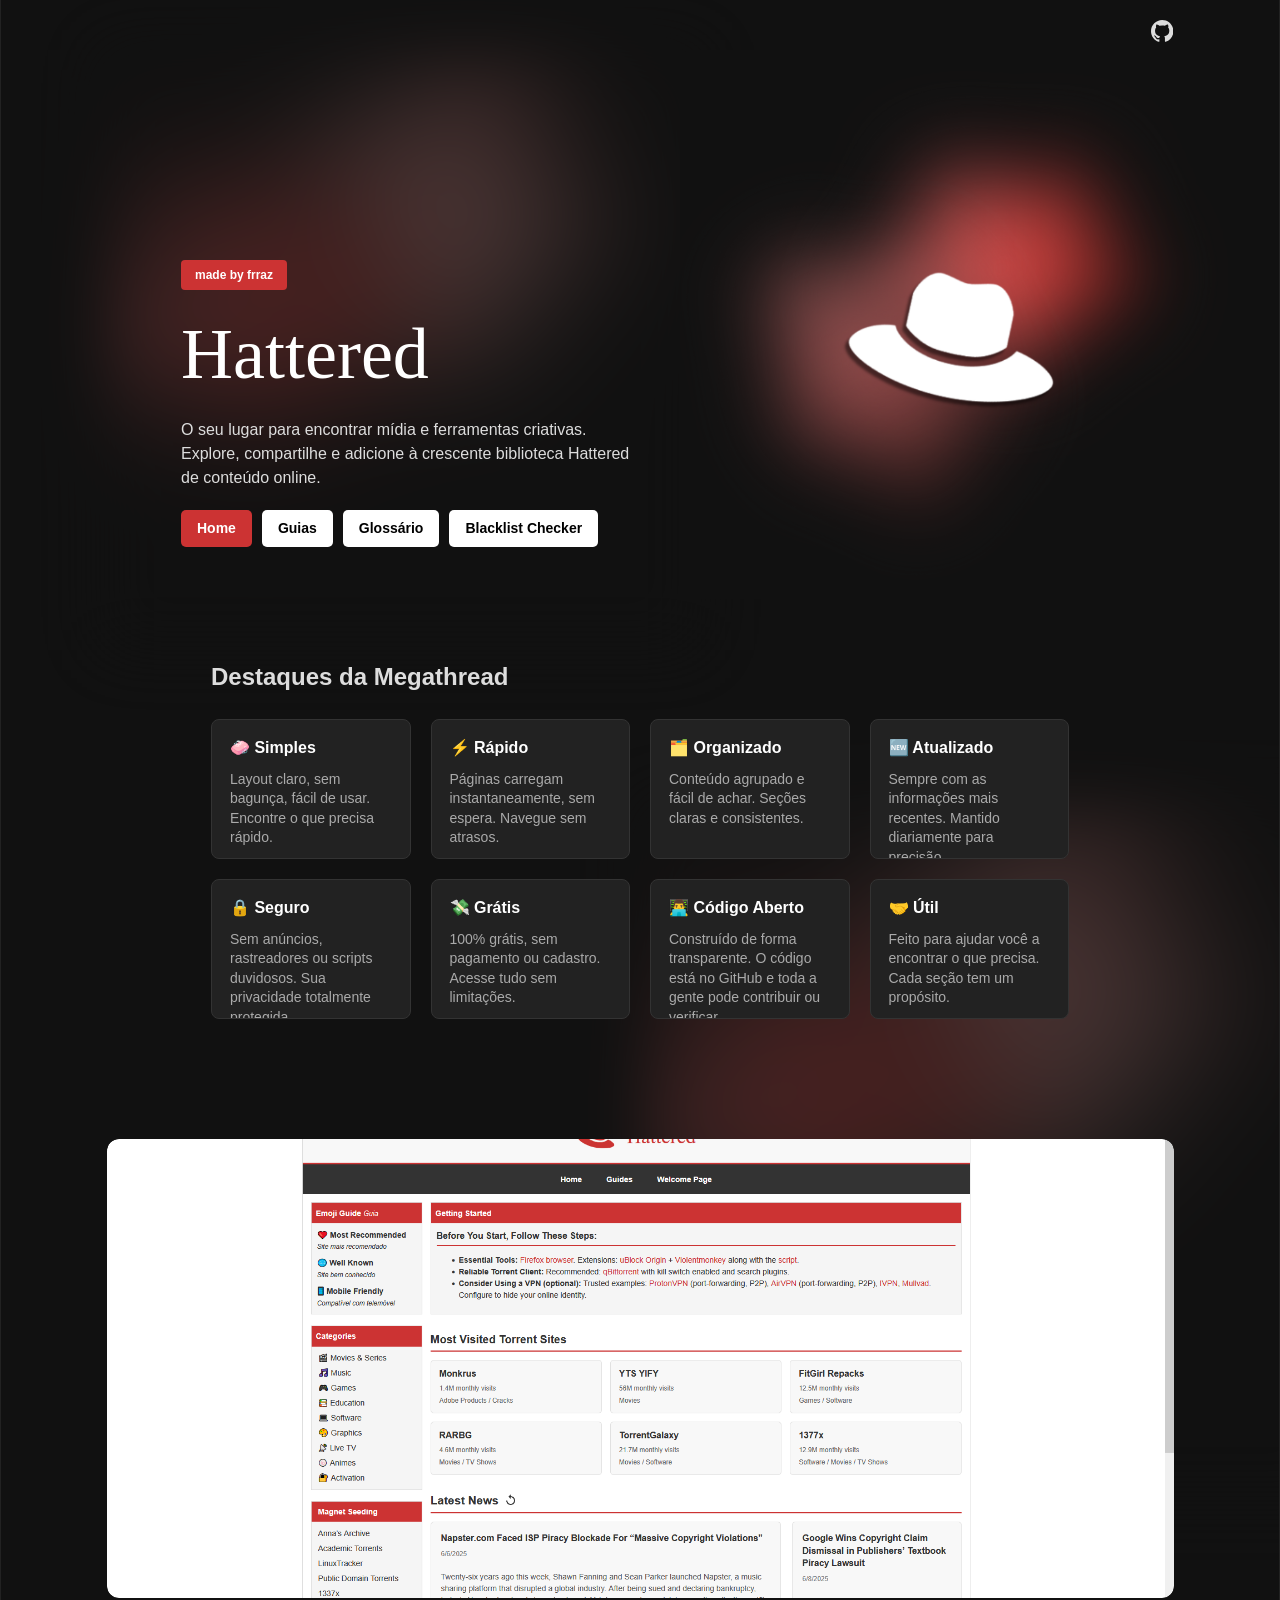
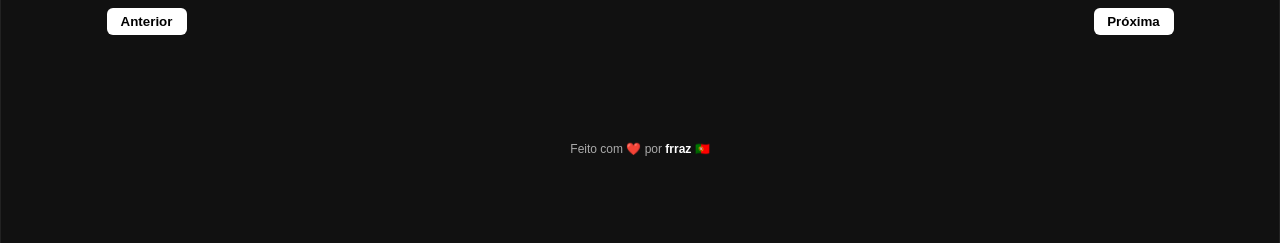
<file: index.html>
<!DOCTYPE html>
<html lang="pt">
<head>
  <meta charset="UTF-8" />
  <meta name="viewport" content="width=device-width, initial-scale=1.0" />
  <link rel="icon" href="./hattered_welcome1.svg" type="image/svg+xml">
  <title>Hattered - Página de Boas-Vindas</title>
  <link rel="stylesheet" href="./index/welcome.css" />
</head>
<body>

  <div class="container">

    <img src="./pages/assets/index.html/blur_index1.png" alt="Blur Top Left" class="blur-image blur-top-left" />
    <img src="./pages/assets/index.html/blur_index1.png" alt="Blur Right Center" class="blur-image blur-right-center" />

    <div class="top-content">
      <div class="social-icons">
        <a href="https://github.com/mefrraz/hattered" target="_blank" rel="noopener noreferrer" aria-label="GitHub">
          <svg viewBox="0 0 24 24" aria-hidden="true">
            <path d="M12 0C5.37 0 0 5.37 0 12c0 5.3 3.438 9.8 8.207 11.387.6.112.793-.262.793-.58 0-.287-.01-1.045-.015-2.05-3.338.726-4.042-1.61-4.042-1.61-.546-1.387-1.333-1.756-1.333-1.756-1.09-.745.083-.73.083-.73 1.205.085 1.84 1.236 1.84 1.236 1.07 1.834 2.807 1.304 3.492.997.107-.776.42-1.304.762-1.605-2.665-.3-5.466-1.334-5.466-5.93 0-1.31.467-2.38 1.235-3.22-.124-.303-.535-1.523.117-3.176 0 0 1.008-.322 3.3 1.23a11.52 11.52 0 0 1 3-.404c1.02.005 2.045.138 3 .404 2.29-1.552 3.297-1.23 3.297-1.23.653 1.653.242 2.873.118 3.176.77.84 1.233 1.91 1.233 3.22 0 4.61-2.807 5.628-5.48 5.922.43.372.813 1.102.813 2.222 0 1.606-.015 2.9-.015 3.293 0 .32.192.696.8.578C20.565 21.795 24 17.295 24 12c0-6.63-5.37-12-12-12z"/>
          </svg>
        </a>
      </div>

      <div class="left-block">
        <div class="badge">made by frraz</div>
        <div class="page-title">Hattered</div>
        <div class="description desktop-description">
          O seu lugar para encontrar mídia e ferramentas criativas. Explore, compartilhe e adicione à crescente biblioteca Hattered de conteúdo online.
        </div>
        <div class="description mobile-description">
          Bem-vindo, explorador
        </div>
        <nav class="main-nav">
          <a href="./pages/home.html" class="btn-red">Home</a>
          <a href="./pages/guides/guides.html">Guias</a>
          <a href="./pages/glossary.html">Glossário</a>
          <a href="./pages/blacklist.html">Blacklist Checker</a>
        </nav>
      </div>

      <div class="right-block">
        <img src="./index/hattered_welcome.png" alt="Logo" />
      </div>
    </div>

    <div class="features-block">
      <h2 class="features-title">Destaques da Megathread</h2>
      <div class="features-grid">
        <div class="feature-card">
          <span class="feature-title">🧼 Simples</span>
          <p class="feature-text">Layout claro, sem bagunça, fácil de usar. Encontre o que precisa rápido.</p>
        </div>
        <div class="feature-card">
          <span class="feature-title">⚡ Rápido</span>
          <p class="feature-text">Páginas carregam instantaneamente, sem espera. Navegue sem atrasos.</p>
        </div>
        <div class="feature-card">
          <span class="feature-title">🗂️ Organizado</span>
          <p class="feature-text">Conteúdo agrupado e fácil de achar. Seções claras e consistentes.</p>
        </div>
        <div class="feature-card">
          <span class="feature-title">🆕 Atualizado</span>
          <p class="feature-text">Sempre com as informações mais recentes. Mantido diariamente para precisão.</p>
        </div>
        <div class="feature-card">
          <span class="feature-title">🔒 Seguro</span>
          <p class="feature-text">Sem anúncios, rastreadores ou scripts duvidosos. Sua privacidade totalmente protegida.</p>
        </div>
        <div class="feature-card">
          <span class="feature-title">💸 Grátis</span>
          <p class="feature-text">100% grátis, sem pagamento ou cadastro. Acesse tudo sem limitações.</p>
        </div>
        <div class="feature-card">
          <span class="feature-title">👨‍💻 Código Aberto</span>
          <p class="feature-text">Construído de forma transparente. O código está no GitHub e toda a gente pode contribuir ou verificar.</p>
        </div>
        <div class="feature-card">
          <span class="feature-title">🤝 Útil</span>
          <p class="feature-text">Feito para ajudar você a encontrar o que precisa. Cada seção tem um propósito.</p>
        </div>
      </div>
    </div>
    
    <section class="screenshot-section">
      <div class="screenshot-wrapper">
      </div>
      <div class="screenshot-controls">
        <button class="prev-btn" onclick="prevScreenshot()">Anterior</button>
        <button class="next-btn" onclick="nextScreenshot()">Próxima</button>
      </div>

      <script>
        const screenshots = [
          "./index/screenshot1.png",
          "./index/screenshot2.png",
          "./index/screenshot3.png",
          "./index/screenshot4.png",
          "./index/screenshot5.png",
          "./index/screenshot6.png"
        ];
        let currentScreenshot = 0;
        const wrapper = document.querySelector('.screenshot-wrapper');

        function createImg(src) {
          const img = document.createElement('img');
          img.src = src;
          img.style.opacity = '0';
          img.style.transition = 'opacity 0.5s ease';
          return img;
        }

        function showScreenshot(index) {
          const oldImg = wrapper.querySelector('img.active');
          const newImg = createImg(screenshots[index]);
          wrapper.appendChild(newImg);
          newImg.offsetHeight;
          newImg.classList.add('active');
          newImg.style.opacity = '1';
          if (oldImg) {
            oldImg.style.opacity = '0';
            oldImg.addEventListener('transitionend', () => {
              if (oldImg.parentNode) oldImg.parentNode.removeChild(oldImg);
            }, { once: true });
          }
          currentScreenshot = index;
        }

        function nextScreenshot() {
          showScreenshot((currentScreenshot + 1) % screenshots.length);
        }

        function prevScreenshot() {
          showScreenshot((currentScreenshot - 1 + screenshots.length) % screenshots.length);
        }

        showScreenshot(0);
      </script>
    </section>

    <div class="footer">
        Feito com ❤️ por <a href="https://github.com/mefrraz">frraz</a> 🇵🇹
    </div>
  </div>

  <div id="orientation-warning">
    <div class="warning-content">
      <p>Para a melhor experiência, recomendamos que utilize este site com o dispositivo na horizontal.</p>
      <button id="dismiss-warning-btn">Eu entendo</button>
    </div>
  </div>

  <script>
    document.getElementById('dismiss-warning-btn').addEventListener('click', function() {
      document.getElementById('orientation-warning').style.display = 'none';
    });
  </script>

</body>
</html>
</file>
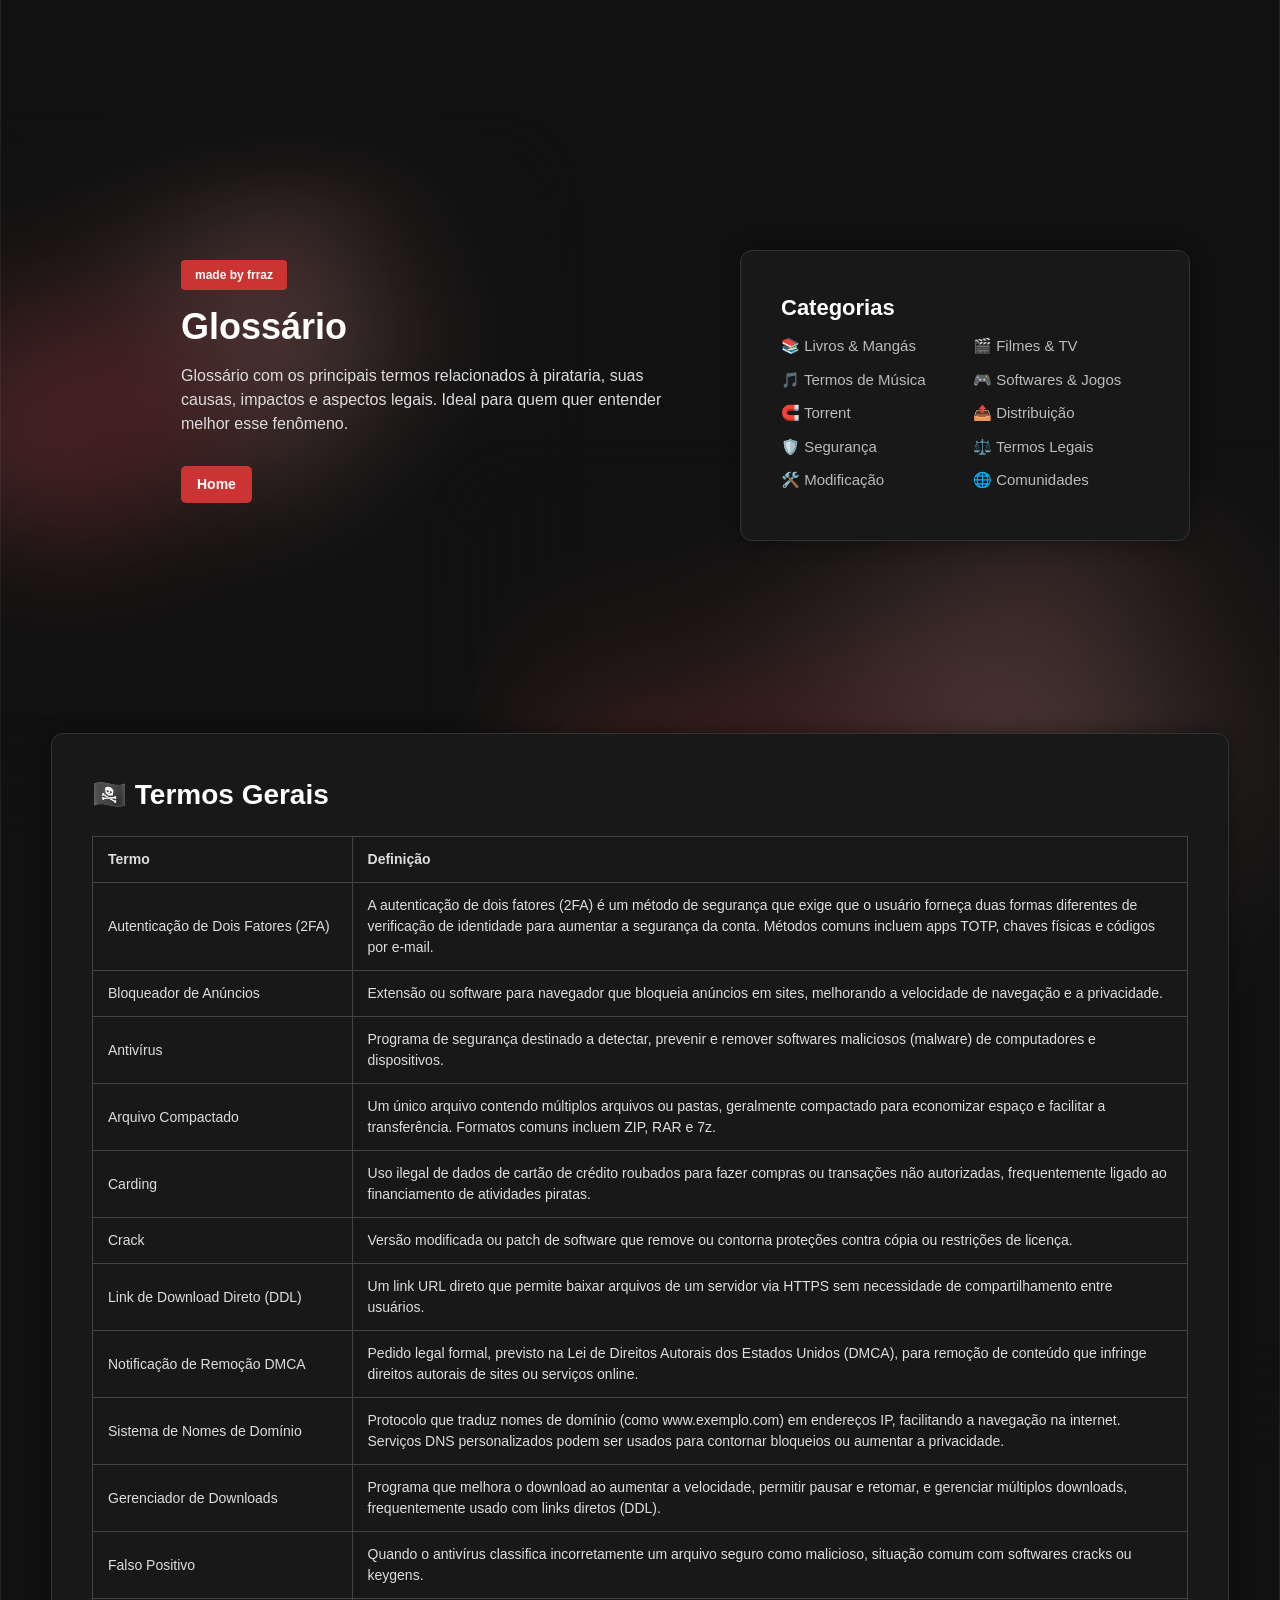
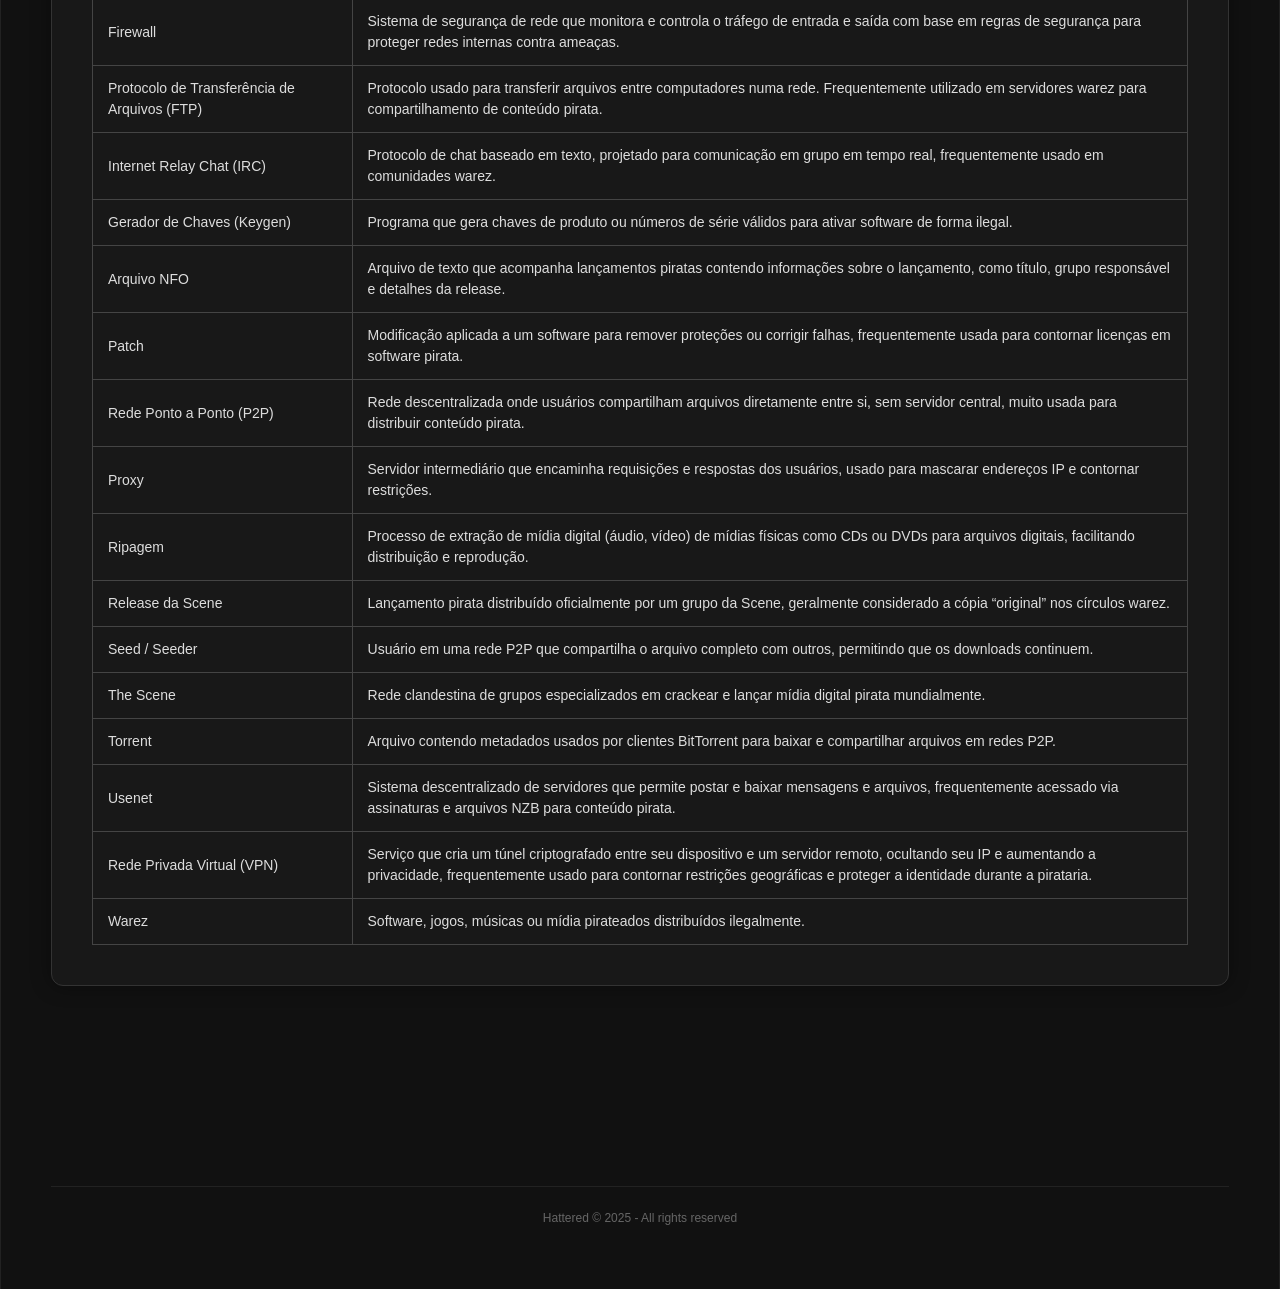
<file: pages/glossary.html>
<!DOCTYPE html>
<html lang="pt">
<head>
  <meta charset="UTF-8" />
  <meta name="viewport" content="width=device-width, initial-scale=1" />
  <link rel="icon" href="../hattered_welcome1.svg" type="image/svg+xml" />
  <title>Hattered - Glossário</title>
  <link rel="stylesheet" href="glossary.css" />
  <style>
    /* Esconde permanentemente todo o conteúdo em inglês */
    .lang-en {
      display: none;
    }
    /* Mostra permanentemente todo o conteúdo em português */
    .lang-pt {
      display: inline !important; 
    }
  </style>
</head>
<body>
  <div class="container">

    <img src="../pages/assets/index.html/blur_index1.png" alt="Blur Top Left" class="blur-image blur-top-left" />
    <img src="../pages/assets/index.html/blur_index1.png" alt="Blur Right Center" class="blur-image blur-right-center" />

    <div class="top-content">
      <div class="social-icons"></div>

      <div class="left-block">
        <span class="badge">made by frraz</span>
        <h1 class="page-title">
          <span class="lang-en">Glossary</span>
          <span class="lang-pt">Glossário</span>
        </h1>
        <p class="description">
          <span class="lang-en">Glossary of key terms related to piracy, its causes, impacts, and legal aspects. Perfect for those who want to better understand this phenomenon.</span>
          <span class="lang-pt">Glossário com os principais termos relacionados à pirataria, suas causas, impactos e aspectos legais. Ideal para quem quer entender melhor esse fenômeno.</span>
        </p>
        <nav class="main-nav">
          <a href="../index.html" class="btn-red">Home</a>
        </nav>
      </div>
      
      <div class="features-section">
        <h2>
          <span class="lang-en">Categories</span>
          <span class="lang-pt">Categorias</span>
        </h2>
        <ul>
          <li><a href="glossary/books_mangas.html"><span class="lang-en">📚 Books & Manga</span><span class="lang-pt">📚 Livros & Mangás</span></a></li>
          <li><a href="glossary/movies_tv.html"><span class="lang-en">🎬 Movies & TV</span><span class="lang-pt">🎬 Filmes & TV</span></a></li>
          <li><a href="glossary/music.html"><span class="lang-en">🎵 Music Terms</span><span class="lang-pt">🎵 Termos de Música</span></a></li>
          <li><a href="glossary/software_games.html"><span class="lang-en">🎮 Software & Games</span><span class="lang-pt">🎮 Softwares & Jogos</span></a></li>
          <li><a href="glossary/torrent_terms.html"><span class="lang-en">🧲 Torrent</span><span class="lang-pt">🧲 Torrent</span></a></li>
          <li><a href="glossary/distribution.html"><span class="lang-en">📤 Distribution</span><span class="lang-pt">📤 Distribuição</span></a></li>
          <li><a href="glossary/security_privacy.html"><span class="lang-en">🛡️ Security & Privacy</span><span class="lang-pt">🛡️ Segurança</span></a></li>
          <li><a href="glossary/legal_terms.html"><span class="lang-en">⚖️ Legal Terms</span><span class="lang-pt">⚖️ Termos Legais</span></a></li>
          <li><a href="glossary/content_mod.html"><span class="lang-en">🛠️ Content Mod</span><span class="lang-pt">🛠️ Modificação</span></a></li>
          <li><a href="glossary/communities.html"><span class="lang-en">🌐 Communities</span><span class="lang-pt">🌐 Comunidades</span></a></li>
        </ul>
      </div>
    </div>

    <section class="terms-section">
      <h2>
        <span class="lang-en">🏴‍☠️ General Terms</span>
        <span class="lang-pt">🏴‍☠️ Termos Gerais</span>
      </h2>
      <table class="terms-table">
        <thead>
          <tr>
            <th><span class="lang-en">Term</span><span class="lang-pt">Termo</span></th>
            <th><span class="lang-en">Definition</span><span class="lang-pt">Definição</span></th>
          </tr>
        </thead>
        <tbody>
          <tr>
            <td>
              <span class="lang-en">2FA</span>
              <span class="lang-pt">Autenticação de Dois Fatores (2FA)</span>
            </td>
            <td>
              <span class="lang-en">Two-factor authentication (2FA) is a security method requiring users to provide two different forms of identity verification to increase account security. Common methods include TOTP apps, hardware keys, and email codes.</span>
              <span class="lang-pt">A autenticação de dois fatores (2FA) é um método de segurança que exige que o usuário forneça duas formas diferentes de verificação de identidade para aumentar a segurança da conta. Métodos comuns incluem apps TOTP, chaves físicas e códigos por e-mail.</span>
            </td>
          </tr>
          <tr>
            <td>
              <span class="lang-en">Adblock(er)</span>
              <span class="lang-pt">Bloqueador de Anúncios</span>
            </td>
            <td>
              <span class="lang-en">A browser extension or software that blocks advertisements on websites, enhancing Browse speed and privacy.</span>
              <span class="lang-pt">Extensão ou software para navegador que bloqueia anúncios em sites, melhorando a velocidade de navegação e a privacidade.</span>
            </td>
          </tr>
          <tr>
            <td>
              <span class="lang-en">Antivirus</span>
              <span class="lang-pt">Antivírus</span>
            </td>
            <td>
              <span class="lang-en">A security program designed to detect, prevent, and remove malicious software (malware) from computers and devices.</span>
              <span class="lang-pt">Programa de segurança destinado a detectar, prevenir e remover softwares maliciosos (malware) de computadores e dispositivos.</span>
            </td>
          </tr>
          <tr>
            <td>
              <span class="lang-en">Archive</span>
              <span class="lang-pt">Arquivo Compactado</span>
            </td>
            <td>
              <span class="lang-en">A single file containing multiple files or folders, often compressed to save space and facilitate transfer. Common formats include ZIP, RAR, and 7z.</span>
              <span class="lang-pt">Um único arquivo contendo múltiplos arquivos ou pastas, geralmente compactado para economizar espaço e facilitar a transferência. Formatos comuns incluem ZIP, RAR e 7z.</span>
            </td>
          </tr>
          <tr>
            <td>
              <span class="lang-en">Carding</span>
              <span class="lang-pt">Carding</span>
            </td>
            <td>
              <span class="lang-en">Illegal use of stolen credit card data to make unauthorized purchases or transactions, often linked to funding piracy activities.</span>
              <span class="lang-pt">Uso ilegal de dados de cartão de crédito roubados para fazer compras ou transações não autorizadas, frequentemente ligado ao financiamento de atividades piratas.</span>
            </td>
          </tr>
          <tr>
            <td>
              <span class="lang-en">Crack</span>
              <span class="lang-pt">Crack</span>
            </td>
            <td>
              <span class="lang-en">A modified version or patch of software that removes or bypasses copy protection or licensing restrictions.</span>
              <span class="lang-pt">Versão modificada ou patch de software que remove ou contorna proteções contra cópia ou restrições de licença.</span>
            </td>
          </tr>
          <tr>
            <td>
              <span class="lang-en">DDL (Direct Download Link)</span>
              <span class="lang-pt">Link de Download Direto (DDL)</span>
            </td>
            <td>
              <span class="lang-en">A direct URL link that allows downloading files from a server over HTTPS without needing peer-to-peer sharing.</span>
              <span class="lang-pt">Um link URL direto que permite baixar arquivos de um servidor via HTTPS sem necessidade de compartilhamento entre usuários.</span>
            </td>
          </tr>
          <tr>
            <td>
              <span class="lang-en">DMCA takedown notice</span>
              <span class="lang-pt">Notificação de Remoção DMCA</span>
            </td>
            <td>
              <span class="lang-en">A formal legal request under the Digital Millennium Copyright Act to remove infringing content from websites or online services.</span>
              <span class="lang-pt">Pedido legal formal, previsto na Lei de Direitos Autorais dos Estados Unidos (DMCA), para remoção de conteúdo que infringe direitos autorais de sites ou serviços online.</span>
            </td>
          </tr>
          <tr>
            <td>
              <span class="lang-en">DNS</span>
              <span class="lang-pt">Sistema de Nomes de Domínio</span>
            </td>
            <td>
              <span class="lang-en">A protocol that translates domain names (like www.example.com) into IP addresses, facilitating internet navigation. Custom DNS services can be used to bypass blocks or increase privacy.</span>
              <span class="lang-pt">Protocolo que traduz nomes de domínio (como www.exemplo.com) em endereços IP, facilitando a navegação na internet. Serviços DNS personalizados podem ser usados para contornar bloqueios ou aumentar a privacidade.</span>
            </td>
          </tr>
          <tr>
            <td>
              <span class="lang-en">Download Manager</span>
              <span class="lang-pt">Gerenciador de Downloads</span>
            </td>
            <td>
              <span class="lang-en">Software that improves downloading by increasing speed, enabling pause/resume, and managing multiple downloads, commonly used with DDLs.</span>
              <span class="lang-pt">Programa que melhora o download ao aumentar a velocidade, permitir pausar e retomar, e gerenciar múltiplos downloads, frequentemente usado com links diretos (DDL).</span>
            </td>
          </tr>
          <tr>
            <td>
              <span class="lang-en">False Positive</span>
              <span class="lang-pt">Falso Positivo</span>
            </td>
            <td>
              <span class="lang-en">When antivirus software incorrectly flags a safe file as malicious, often happening with cracked software or keygens.</span>
              <span class="lang-pt">Quando o antivírus classifica incorretamente um arquivo seguro como malicioso, situação comum com softwares cracks ou keygens.</span>
            </td>
          </tr>
          <tr>
            <td>
              <span class="lang-en">Firewall</span>
              <span class="lang-pt">Firewall</span>
            </td>
            <td>
              <span class="lang-en">A network security system that monitors and controls incoming and outgoing traffic based on predefined security rules to protect internal networks from threats.</span>
              <span class="lang-pt">Sistema de segurança de rede que monitora e controla o tráfego de entrada e saída com base em regras de segurança para proteger redes internas contra ameaças.</span>
            </td>
          </tr>
          <tr>
            <td>
              <span class="lang-en">FTP</span>
              <span class="lang-pt">Protocolo de Transferência de Arquivos (FTP)</span>
            </td>
            <td>
              <span class="lang-en">A protocol used for transferring files between computers over a network. Frequently used in warez servers for sharing pirated content.</span>
              <span class="lang-pt">Protocolo usado para transferir arquivos entre computadores numa rede. Frequentemente utilizado em servidores warez para compartilhamento de conteúdo pirata.</span>
            </td>
          </tr>
          <tr>
            <td>
              <span class="lang-en">IRC</span>
              <span class="lang-pt">Internet Relay Chat (IRC)</span>
            </td>
            <td>
              <span class="lang-en">A text-based chat protocol designed for real-time group communication and discussion, often used in warez communities.</span>
              <span class="lang-pt">Protocolo de chat baseado em texto, projetado para comunicação em grupo em tempo real, frequentemente usado em comunidades warez.</span>
            </td>
          </tr>
          <tr>
            <td>
              <span class="lang-en">Keygen</span>
              <span class="lang-pt">Gerador de Chaves (Keygen)</span>
            </td>
            <td>
              <span class="lang-en">A program that generates valid product keys or serial numbers to activate software illegally.</span>
              <span class="lang-pt">Programa que gera chaves de produto ou números de série válidos para ativar software de forma ilegal.</span>
            </td>
          </tr>
          <tr>
            <td>
              <span class="lang-en">NFO</span>
              <span class="lang-pt">Arquivo NFO</span>
            </td>
            <td>
              <span class="lang-en">A text file accompanying pirated releases containing information about the release, such as software title, group name, and release details.</span>
              <span class="lang-pt">Arquivo de texto que acompanha lançamentos piratas contendo informações sobre o lançamento, como título, grupo responsável e detalhes da release.</span>
            </td>
          </tr>
          <tr>
            <td>
              <span class="lang-en">Patch</span>
              <span class="lang-pt">Patch</span>
            </td>
            <td>
              <span class="lang-en">A modification applied to software to remove protections or fix bugs, often used to bypass licensing in pirated software.</span>
              <span class="lang-pt">Modificação aplicada a um software para remover proteções ou corrigir falhas, frequentemente usada para contornar licenças em software pirata.</span>
            </td>
          </tr>
          <tr>
            <td>
              <span class="lang-en">Peer-to-Peer (P2P)</span>
              <span class="lang-pt">Rede Ponto a Ponto (P2P)</span>
            </td>
            <td>
              <span class="lang-en">A decentralized network where users share files directly with each other without a central server, widely used for distributing pirated content.</span>
              <span class="lang-pt">Rede descentralizada onde usuários compartilham arquivos diretamente entre si, sem servidor central, muito usada para distribuir conteúdo pirata.</span>
            </td>
          </tr>
          <tr>
            <td>
              <span class="lang-en">Proxy</span>
              <span class="lang-pt">Proxy</span>
            </td>
            <td>
              <span class="lang-en">An intermediary server that routes user requests and responses, often used to mask IP addresses and bypass restrictions.</span>
              <span class="lang-pt">Servidor intermediário que encaminha requisições e respostas dos usuários, usado para mascarar endereços IP e contornar restrições.</span>
            </td>
          </tr>
          <tr>
            <td>
              <span class="lang-en">Ripping</span>
              <span class="lang-pt">Ripagem</span>
            </td>
            <td>
              <span class="lang-en">The process of extracting digital media (audio, video) from physical media like CDs or DVDs into files for easier distribution and playback.</span>
              <span class="lang-pt">Processo de extração de mídia digital (áudio, vídeo) de mídias físicas como CDs ou DVDs para arquivos digitais, facilitando distribuição e reprodução.</span>
            </td>
          </tr>
          <tr>
            <td>
              <span class="lang-en">Scene Release</span>
              <span class="lang-pt">Release da Scene</span>
            </td>
            <td>
              <span class="lang-en">A pirated digital release officially distributed by a group within The Scene, often considered the “original” copy in warez circles.</span>
              <span class="lang-pt">Lançamento pirata distribuído oficialmente por um grupo da Scene, geralmente considerado a cópia “original” nos círculos warez.</span>
            </td>
          </tr>
          <tr>
            <td>
              <span class="lang-en">Seed / Seeder</span>
              <span class="lang-pt">Seed / Seeder</span>
            </td>
            <td>
              <span class="lang-en">A user in a P2P network who shares the complete file with others, allowing downloads to continue.</span>
              <span class="lang-pt">Usuário em uma rede P2P que compartilha o arquivo completo com outros, permitindo que os downloads continuem.</span>
            </td>
          </tr>
          <tr>
            <td>
              <span class="lang-en">The Scene</span>
              <span class="lang-pt">The Scene</span>
            </td>
            <td>
              <span class="lang-en">An underground network of groups specializing in cracking and releasing pirated digital media worldwide.</span>
              <span class="lang-pt">Rede clandestina de grupos especializados em crackear e lançar mídia digital pirata mundialmente.</span>
            </td>
          </tr>
          <tr>
            <td>
              <span class="lang-en">Torrent</span>
              <span class="lang-pt">Torrent</span>
            </td>
            <td>
              <span class="lang-en">A file containing metadata used by BitTorrent clients to download and share files over P2P networks.</span>
              <span class="lang-pt">Arquivo contendo metadados usados por clientes BitTorrent para baixar e compartilhar arquivos em redes P2P.</span>
            </td>
          </tr>
          <tr>
            <td>
              <span class="lang-en">Usenet</span>
              <span class="lang-pt">Usenet</span>
            </td>
            <td>
              <span class="lang-en">A decentralized system of servers allowing users to post and download messages and files, often accessed via subscriptions and NZB files for piracy content.</span>
              <span class="lang-pt">Sistema descentralizado de servidores que permite postar e baixar mensagens e arquivos, frequentemente acessado via assinaturas e arquivos NZB para conteúdo pirata.</span>
            </td>
          </tr>
          <tr>
            <td>
              <span class="lang-en">VPN</span>
              <span class="lang-pt">Rede Privada Virtual (VPN)</span>
            </td>
            <td>
              <span class="lang-en">A service that creates an encrypted tunnel between your device and a remote server, hiding your IP and enhancing privacy, often used to bypass geo-restrictions and protect identity during piracy.</span>
              <span class="lang-pt">Serviço que cria um túnel criptografado entre seu dispositivo e um servidor remoto, ocultando seu IP e aumentando a privacidade, frequentemente usado para contornar restrições geográficas e proteger a identidade durante a pirataria.</span>
            </td>
          </tr>
          <tr>
            <td>
              <span class="lang-en">Warez</span>
              <span class="lang-pt">Warez</span>
            </td>
            <td>
              <span class="lang-en">Pirated software, games, music, or media distributed illegally.</span>
              <span class="lang-pt">Software, jogos, músicas ou mídia pirateados distribuídos ilegalmente.</span>
            </td>
          </tr>
        </tbody>
      </table>
    </section>

    <footer class="footer">
      Hattered © 2025 - All rights reserved
    </footer>
  </div>

</body>
</html>
</file>
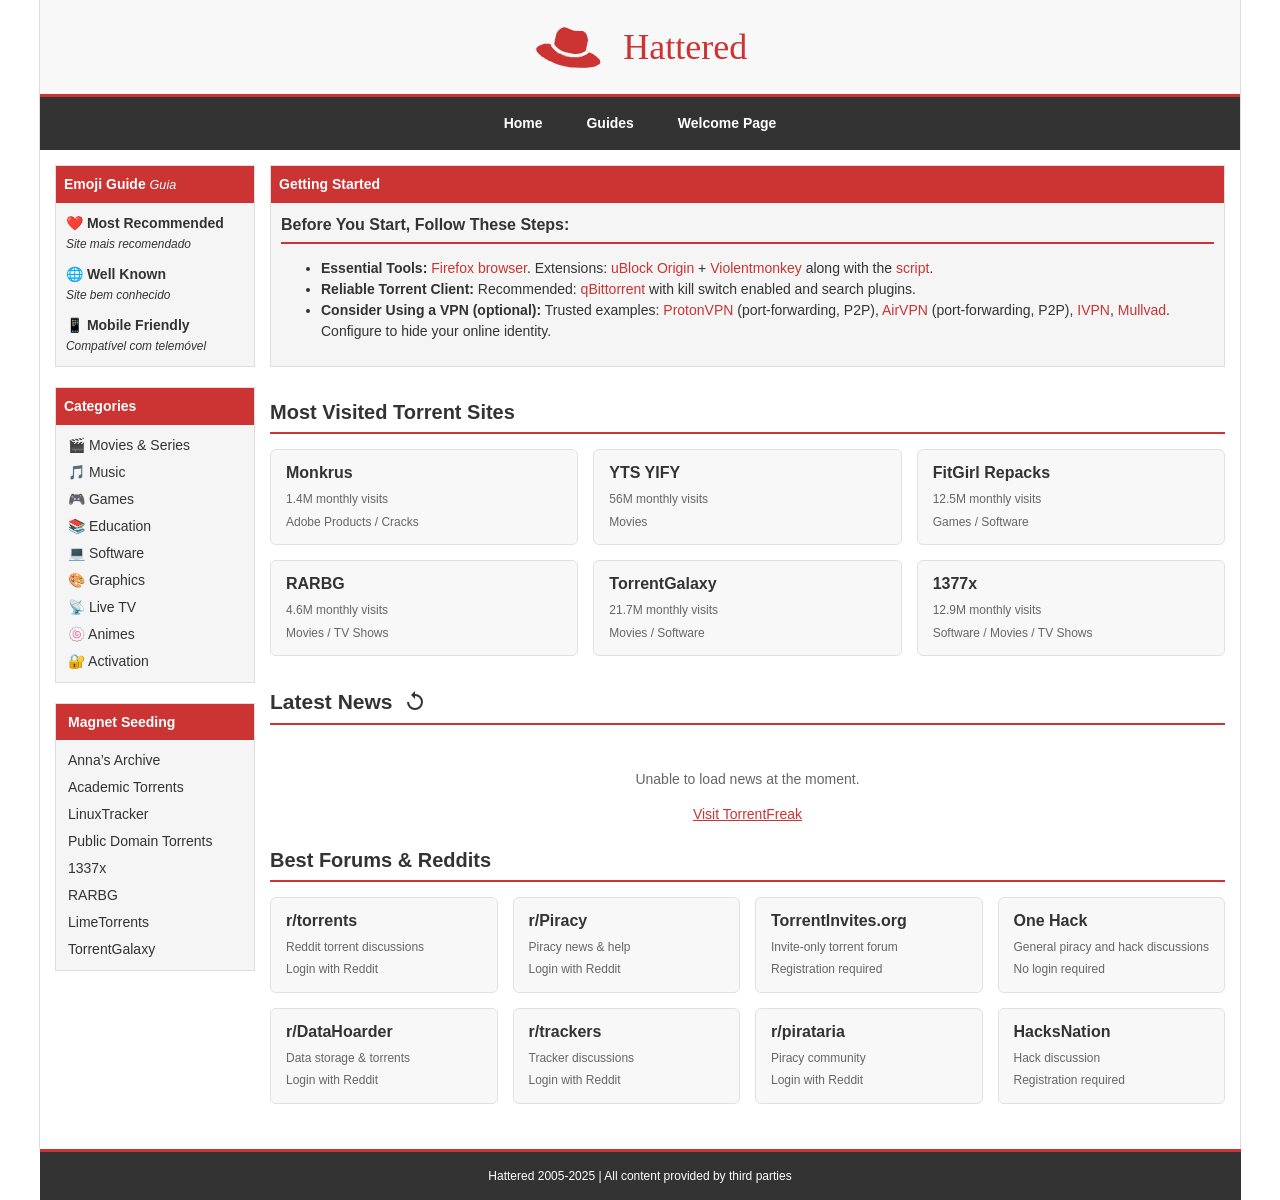
<file: pages/home.html>
<!DOCTYPE html>
<html lang="pt-BR">
<head>
    <meta charset="UTF-8">
    <meta charset="ISO-8859-1">
    <title>Hattered - Home</title>
    <!-- ADICIONE O FAVICON AQUI ↓ -->
<link rel="icon" href="hattered_logo.svg" type="image/svg+xml">

    <style>
        /* ESTILO BASE - SIMPLES E ANTIGO */
        body {
            font-family: Arial, Verdana, sans-serif;
            background: #fff;
            margin: 0;
            padding: 0;
            color: #333;
            font-size: 14px;
            line-height: 1.5;
        }
        
        /* CONTAINER PRINCIPAL */
        .container {
            width: 100%;
            max-width: 1200px;
            margin: 0 auto;
            background: #fff;
            border-left: 1px solid #ddd;
            border-right: 1px solid #ddd;
            min-height: 100vh;
        }
        
        /* CABEÇALHO */
        .header {
            background: #f8f8f8;
            padding: 10px 20px;
            border-bottom: 3px solid #c33;
            text-align: center;
            max-width: 1200px;
        }
        
        .logo {
            font-family: 'Times New Roman', serif;
            font-size: 36px;
            color: hsl(0, 60%, 50%);
            margin: 10px 0;
            display: flex;
            align-items: center;
            justify-content: center;
        }
        
        .logo img {
            height: 50px;
            margin-right: 15px;
        }
        
        /* MENU DE NAVEGAÇÃO */
        .nav {
            background: #333;
            padding: 8px 0;
            text-align: center;
            position: relative;
            width: 1200px; /* ou outro valor */
        }
        
        .nav a {
            color: #fff;
            text-decoration: none;
            padding: 8px 15px;
            margin: 0 5px;
            font-weight: bold;
            display: inline-block;
        }
        
        .nav a:hover {
            color: #cc3333;
        }
        
        /* MENU DROPDOWN */
        .dropdown {
            position: relative;
            display: inline-block;
        }
        
        .dropdown-content {
            display: none;
            position: absolute;
            background-color: #333;
            min-width: 250px;
            max-height: 500px;
            overflow-y: auto;
            box-shadow: 0px 8px 16px 0px #00000033;
            z-index: 1;
            left: 0;
            text-align: left;
        }
        
        .dropdown-content a {
            color: white;
            padding: 8px 12px;
            text-decoration: none;
            display: block;
            margin: 0;
            font-size: 13px;
            white-space: nowrap;
            overflow: hidden;
            text-overflow: ellipsis;
        }
        
        .dropdown:hover .dropdown-content {
            display: block;
        }
        
        /* CONTEÚDO PRINCIPAL */
        .content {
            display: flex;
            padding: 15px;
        }
        
        /* BARRA LATERAL */
        .sidebar {
            width: 200px;
            padding-right: 15px;
        }
        
        .sidebar-box {
            margin-bottom: 20px;
            border: 1px solid #ddd;
            background: #f5f5f5;
        }
        
        .sidebar-title {
            background: #c33;
            color: #fff;
            padding: 8px;
            font-weight: bold;
        }
        
        .sidebar-content {
            padding: 10px;
        }
        
        /* ÁREA PRINCIPAL */
        .main-content {
            flex: 1;
        }
        
        .site-table {
            width: 100%;
            border-collapse: collapse;
            margin-bottom: 30px;
        }
        
        .site-table th {
            background: #333;
            color: #fff;
            padding: 8px;
            text-align: left;
        }
        
        .site-table td {
            padding: 8px;
            border-bottom: 1px solid #ddd;
        }
        
        .site-table tr:hover {
            background: #f5f5f5;
        }
        
        .site-name {
            color: #333333;
            text-decoration: none;
        }
        
        .site-name:hover {
            text-decoration: underline;
        }
        
        .visits {
            color: #090;
            font-weight: bold;
        }
        
        /* RODAPÉ */
.footer {
    background: #333;
    color: #fff;
    padding: 15px;
    text-align: center;
    font-size: 12px;
    border-top: 3px solid #c33;
    width: 1171px;
    margin: 0 auto; /* centraliza horizontalmente */
}
        
        /* ELEMENTOS ESPECIAIS */
        .ad-banner {
            background: #ffc;
            border: 1px dashed #c90;
            padding: 10px;
            margin: 10px 0;
            text-align: center;
        }
        
        .counter {
            font-family: monospace;
            font-size: 16px;
            color: #c33;
        }
        
        /* BOTÕES */
        .btn-main {
            display: inline-block;
            padding: 5px 10px;
            background: #c33;
            color: white;
            text-decoration: none;
            border: none;
            cursor: pointer;
            margin-right: 5px;
        }
        
        .btn-main:hover {
            background: #900;
        }
        
        .btn-mirror {
            display: inline-block;
            padding: 5px 10px;
            background: #fff;
            color: #333;
            text-decoration: none;
            border: 1px solid #ddd;
            cursor: pointer;
        }
        
        .btn-mirror:hover {
            background: #f5f5f5;
        }
        
        /* SEÇÃO DE MIRRORS */
        .mirrors {
            display: none;
            background: #f9f9f9;
            border: 1px solid #ddd;
            padding: 10px;
            margin-top: 10px;
        }
        
        .mirrors h4 {
            margin: 0 0 5px 0;
            color: #333;
        }
        
        .mirrors ul {
            margin: 0;
            padding-left: 20px;
        }
        
        .mirrors a {
            color: #333333;
            text-decoration: none;
        }
        
        .mirrors a:hover {
            text-decoration: underline;
        }
        
        /* TOP SITES */
        .top-sites {
            margin-bottom: 30px;
        }
        
        .top-sites-grid {
            display: grid;
            grid-template-columns: repeat(auto-fill, minmax(200px, 1fr));
            gap: 15px;
        }
        
        .top-site-card {
            border: 1px solid #ddd;
            padding: 10px;
            background: #f9f9f9;
        }
        
        .top-site-card a {
            color: #06c;
            text-decoration: none;
            font-weight: bold;
        }
        
        .top-site-card a:hover {
            text-decoration: underline;
        }
        
        .top-site-visits {
            color: #666;
            font-size: 12px;
            margin-top: 5px;
        }

        /* PÁGINAS DE CATEGORIA (OCULTAS POR PADRÃO) */
        .site-section {
            display: none;
        }
        
        .site-section.active {
            display: block;
        }
        
        /* Estilo para subtítulos de categorias */
        .category-title {
            color: #c33;
            margin: 20px 0 10px 0;
            padding-bottom: 5px;
            border-bottom: 2px solid #c33;
        }
        
        /* Ícone de Engrenagem */
        .gear-icon {
            display: inline-block;
            width: 18px;
            height: 18px;
            background-image: url("data:image/svg+xml,%3Csvg xmlns='http://www.w3.org/2000/svg' viewBox='0 0 24 24' fill='%23ffffff'%3E%3Cpath d='M12 15.5A3.5 3.5 0 0 1 8.5 12 3.5 3.5 0 0 1 12 8.5a3.5 3.5 0 0 1 3.5 3.5 3.5 3.5 0 0 1-3.5 3.5m7.43-2.53c.04-.32.07-.64.07-.97 0-.33-.03-.66-.07-1l2.11-1.63c.19-.15.24-.42.12-.64l-2-3.46c-.12-.22-.39-.31-.61-.22l-2.49 1c-.52-.39-1.06-.73-1.69-.98l-.37-2.65A.506.506 0 0 0 14 2h-4c-.25 0-.46.18-.5.42l-.37 2.65c-.63.25-1.17.59-1.69.98l-2.49-1c-.23-.09-.49 0-.61.22l-2 3.46c-.13.22-.07.49.12.64L4.57 11c-.04.34-.07.67-.07 1 0 .33.03.65.07.97l-2.11 1.66c-.19.15-.24.42-.12.64l2 3.46c.12.22.39.3.61.22l2.49-1.01c.52.4 1.06.74 1.69.99l.37 2.65c.04.24.25.42.5.42h4c.25 0 .46-.18.5-.42l.37-2.65c.63-.26 1.17-.59 1.69-.99l2.49 1.01c.22.08.49 0 .61-.22l2-3.46c.12-.22.07-.49-.12-.64l-2.11-1.66z'/%3E%3C/svg%3E");
            background-repeat: no-repeat;
            background-position: center;
            vertical-align: middle;
            margin-right: 5px;
        }

.news-container {
  margin: 25px 0;
  margin-bottom: 0; /* Remove margem inferior que pode criar espaçamento */
  padding-bottom: 0;
  position: relative;
}

a.news-title {
  color: #333;
  font-weight: bold;
  margin-bottom: 8px;
  font-size: 16px;
  line-height: 1.4;
  text-decoration: none; /* remove sublinhado */
  transition: color 0.3s ease;
}

a.news-title:hover {
  color: #c33;
  text-decoration: none; /* remove sublinhado no hover também */
}

#refresh-news-btn {
  background: none;
  border: none;
  cursor: pointer;
  padding: 0;
  display: flex;
  align-items: center;
}

#refresh-news-btn svg {
  fill: #333333;
  transition: transform 0.3s ease;
}

.news-grid {
  display: grid;
  grid-template-columns: repeat(3, 1fr);
  grid-template-rows: repeat(2, auto);
  gap: 20px;
  margin-top: 15px;
  margin-bottom: 0;
  min-height: 90px; /* pode ajustar ou remover se quiseres */
}

.news-card {
  background: #f8f8f8;
  border: 1px solid #e1e1e1;
  border-radius: 6px;
  padding: 18px;
  transition: all 0.3s ease;
  position: relative;
  min-height: 160px;
  display: flex;
  flex-direction: column;
  justify-content: space-between;
  margin-bottom: 0;
}

.news-card.large {
  grid-column: span 2; /* ocupa 2 colunas */
  min-height: 160px;
}

.news-card:hover {
  transform: translateY(-3px);
  box-shadow: 0 4px 12px rgba(0, 0, 0, 0.08);
  border-color: #c33;
}

.news-card:hover .news-title {
  color: #c33;
}

.news-date {
  color: #777;
  font-size: 12px;
  margin-bottom: 8px;
  display: block;
}

.news-excerpt {
  color: #555;
  font-size: 14px;
  line-height: 1.5;
  flex-grow: 1;
  margin-bottom: 8px;
}

.news-source {
  font-size: 11px;
  color: #999;
  background: #f0f0f0;
  padding: 2px 8px;
  border-radius: 12px;
  position: absolute;
  bottom: 12px;
  right: 12px;
}

.loading-news {
  text-align: center;
  padding: 30px 0 0 0;
  color: #666;
}
.next-section {
  margin-top: 0;
  padding-top: 0;
}


.most-visited-block {
  width: 100%;
  clear: both;
  margin-bottom: 30px;
}

.most-visited-title {
  color: #333333;
  font-size: 20px; /* Título com 20px */
  font-weight: bold;
  border-bottom: 2px solid #c33;
  padding-bottom: 5px;
  display: flex;
  align-items: center;
  gap: 10px;
  margin: 0;
}

.most-visited-grid {
  display: grid;
  grid-template-columns: repeat(3, 1fr);
  gap: 15px;
  margin-top: 15px;
}

.most-visited-card {
  background: #f8f8f8;
  border: 1px solid #e1e1e1;
  border-radius: 6px;
  padding: 12px 15px;
  transition: all 0.3s ease;
  position: relative;
  min-height: 70px;     /* diminui min-height */
  max-height: 95px;    /* diminui max-height */
  display: flex;
  flex-direction: column;
  justify-content: flex-start; /* conteúdo no topo */
  gap: 4px;
  overflow: hidden;
}

.most-visited-card:hover {
  transform: translateY(-3px);
  box-shadow: 0 4px 12px rgba(0, 0, 0, 0.08);
  border-color: #c33;
}

.most-visited-card:hover a {
  color: #c33;
  text-decoration: none;
}

/* Organiza verticalmente os textos com espaçamento */
.most-visited-texts {
  display: flex;
  flex-direction: column;
  gap: 8px;   /* Espaçamento legal entre os textos */
}

.most-visited-card a {
  color: #333333;
  text-decoration: none;
  font-weight: bold;
  font-size: 16px;
  line-height: 1.4;
  transition: color 0.3s ease;
}

.most-visited-card a:hover {
  color: #c33;
  text-decoration: none;
}

.most-visited-visits,
.most-visited-type {
  color: #666;
  font-size: 12px;
  margin: 0;
  line-height: 1.2;
}
/*tutorial pagina inical*/

.tutorial-box h3 {
    font-size: 20px;
    color: #333333;
    font-weight: bold;
    border-bottom: 2px solid #c33; /* aumenta a espessura da linha */
    padding-bottom: 5px;
    margin-top: 0;
}

.tutorial-box a {
    color: #c33;
    text-decoration: none;
    transition: color 0.3s ease;
}

.tutorial-box a:hover {
    color: #900; /* tom mais escuro de vermelho no hover */
    text-decoration: underline;
}
.tutorial-section {
    margin-bottom: 30px; /* spacing below the tutorial block */
}
.tutorial-subtitle.bold-underline {
  font-size: 16px;
  color: #333333;
  font-weight: bold;
  margin-top: 0;
  margin-bottom: 10px;
  padding-bottom: 5px;
  border-bottom: 2px solid #c33; /* mesma linha vermelha das outras seções */
}
/*magent parte semear*/
.tutorial-box h3 {
  font-size: 20px;
  color: #333333;
  font-weight: bold;
  border-bottom: 2px solid #c33; /* aumenta a espessura da linha */
  padding-bottom: 5px;
  margin-top: 0;
}

.tutorial-box a {
  color: #c33;
  text-decoration: none;
  transition: color 0.3s ease;
}

.tutorial-box a:hover {
  color: #900; /* tom mais escuro de vermelho no hover */
  text-decoration: underline;
}

.tutorial-section {
  margin-bottom: 30px; /* spacing below the tutorial block */
}

.tutorial-subtitle.bold-underline {
  font-size: 16px;
  color: #333333;
  font-weight: bold;
  margin-top: 0;
  margin-bottom: 10px;
  padding-bottom: 5px;
  border-bottom: 2px solid #c33; /* mesma linha vermelha das outras seções */
}

.toggle-btn {
  background: none;
  border: none;
  color: #c33;
  cursor: pointer;
  font-weight: bold;
  padding: 0;
  margin-top: 10px;
  text-decoration: underline;
  font-size: 14px;
}
/* CSS dos magnets */
.ms-sidebar-box {
  margin-bottom: 20px;
  border: 1px solid #ddd;
  background: #f5f5f5;
  border-radius: 0; /* Sem cantos arredondados */
}

.ms-sidebar-title {
  background: #c33;
  color: #fff;
  padding: 10px 12px; /* Ajustado para mesma altura dos outros títulos */
  font-weight: bold;
  font-size: 14px; /* Mesma fonte do Top collaborators / Getting Started */
  border-radius: 0; /* Sem cantos arredondados */
  line-height: 1.2;
}

.ms-sidebar-content {
  padding: 10px 12px;
  display: flex;
  flex-direction: column;
  gap: 6px;
}

.ms-link {
  color: #333;
  text-decoration: none;
  font-size: 14px; /* Nome menor que antes */
  white-space: nowrap;
  overflow: hidden;
  text-overflow: ellipsis;
  transition: color 0.3s ease;
}

.ms-link:hover {
  color: #900;
  text-decoration: underline;
  cursor: pointer;
}
/* CSS do Calendário Sidebar */
.calendar-container {
  width: 210px;
  font-family: Arial, sans-serif;
  user-select: none;
}

.calendar-title {
  font-size: 14px;
  text-align: left;
  padding-left: 8px;
  padding-top: 6px;
  padding-bottom: 6px;
  background-color: #bf1f1f;
  color: white;
  font-weight: bold;
  border-radius: 0;
}

.calendar-grid {
  display: grid;
  grid-template-columns: repeat(7, 1fr);
  grid-template-rows: repeat(6, 30px);
  background-color: #f5f5f5;
}

.calendar-weekday {
  background-color: #e0e0e0; /* cinza claro (mais claro que #bfbfbf) */
  font-size: 11px;
  color: #262626;
  border-right: 1px solid #ccc;
  border-bottom: 1px solid #ccc;
  text-align: center;
  line-height: 30px;
}

.calendar-day {
  background-color: #f5f5f5;
  text-align: center;
  line-height: 30px;
  font-size: 12px;
  border-right: 1px solid #ccc;
  border-bottom: 1px solid #ccc;
}

.calendar-day.today {
  background-color: #bf1f1f;
  color: white;
  font-weight: bold;
}

/* Remover bordas extras do último dia da semana e da última linha do mês */
.calendar-day:last-child,
.calendar-weekday:last-child {
  border-right: none;
}

.calendar-day:nth-last-child(-n+7) {
  border-bottom: none;
}

/*pirataria hubs e foruns reddits ...*/
.forum-block {
  width: 100%;
  margin-bottom: 30px;
}

.forum-title {
  color: #333333;
  font-size: 20px;
  font-weight: bold;
  border-bottom: 2px solid #c33;
  padding-bottom: 5px;
  margin: 0 0 15px 0;
  display: flex;
  align-items: center;
  gap: 10px;
}

.forum-grid {
  display: grid;
  grid-template-columns: repeat(4, 1fr);
  gap: 15px;
}


.forum-card {
  background: #f8f8f8;
  border: 1px solid #e1e1e1;
  border-radius: 6px;
  padding: 12px 15px;
  transition: all 0.3s ease;
  position: relative;
  min-height: 70px;
  max-height: 95px;
  display: flex;
  flex-direction: column;
  justify-content: flex-start;
  gap: 4px;
  overflow: hidden;
  cursor: pointer;
}

.forum-card:hover {
  transform: translateY(-3px);
  box-shadow: 0 4px 12px rgba(0, 0, 0, 0.08);
  border-color: #c33;
}

.forum-card a.full-link {
  color: inherit;
  text-decoration: none;
  display: block;
  width: 100%;
  height: 100%;
}

.forum-card a.full-link:hover {
  color: #c33;
  text-decoration: none;
}

.forum-texts {
  display: flex;
  flex-direction: column;
  gap: 8px;
}

.forum-title-text {
  font-weight: bold;
  font-size: 16px;
  line-height: 1.4;
}

.forum-subtitle {
  font-size: 12px;
  color: #666;
  margin: 0;
  line-height: 1.2;
}
.logo {
    display: flex;
    align-items: center;
}

.logo img {
    height: 50px;
    width: auto;
    object-fit: contain;
    display: block;
}


.logo span {
    margin-left: 4px; /* um espacinho bem pequeno entre logo e texto */
    font-weight: lighter;
}

</style>



</head>
<body>
  <div class="container">
    <div class="header">
      <div class="logo">
        <img src="hattered_logo1.svg" alt="Hattered Logo" />
        <span>Hattered</span>
      </div>
      <div class="counter"></div>
    </div>

<div class="nav">
  <a href="#" onclick="showMainPage()">Home</a>

  <div class="dropdown">
    <div class="dropdown-content">
    </div>

  <div class="dropdown">
    <div class="dropdown-content">
    </div>

  <a href="guides/guides.html">Guides</a>
  <a href="../index.html">Welcome Page</a>
</div>

      </div>


            

        </div>
        
        <div class="content">
<div class="sidebar">
  <div class="sidebar-box">
    <div class="sidebar-title">
      Emoji Guide <span style="font-style: italic; font-weight: normal; font-size: 0.9em; margin-left: 0px;">Guia</span>
    </div>
    <div class="sidebar-content">
      <div style="font-weight: bold;">❤️ Most Recommended</div>
      <div style="font-style: italic; font-size: 0.85em; margin-top: 2px;">Site mais recomendado</div>
      <div style="margin-top: 10px; font-weight: bold;">🌐 Well Known</div>
      <div style="font-style: italic; font-size: 0.85em; margin-top: 2px;">Site bem conhecido</div>
      <div style="margin-top: 10px; font-weight: bold;">📱 Mobile Friendly</div>
      <div style="font-style: italic; font-size: 0.85em; margin-top: 2px;">Compatível com telemóvel</div>
    </div>
  </div>




        <div class="sidebar-box">
          <div class="sidebar-title">Categories</div>
          <div class="ms-sidebar-content">
<a href="categories/movies_films/movies_films.html" class="ms-link">🎬 Movies & Series</a>
<a href="categories/music/music.html" class="ms-link">🎵 Music</a>
<a href="categories/games/games.html" class="ms-link">🎮 Games</a>
<a href="categories/education/education.html" class="ms-link">📚 Education</a>
<a href="categories/software/software.html" class="ms-link">💻 Software</a>
<a href="categories/graphics/graphic.html" class="ms-link">🎨 Graphics</a>
<a href="categories/livetv/livetv.html" class="ms-link">📡 Live TV</a>
<a href="categories/animes/animes.html" class="ms-link">🍥 Animes</a>
<a href="categories/activation/activation.html" class="ms-link">🔐 Activation</a>
          </div>
        </div>
                



<!-- HTML -->
<div class="ms-sidebar-box">
  <div class="ms-sidebar-title">Magnet Seeding</div>
  <div class="ms-sidebar-content">
    <a href="https://annas-archive.org" target="_blank" rel="noopener noreferrer" class="ms-link">Anna’s Archive</a>
    <a href="https://academictorrents.com" target="_blank" rel="noopener noreferrer" class="ms-link">Academic Torrents</a>
    <a href="https://linuxtracker.org" target="_blank" rel="noopener noreferrer" class="ms-link">LinuxTracker</a>
    <a href="http://www.publicdomaintorrents.info" target="_blank" rel="noopener noreferrer" class="ms-link">Public Domain Torrents</a>
    <a href="https://1337x.to" target="_blank" rel="noopener noreferrer" class="ms-link">1337x</a>
    <a href="https://rarbg.to" target="_blank" rel="noopener noreferrer" class="ms-link">RARBG</a>
    <a href="https://www.limetorrents.info" target="_blank" rel="noopener noreferrer" class="ms-link">LimeTorrents</a>
    <a href="https://torrentgalaxy.to" target="_blank" rel="noopener noreferrer" class="ms-link">TorrentGalaxy</a>
  </div>
</div>



            </div>
            
            <div class="main-content">
                <!-- PÁGINA INICIAL -->
                <div id="main-page" class="site-section active">    
                    
<div class="tutorial-section sidebar-box">
  <div class="sidebar-title">Getting Started</div>
  <div class="sidebar-content tutorial-box">
    <h4 class="tutorial-subtitle bold-underline">Before You Start, Follow These Steps:</h4>
    <ul class="tutorial-steps">
      <li><strong>Essential Tools:</strong>  
        <a href="https://www.mozilla.org/firefox/" target="_blank" rel="noopener noreferrer">Firefox browser</a>.  
        Extensions: <a href="https://ublockorigin.com/" target="_blank" rel="noopener noreferrer">uBlock Origin</a> + <a href="https://violentmonkey.github.io/" target="_blank" rel="noopener noreferrer">Violentmonkey</a> along with the <a href="https://codeberg.org/Amm0ni4/bypass-all-shortlinks-debloated" target="_blank" rel="noopener noreferrer">script</a>.
      </li>
      <li><strong>Reliable Torrent Client:</strong>  
        Recommended: <a href="https://www.qbittorrent.org/" target="_blank" rel="noopener noreferrer">qBittorrent</a> with kill switch enabled and search plugins.
      </li>
      <li><strong>Consider Using a VPN (optional):</strong>  
        Trusted examples:  
        <a href="https://protonvpn.com/" target="_blank" rel="noopener noreferrer">ProtonVPN</a> (port-forwarding, P2P),  
        <a href="https://airvpn.org/" target="_blank" rel="noopener noreferrer">AirVPN</a> (port-forwarding, P2P),  
        <a href="https://www.ivpn.net/" target="_blank" rel="noopener noreferrer">IVPN</a>,  
        <a href="https://mullvad.net/en/" target="_blank" rel="noopener noreferrer">Mullvad</a>.  
        Configure to hide your online identity.
      </li>
    </ul>
  </div>
</div>




<div class="most-visited-block">
  <h2 class="most-visited-title">Most Visited Torrent Sites</h2>
  <div class="most-visited-grid">
    <div class="most-visited-card">
      <div class="most-visited-texts">
        <a href="https://w16.monkrus.ws/" target="_blank" rel="noopener noreferrer">Monkrus</a>
        <div class="most-visited-visits">1.4M monthly visits</div>
        <div class="most-visited-type">Adobe Products / Cracks</div>
      </div>
    </div>
    <div class="most-visited-card">
      <div class="most-visited-texts">
        <a href="https://yts.mx/" target="_blank" rel="noopener noreferrer">YTS YIFY</a>
        <div class="most-visited-visits">56M monthly visits</div>
        <div class="most-visited-type">Movies</div>
      </div>
    </div>
    <div class="most-visited-card">
      <div class="most-visited-texts">
        <a href="https://fitgirl-repacks.site/" target="_blank" rel="noopener noreferrer">FitGirl Repacks</a>
        <div class="most-visited-visits">12.5M monthly visits</div>
        <div class="most-visited-type">Games / Software</div>
      </div>
    </div>
    <div class="most-visited-card">
      <div class="most-visited-texts">
        <a href="https://rarbg.to/" target="_blank" rel="noopener noreferrer">RARBG</a>
        <div class="most-visited-visits">4.6M monthly visits</div>
        <div class="most-visited-type">Movies / TV Shows</div>
      </div>
    </div>
    <div class="most-visited-card">
      <div class="most-visited-texts">
        <a href="https://torrentgalaxy.to/" target="_blank" rel="noopener noreferrer">TorrentGalaxy</a>
        <div class="most-visited-visits">21.7M monthly visits</div>
        <div class="most-visited-type">Movies / Software</div>
      </div>
    </div>
    <div class="most-visited-card">
      <div class="most-visited-texts">
        <a href="https://www.1377x.is/" target="_blank" rel="noopener noreferrer">1377x</a>
        <div class="most-visited-visits">12.9M monthly visits</div>
        <div class="most-visited-type">Software / Movies / TV Shows</div>
      </div>
    </div>
  </div>
</div>

            
                <!-- HTML da Seção de Notícias -->
<!-- News Section HTML -->
<div class="news-container" style="position: relative;">
  <h2 class="category-title" style="color: #333; border-bottom: 2px solid rgb(204, 51, 51); padding-bottom: 5px; display: flex; align-items: center; gap: 10px;">
    Latest News
    <button id="refresh-news-btn" title="Update news" style="background: none; border: none; cursor: pointer; padding: 0;">
      <svg width="24" height="24" viewBox="0 0 24 24" fill="#c33" xmlns="http://www.w3.org/2000/svg" style="transition: transform 0.3s ease;">
        <path d="M12 4V1L8 5l4 4V6a6 6 0 1 1-6 6H4a8 8 0 1 0 8-8z"/>
      </svg>
    </button>
  </h2>
  <div id="news-rss">
    <div class="loading-news" style="display: flex; align-items: center; color: #c33;">
      <svg width="24" height="24" viewBox="0 0 24 24" xmlns="http://www.w3.org/2000/svg" style="margin-right: 8px; vertical-align: middle;">
        <circle cx="12" cy="12" r="10" stroke="#c33" stroke-width="2" fill="none" stroke-dasharray="15" stroke-dashoffset="0">
          <animateTransform attributeName="transform" type="rotate" from="0 12 12" to="360 12 12" dur="1s" repeatCount="indefinite"/>
        </circle>
      </svg>
      Loading news...
    </div>
  </div>
</div>

<script>
  const newsFeeds = [
    'https://torrentfreak.com/feed',
    'https://torrentfreak.com/category/piracy/feed',
    'https://torrentfreak.com/category/research/feed',
    'https://torrentfreak.com/category/technology/feed',
    'https://torrentfreak.com/category/anti-piracy/feed',
    'https://torrentfreak.com/category/lawsuits/feed',
    'https://torrentfreak.com/category/law-politics/feed',
    'https://thepiratebay.einnews.com/all_rss',
    'https://rapidseedbox.com/tag/utorrent/feed',
    'https://blog.utorrent.com/feed',
    'https://techspree.net/category/torrent/feed',
  ];

  const sourceMap = {
    'torrentfreak': 'TorrentFreak',
    'thepiratebay': 'The Pirate Bay',
    'rapidseedbox': 'RapidSeedbox',
    'utorrent': 'uTorrent Blog',
    'techspree': 'TechSpree',
    'pirates-privateers': 'Pirates & Privateers',
    'wired': 'Wired',
    'arstechnica': 'Ars Technica',
    'torrentnews': 'Torrent News',
  };

  function detectSource(url) {
    for (const key in sourceMap) {
      if (url.includes(key)) {
        return sourceMap[key];
      }
    }
    return 'Source';
  }

  let allNews = [];
  let currentBatchIndex = 0;
  const batchSize = 2; // number of news per batch (matches original logic)

  function renderBatch() {
    const container = document.getElementById('news-rss');

    const start = currentBatchIndex * batchSize;
    let newsBatch = allNews.slice(start, start + batchSize);

    if (newsBatch.length < batchSize) {
      currentBatchIndex = 0;
      newsBatch = allNews.slice(0, batchSize);
    }

    let html = '<div class="news-grid">';

    newsBatch.forEach((item, i) => {
      // excerpt length: longer for cards 0 & 2, shorter for 1 & 3 (like original)
      const excerptLength = (i === 0 || i === 2) ? 600 : 120;

      const excerptRaw = item.description || item.content || '';
      const excerptClean = excerptRaw.replace(/<[^>]*>/g, '').trim();

      const excerpt = excerptClean.length > excerptLength
        ? excerptClean.substring(0, excerptLength) + '...'
        : excerptClean || 'Click to read the full story';

      const source = detectSource(item.link);

      const sizeClass = (i === 0 || i === 2) ? 'news-card large' : 'news-card';

      html += `
        <div class="${sizeClass}">
          <a href="${item.link}" target="_blank" rel="noopener noreferrer" class="news-title">${item.title}</a>
          <span class="news-date">${new Date(item.pubDate).toLocaleDateString('en-US')}</span>
          <p class="news-excerpt">${excerpt}</p>
          <span class="news-source">${source}</span>
        </div>
      `;
    });

    html += '</div>';

    container.innerHTML = html;
  }

  async function loadNews() {
    let success = false;
    allNews = [];

    for (const feedUrl of newsFeeds) {
      try {
        const response = await fetch(`https://api.rss2json.com/v1/api.json?rss_url=${encodeURIComponent(feedUrl)}`);
        if (!response.ok) continue;

        const data = await response.json();
        if (!data.items || data.items.length === 0) continue;

        allNews = allNews.concat(data.items);
        success = true;
      } catch (error) {
        console.error(`Feed error ${feedUrl}:`, error);
      }
    }

    if (success) {
      allNews = allNews.sort(() => Math.random() - 0.5);
      currentBatchIndex = 0;
      renderBatch();
    } else {
      document.getElementById('news-rss').innerHTML = `
        <div style="text-align: center; padding: 20px; color: #666;">
          <p>Unable to load news at the moment.</p>
          <a href="https://torrentfreak.com" target="_blank" style="color: #c33;">Visit TorrentFreak</a>
        </div>
      `;
    }
  }

  document.getElementById('refresh-news-btn').addEventListener('click', () => {
    const icon = document.querySelector('#refresh-news-btn svg');
    icon.style.transform = 'rotate(360deg)';
    setTimeout(() => {
      icon.style.transform = '';
    }, 600);

    currentBatchIndex++;
    renderBatch();
  });

  loadNews();
  setInterval(loadNews, 30000);
</script>


<!-- pirataria hub now -->

<div class="forum-block">
  <h2 class="forum-title">Best Forums & Reddits</h2>
  <div class="forum-grid">
    <div class="forum-card">
      <a href="https://reddit.com/r/torrents" target="_blank" rel="noopener noreferrer" class="full-link">
        <div class="forum-texts">
          <span class="forum-title-text">r/torrents</span>
          <p class="forum-subtitle">Reddit torrent discussions</p>
          <p class="forum-subtitle">Login with Reddit</p>
        </div>
      </a>
    </div>
    <div class="forum-card">
      <a href="https://reddit.com/r/Piracy" target="_blank" rel="noopener noreferrer" class="full-link">
        <div class="forum-texts">
          <span class="forum-title-text">r/Piracy</span>
          <p class="forum-subtitle">Piracy news & help</p>
          <p class="forum-subtitle">Login with Reddit</p>
        </div>
      </a>
    </div>
    <div class="forum-card">
      <a href="https://www.torrentinvites.org/forum" target="_blank" rel="noopener noreferrer" class="full-link">
        <div class="forum-texts">
          <span class="forum-title-text">TorrentInvites.org</span>
          <p class="forum-subtitle">Invite-only torrent forum</p>
          <p class="forum-subtitle">Registration required</p>
        </div>
      </a>
    </div>
    <div class="forum-card">
      <a href="https://onehack.us/" target="_blank" rel="noopener noreferrer" class="full-link">
        <div class="forum-texts">
          <span class="forum-title-text">One Hack</span>
          <p class="forum-subtitle">General piracy and hack discussions</p>
          <p class="forum-subtitle">No login required</p>
        </div>
      </a>
    </div>
    <div class="forum-card">
      <a href="https://www.reddit.com/r/DataHoarder" target="_blank" rel="noopener noreferrer" class="full-link">
        <div class="forum-texts">
          <span class="forum-title-text">r/DataHoarder</span>
          <p class="forum-subtitle">Data storage & torrents</p>
          <p class="forum-subtitle">Login with Reddit</p>
        </div>
      </a>
    </div>
    <div class="forum-card">
      <a href="https://reddit.com/r/trackers" target="_blank" rel="noopener noreferrer" class="full-link">
        <div class="forum-texts">
          <span class="forum-title-text">r/trackers</span>
          <p class="forum-subtitle">Tracker discussions</p>
          <p class="forum-subtitle">Login with Reddit</p>
        </div>
      </a>
    </div>
    <div class="forum-card">
      <a href="https://www.reddit.com/r/pirataria" target="_blank" rel="noopener noreferrer" class="full-link">
        <div class="forum-texts">
          <span class="forum-title-text">r/pirataria</span>
          <p class="forum-subtitle">Piracy community</p>
          <p class="forum-subtitle">Login with Reddit</p>
        </div>
      </a>
    </div>
    <div class="forum-card">
      <a href="https://hacksnation.com/" target="_blank" rel="noopener noreferrer" class="full-link">
        <div class="forum-texts">
          <span class="forum-title-text">HacksNation</span>
          <p class="forum-subtitle"> Hack discussion</p>
          <p class="forum-subtitle">Registration required</p>
        </div>
      </a>
    </div>
  </div>
</div>





                </div>

                
                <!-- PÁGINA DE FILMES & SÉRIES -->
                <div id="movies-page" class="site-section">
                    <h2>Movies & Series</h2>

                    <h3 class="category-title">Download</h3>
                    <table class="site-table">
                        <thead>
                            <tr>
                                <th width="50%">Site</th>
                                <th>Status</th>
                                <th>Blocked</th>
                                <th>Action</th>
                            </tr>
                        </thead>
                        <tbody>
                            <tr>
                                <td><a href="https://yts.mx/" class="site-name" target="_blank">❤️ 🌐 📱 YTS</a></td>
                                <td>Online</td>
                                <td class="visits">Unlocked</td>
                                <td>
                                    <a href="https://yts.mx/" class="btn-main" target="_blank">Main</a>
                                    </div>
                                </td>
                            </tr>
                            <tr>
                                <td><a href="https://eztv.re/" class="site-name" target="_blank">❤️ 🌐 EZTV</a></td>
                                <td>Online</td>
                                <td class="visits">Unlocked</td>
                                <td>
                                    <a href="https://eztv.re/" class="btn-main" target="_blank">Main</a>
                                    </div>
                                </td>
                            </tr>
                            <tr>
                                <td><a href="https://watchsomuch.to/" class="site-name" target="_blank">❤️ 📱 WatchSoMuch</a></td>
                                <td>Online</td>
                                <td class="visits">Unlocked</td>
                                <td>
                                    <a href="https://watchsomuch.to/" class="btn-main" target="_blank">Main</a>
                                    </div>
                                </td>
                            </tr>
                             <tr>
                                <td><a href="https://rarbg.unblockninja.com/" class="site-name" target="_blank">RARBG</a></td>
                                <td>Online</td>
                                <td class="visits">Unlocked</td>
                                <td>
                                    <a href="https://rarbg.unblockninja.com/" class="btn-main" target="_blank">Main</a>
                                    </div>
                                </td>
                            </tr>
                            <tr>
                                <td><a href="https://www.speedtorrent.com/" class="site-name" target="_blank">SpeedTorrent</a></td>
                                <td>Online</td>
                                <td class="visits">Unlocked</td>
                                <td>
                                    <a href="https://www.speedtorrent.com/" class="btn-main" target="_blank">Main</a>
                                    </div>
                                </td>
                            </tr>
                            <tr>
                                <td><a href="https://btdig.com/" class="site-name" target="_blank">BTDigg</a></td>
                                <td>Online</td>
                                <td class="visits">Unlocked</td>
                                <td>
                                    <a href="https://btdig.com/" class="btn-main" target="_blank">Main</a>
                                    </div>
                                </td>
                            </tr>
                            <tr>
                                <td><a href="https://olamovies.help/" class="site-name" target="_blank">Ola Movies</a></td>
                                <td>Online</td>
                                <td class="visits">Unlocked</td>
                                <td>
                                    <a href="https://olamovies.help/" class="btn-main" target="_blank">Main</a>
                                    </div>
                                </td>
                            </tr>
                            <tr>
                                <td><a href="https://ddlbase.com/" class="site-name" target="_blank">DDL Base</a></td>
                                <td>Online</td>
                                <td class="visits">Unlocked</td>
                                <td>
                                    <a href="https://ddlbase.com/" class="btn-main" target="_blank">Main</a>
                                    </div>
                                </td>
                            </tr>
                        </tbody>
                    </table>

                    <h3 class="category-title">Streaming</h3>
                    <table class="site-table">
                        <thead>
                            <tr>
                                <th width="50%">Site</th>
                                <th>Status</th>
                                <th>Blocked</th>
                                <th>Action</th>
                            </tr>
                        </thead>
                        <tbody>
                            <tr>
                                <td><a href="https://tv.cross.moe/" class="site-name" target="_blank"> ❤️ crosstv</a></td>
                                <td>Online</td>
                                <td class="visits">Unlocked</td>
                                <td>
                                    <a href="https://tv.cross.moe/" class="btn-main" target="_blank">Main</a>
                                    </div>
                                </td>
                            </tr>
                            <tr>
                                <td><a href="https://nunflix.org/" class="site-name" target="_blank"> ❤️ Nunflix</a></td>
                                <td>Online</td>
                                <td class="visits">Unlocked</td>
                                <td>
                                    <a href="https://nunflix.org/" class="btn-main" target="_blank">Main</a>
                                    </div>
                                </td>
                            </tr>
                            <tr>
                                <td><a href="https://bingewatch.to/home" class="site-name" target="_blank">Binge Watch</a></td>
                                <td>Online</td>
                                <td class="visits">Unlocked</td>
                                <td>
                                    <a href="https://bingewatch.to/home" class="btn-main" target="_blank">Main</a>
                                    </div>
                                </td>
                            </tr>
                            <tr>
                                <td><a href="https://catflix.su/home/" class="site-name" target="_blank">catflix</a></td>
                                <td>Online</td>
                                <td class="visits">Unlocked</td>
                                <td>
                                    <a href="https://catflix.su/home/" class="btn-main" target="_blank">Main</a>
                                    </div>
                                </td>
                            </tr>
                            <tr>
                                <td><a href="https://nepu.to/" class="site-name" target="_blank">NEPU Stream</a></td>
                                <td>Online</td>
                                <td class="visits">Unlocked</td>
                                <td>
                                    <a href="https://nepu.to/" class="btn-main" target="_blank">Main</a>
                                    </div>
                                </td>
                            </tr>
                        </tbody>
                    </table>

                    <h3 class="category-title">Documentaries</h3>
                    <table class="site-table">
                        <thead>
                            <tr>
                                <th width="50%">Site</th>
                                <th>Status</th>
                                <th>Blocked</th>
                                <th>Action</th>
                            </tr>
                        </thead>
                        <tbody>
                            <tr>
                                <td><a href="https://watchdocumentaries.com/" class="site-name" target="_blank">❤️ 🌐 📱 Watch Documentaries</a></td>
                                <td>Online</td>
                                <td class="visits">Unlocked</td>
                                <td>
                                    <a href="https://watchdocumentaries.com/" class="btn-main" target="_blank">Main</a>
                                    </div>
                                </td>
                            </tr>
                            <tr>
                                <td><a href="https://www.docplus.com/" class="site-name" target="_blank">❤️ 🌐 📱 DOC+</a></td>
                                <td>Online</td>
                                <td class="visits">Unlocked</td>
                                <td>
                                    <a href="https://www.docplus.com/" class="btn-main" target="_blank">Main</a>
                                    </div>
                                </td>
                            </tr>
                            <tr>
                                <td><a href="https://www.documentaryarea.com/" class="site-name" target="_blank">❤️ 📱 DocuMania</a></td>
                                <td>Online</td>
                                <td class="visits">Unlocked</td>
                                <td>
                                    <a href="https://www.documentaryarea.com/" class="btn-main" target="_blank">Main</a>
                                    </div>
                                </td>
                            </tr>
                            <tr>
                                <td><a href="https://ihavenotv.com/" class="site-name" target="_blank"> ❤️ IHaveNoTV</a></td>
                                <td>Online</td>
                                <td class="visits">Unlocked</td>
                                <td>
                                    <a href="https://ihavenotv.com/" class="btn-main" target="_blank">Main</a>
                                    </div>
                                </td>
                            </tr>
                            <tr>
                                <td><a href="https://worklizard.com/groups/documentaries/" class="site-name" target="_blank">WorkLizard</a></td>
                                <td>Online</td>
                                <td class="visits">Unlocked</td>
                                <td>
                                    <a href="https://worklizard.com/groups/documentaries/" class="btn-main" target="_blank">Main</a>
                                    </div>
                                </td>
                            </tr>
                        </tbody>
                    </table>
                </div>
                
                <!-- PÁGINA DE MÚSICA -->
                <div id="music-page" class="site-section">
                   <h2>Music</h2>
                    
                    <h3 class="category-title">Online Radios</h3>
                    <table class="site-table">
                        <thead>
                            <tr>
                                <th width="50%">Site</th>
                                <th>Status</th>
                                <th>Blocked</th>
                                <th>Action</th>
                            </tr>
                        </thead>
                        <tbody>
                            <tr>
                                <td><a href="https://fmstream.org/index.php?c=FT" class="site-name" target="_blank"> ❤️ 📱 FMStream</a></td>
                                <td>Online</td>
                                <td class="visits">Unlocked</td>
                                <td>
                                    <a href="https://fmstream.org/index.php?c=FT" class="btn-main" target="_blank">Main</a>
                                    </div>
                                </td>
                            </tr>
                            <tr>
                                <td><a href="https://www.radio-browser.info/" class="site-name" target="_blank">📱 Radio Browser</a></td>
                                <td>Online</td>
                                <td class="visits">Unlocked</td>
                                <td>
                                    <a href="https://www.radio-browser.info/" class="btn-main" target="_blank">Main</a>
                                    </div>
                                </td>
                            </tr>
                            <tr>
                                <td><a href="https://radio.garden/" class="site-name" target="_blank">📱 Radio Garden</a></td>
                                <td>Online</td>
                                <td class="visits">Unlocked</td>
                                <td>
                                    <a href="https://radio.garden/" class="btn-main" target="_blank">Main</a>
                                    </div>
                                </td>
                            </tr>
                            <tr>
                                <td><a href="https://drivenlisten.com/city/?typ=Dr" class="site-name" target="_blank">📱 Drive Listen</a></td>
                                <td>Online</td>
                                <td class="visits">Unlocked</td>
                                <td>
                                    <a href="https://drivenlisten.com/city/?typ=Dr" class="btn-main" target="_blank">Main</a>
                                    </div>
                                </td>
                            </tr>
                        </tbody>
                    </table>
                    <h3 class="category-title">Music Download Sites</h3>
                    <table class="site-table">
                        <thead>
                            <tr>
                                <th width="50%">Site</th>
                                <th>Status</th>
                                <th>Blocked</th>
                                <th>Action</th>
                            </tr>
                        </thead>
                        <tbody>
                            <tr>
                                <td><a href="https://dab.yeet.su/" class="site-name" target="_blank"> ❤️ 🌐 📱 DAB Yeet</a></td>
                                <td>Online</td>
                                <td class="visits">Unlocked</td>
                                <td>
                                    <a href="https://dab.yeet.su/" class="btn-main" target="_blank">Main</a>
                                    </div>
                                </td>
                            </tr>
                            <tr>
                                <td><a href="https://doubledouble.top/" class="site-name" target="_blank">Double Double</a></td>
                                <td>Online</td>
                                <td class="visits">Unlocked</td>
                                <td>
                                    <a href="https://doubledouble.top/" class="btn-main" target="_blank">Main</a>
                                    </div>
                                </td>
                            </tr>
                            <tr>
                                <td><a href="https://cobalt.tools/" class="site-name" target="_blank">Cobalt Tools</a></td>
                                <td>Online</td>
                                <td class="visits">Unlocked</td>
                                <td>
                                    <a href="https://cobalt.tools/" class="btn-main" target="_blank">Main</a>
                                    </div>
                                </td>
                            </tr>
                        </tbody>
                    </table>
                </div>
                
                <!-- PÁGINA DE JOGOS -->
                <div id="games-page" class="site-section">
                    <h2>Games</h2>
                    
                    <h3 class="category-title">Repacks (Compressed Installers)</h3>
                    <table class="site-table">
                        <thead>
                            <tr>
                                <th width="50%">Site</th>
                                <th>Status</th>
                                <th>Blocked</th>
                                <th>Action</th>
                            </tr>
                        </thead>
                        <tbody>
                            <tr>
                                <td><a href="https://fitgirl-repacks.site/" class="site-name" target="_blank"> ❤️ 🌐 📱 FitFirl Repacks</a></td>
                                <td>Online</td>
                                <td class="visits">Unlocked</td>
                                <td>
                                    <a href="https://fitgirl-repacks.site/" class="btn-main" target="_blank">Main</a>
                                </td>
                            </tr>
                            <tr>
                                <td><a href="https://elamigos.site/" class="site-name" target="_blank"> ❤️ 🌐 📱 ElAmigos</a></td>
                                <td>Online</td>
                                <td class="visits">Unlocked</td>
                                <td>
                                    <a href="https://elamigos.site/" class="btn-main" target="_blank">Main</a>
                                </td>
                            </tr>
                            <tr>
                                <td><a href="https://rentry.co/FMHYBase64#dodi" class="site-name" target="_blank">DODI Repacks (Info)</a></td>
                                <td>Online</td>
                                <td class="visits">Unlocked</td>
                                <td>
                                    <a href="https://rentry.co/FMHYBase64#dodi" class="btn-main" target="_blank">Main</a>
                                </td>
                            </tr>
                            <tr>
                                <td><a href="https://rentry.co/FMHYBase64#gnarly_repacks" class="site-name" target="_blank">Gnarly Repacks</a></td>
                                <td>Online</td>
                                <td class="visits">Unlocked</td>
                                <td>
                                    <a href="https://rentry.co/FMHYBase64#gnarly_repacks" class="btn-main" target="_blank">Main</a>
                                </td>
                            </tr>
                            <tr>
                                <td><a href="https://byxatab.com/" class="site-name" target="_blank">Xatab Repacks</a></td>
                                <td>Online</td>
                                <td class="visits">Unlocked</td>
                                <td>
                                    <a href="https://byxatab.com/" class="btn-main" target="_blank">Main</a>
                                </td>
                            </tr>
                            <tr>
                                <td><a href="https://www.tiny-repacks.win/" class="site-name" target="_blank">Tiny-Repacks</a></td>
                                <td>Online</td>
                                <td class="visits">Unlocked</td>
                                <td>
                                    <a href="https://www.tiny-repacks.win/" class="btn-main" target="_blank">Main</a>
                                </td>
                            </tr>
                            <tr>
                                <td><a href="https://m4ckd0ge-repacks.site/" class="site-name" target="_blank">M4CKD0GE Repacks</a></td>
                                <td>Online</td>
                                <td class="visits">Unlocked</td>
                                <td>
                                    <a href="https://m4ckd0ge-repacks.site/" class="btn-main" target="_blank">Main</a>
                                </td>
                            </tr>
                            <tr>
                                <td><a href="https://www.kaoskrew.org/" class="site-name" target="_blank">KaOsKrew Repacks</a></td>
                                <td>Online</td>
                                <td class="visits">Unlocked</td>
                                <td>
                                    <a href="https://www.kaoskrew.org/" class="btn-main" target="_blank">Main</a>
                                </td>
                            </tr>
                            <tr>
                                <td><a href="https://discord.com/invite/HP5sQ6c" class="site-name" target="_blank">Masquerade Repacks (Discord)</a></td>
                                <td>Online</td>
                                <td class="visits">Unlocked</td>
                                <td>
                                    <a href="https://discord.com/invite/HP5sQ6c" class="btn-main" target="_blank">Main</a>
                                </td>
                            </tr>
                            <tr>
                                <td><a href="https://discord.gg/xe3Fys8Upy" class="site-name" target="_blank">ScOOt3r Repacks (Discord)</a></td>
                                <td>Online</td>
                                <td class="visits">Unlocked</td>
                                <td>
                                    <a href="https://discord.gg/xe3Fys8Upy" class="btn-main" target="_blank">Main</a>
                                </td>
                            </tr>
                        </tbody>
                    </table>
                    
                    <h3 class="category-title">Game Download Sites (with or without DRM)</h3>
                    <table class="site-table">
                        <thead>
                            <tr>
                                <th width="50%">Site</th>
                                <th>Status</th>
                                <th>Blocked</th>
                                <th>Action</th>
                            </tr>
                        </thead>
                        <tbody>
                            <tr>
                                <td><a href="https://gog-games.to/" class="site-name" target="_blank"> ❤️ 🌐 📱 GOG Games</a></td>
                                <td>Online</td>
                                <td class="visits">Unlocked</td>
                                <td>
                                    <a href="https://gog-games.to/" class="btn-main" target="_blank">Main</a>
                                </td>
                            </tr>
                            <tr>
                                <td><a href="https://online-fix.me/" class="site-name" target="_blank"> ❤️ 🌐 📱 Online Fix</a></td>
                                <td>Online</td>
                                <td class="visits">Unlocked</td>
                                <td>
                                    <a href="https://online-fix.me/" class="btn-main" target="_blank">Main</a>
                                </td>
                            </tr>
                            <tr>
                                <td><a href="https://www.ovagames.com/" class="site-name" target="_blank">Ova Games</a></td>
                                <td>Online</td>
                                <td class="visits">Unlocked</td>
                                <td>
                                    <a href="https://www.ovagames.com/" class="btn-main" target="_blank">Main</a>
                                </td>
                            </tr>
                            <tr>
                                <td><a href="https://gamebounty.world/" class="site-name" target="_blank">GameBounty</a></td>
                                <td>Online</td>
                                <td class="visits">Unlocked</td>
                                <td>
                                    <a href="https://gamebounty.world/" class="btn-main" target="_blank">Main</a>
                                </td>
                            </tr>
                            <tr>
                                <td><a href="https://freegogpcgames.com/" class="site-name" target="_blank">FreeGOGPCGames</a></td>
                                <td>Online</td>
                                <td class="visits">Unlocked</td>
                                <td>
                                    <a href="https://freegogpcgames.com/" class="btn-main" target="_blank">Main</a>
                                </td>
                            </tr>
                            <tr>
                                <td><a href="http://www.leechinghell.pw/" class="site-name" target="_blank">Leeching Hell</a></td>
                                <td>Online</td>
                                <td class="visits">Unlocked</td>
                                <td>
                                    <a href="http://www.leechinghell.pw/" class="btn-main" target="_blank">Main</a>
                                </td>
                            </tr>
                            <tr>
                                <td><a href="https://getfreegames.net/" class="site-name" target="_blank">GetFreeGames</a></td>
                                <td>Online</td>
                                <td class="visits">Unlocked</td>
                                <td>
                                    <a href="https://getfreegames.net/" class="btn-main" target="_blank">Main</a>
                                </td>
                            </tr>
                            <tr>
                                <td><a href="https://atopgames.com/" class="site-name" target="_blank">AtopGames</a></td>
                                <td>Online</td>
                                <td class="visits">Unlocked</td>
                                <td>
                                    <a href="https://atopgames.com/" class="btn-main" target="_blank">Main</a>
                                </td>
                            </tr>
                        </tbody>
                    </table>
                    
                    <h3 class="category-title">Game Search Engines</h3>
                    <table class="site-table">
                        <thead>
                            <tr>
                                <th width="50%">Site</th>
                                <th>Status</th>
                                <th>Blocked</th>
                                <th>Action</th>
                            </tr>
                        </thead>
                        <tbody>
                            <tr>
                                <td><a href="https://cse.google.com/cse?cx=006516753008110874046:cbjowp5sdqg" class="site-name" target="_blank">Game Download CSE</a></td>
                                <td>Online</td>
                                <td class="visits">Unlocked</td>
                                <td>
                                    <a href="https://cse.google.com/cse?cx=006516753008110874046:cbjowp5sdqg" class="btn-main" target="_blank">Main</a>
                                </td>
                            </tr>
                            <tr>
                                <td><a href="https://cse.google.com/cse?cx=006516753008110874046:pobnsujblyx" class="site-name" target="_blank">Game Torrent CSE</a></td>
                                <td>Online</td>
                                <td class="visits">Unlocked</td>
                                <td>
                                    <a href="https://cse.google.com/cse?cx=006516753008110874046:pobnsujblyx" class="btn-main" target="_blank">Main</a>
                                </td>
                            </tr>
                            <tr>
                                <td><a href="https://cse.google.com/cse?cx=20c2a3e5f702049aa" class="site-name" target="_blank">/r/PiratedGames CSE</a></td>
                                <td>Online</td>
                                <td class="visits">Unlocked</td>
                                <td>
                                    <a href="https://cse.google.com/cse?cx=20c2a3e5f702049aa" class="btn-main" target="_blank">Main</a>
                                </td>
                            </tr>
                            <tr>
                                <td><a href="https://rezi.one/" class="site-name" target="_blank">Rezi Search</a></td>
                                <td>Online</td>
                                <td class="visits">Unlocked</td>
                                <td>
                                    <a href="https://rezi.one/" class="btn-main" target="_blank">Main</a>
                                </td>
                            </tr>
                            <tr>
                                <td><a href="https://idleendeavor.github.io/gamesearch/" class="site-name" target="_blank">Rave Search (GitHub)</a></td>
                                <td>Online</td>
                                <td class="visits">Unlocked</td>
                                <td>
                                    <a href="https://idleendeavor.github.io/gamesearch/" class="btn-main" target="_blank">Main</a>
                                </td>
                            </tr>
                            <tr>
                                <td><a href="https://ravegamesearch.pages.dev/" class="site-name" target="_blank">Rave Search (Pages)</a></td>
                                <td>Online</td>
                                <td class="visits">Unlocked</td>
                                <td>
                                    <a href="https://ravegamesearch.pages.dev/" class="btn-main" target="_blank">Main</a>
                                </td>
                            </tr>
                        </tbody>
                    </table>
                    
                    <h3 class="category-title">Tools and Resources</h3>
                    <table class="site-table">
                        <thead>
                            <tr>
                                <th width="50%">Site</th>
                                <th>Status</th>
                                <th>Blocked</th>
                                <th>Action</th>
                            </tr>
                        </thead>
                        <tbody>
                            <tr>
                                <td><a href="https://fmhy.net/internet-tools#redirect-bypass" class="site-name" target="_blank">Redirect Bypass (FMHY)</a></td>
                                <td>Online</td>
                                <td class="visits">Unlocked</td>
                                <td>
                                    <a href="https://fmhy.net/internet-tools#redirect-bypass" class="btn-main" target="_blank">Main</a>
                                </td>
                            </tr>
                            <tr>
                                <td><a href="https://rentry.co/lootlink" class="site-name" target="_blank">Lootlink Bypass</a></td>
                                <td>Online</td>
                                <td class="visits">Unlocked</td>
                                <td>
                                    <a href="https://rentry.co/lootlink" class="btn-main" target="_blank">Main</a>
                                </td>
                            </tr>
                            <tr>
                                <td><a href="https://rentry.co/FMHYBase64#csf" class="site-name" target="_blank">ROM Heaven CSF (em FMHY)</a></td>
                                <td>Online</td>
                                <td class="visits">Unlocked</td>
                                <td>
                                    <a href="https://rentry.co/FMHYBase64#csf" class="btn-main" target="_blank">Main</a>
                                </td>
                            </tr>
                            <tr>
                                <td><a href="https://fmhy.net/miscguide#free-stuff" class="site-name" target="_blank">FMHY Misc Free Stuff (Trackers)</a></td>
                                <td>Online</td>
                                <td class="visits">Unlocked</td>
                                <td>
                                    <a href="https://fmhy.net/miscguide#free-stuff" class="btn-main" target="_blank">Main</a>
                                </td>
                            </tr>
                            <tr>
                                <td><a href="https://csrinstaff.writeas.com/" class="site-name" target="_blank">CS.RIN Status Page</a></td>
                                <td>Online</td>
                                <td class="visits">Unlocked</td>
                                <td>
                                    <a href="https://csrinstaff.writeas.com/" class="btn-main" target="_blank">Main</a>
                                </td>
                            </tr>
                            <tr>
                                <td><a href="https://github.com/SubZeroPL/cs-rin-ru-enhanced-mod" class="site-name" target="_blank">CS.RIN Enhanced Mod</a></td>
                                <td>Online</td>
                                <td class="visits">Unlocked</td>
                                <td>
                                    <a href="https://github.com/SubZeroPL/cs-rin-ru-enhanced-mod" class="btn-main" target="_blank">Main</a>
                                </td>
                            </tr>
                            <tr>
                                <td><a href="https://github.com/Altansar69/CS.RIN.RU-Enhanced-external" class="site-name" target="_blank">CS.RIN Steam Buttons Mod</a></td>
                                <td>Online</td>
                                <td class="visits">Unlocked</td>
                                <td>
                                    <a href="https://github.com/Altansar69/CS.RIN.RU-Enhanced-external" class="btn-main" target="_blank">Main</a>
                                </td>
                            </tr>
                            <tr>
                                <td><a href="https://github.com/CarrotRub/Fit-Launcher/" class="site-name" target="_blank">FitGirl Launcher (GitHub)</a></td>
                                <td>Online</td>
                                <td class="visits">Unlocked</td>
                                <td>
                                    <a href="https://github.com/CarrotRub/Fit-Launcher/" class="btn-main" target="_blank">Main</a>
                                </td>
                            </tr>
                            <tr>
                                <td><a href="https://github.com/KaladinDMP/AGBrowser" class="site-name" target="_blank">ARMGDDN Browser</a></td>
                                <td>Online</td>
                                <td class="visits">Unlocked</td>
                                <td>
                                    <a href="https://github.com/KaladinDMP/AGBrowser" class="btn-main" target="_blank">Main</a>
                                </td>
                            </tr>
                            <tr>
                                <td><a href="https://websites.umich.edu/~archive/" class="site-name" target="_blank">U-M Software Archives</a></td>
                                <td>Online</td>
                                <td class="visits">Unlocked</td>
                                <td>
                                    <a href="https://websites.umich.edu/~archive/" class="btn-main" target="_blank">Main</a>
                                </td>
                            </tr>
                            <tr>
                                <td><a href="https://redd.it/x804wg" class="site-name" target="_blank">IRC Games Post</a></td>
                                <td>Online</td>
                                <td class="visits">Unlocked</td>
                                <td>
                                    <a href="https://redd.it/x804wg" class="btn-main" target="_blank">Main</a>
                                </td>
                            </tr>
                            <tr>
                                <td><a href="https://rentry.org/ikc3x8bt" class="site-name" target="_blank">Site Info (FMHY Link)</a></td>
                                <td>Online</td>
                                <td class="visits">Unlocked</td>
                                <td>
                                    <a href="https://rentry.org/ikc3x8bt" class="btn-main" target="_blank">Main</a>
                                </td>
                            </tr>
                            <tr>
                                <td><a href="https://cs.rin.ru/forum/viewtopic.php?f=14&t=140593" class="site-name" target="_blank">CS.RIN Steam Fix Tutorial</a></td>
                                <td>Online</td>
                                <td class="visits">Unlocked</td>
                                <td>
                                    <a href="https://cs.rin.ru/forum/viewtopic.php?f=14&t=140593" class="btn-main" target="_blank">Main</a>
                                </td>
                            </tr>
                        </tbody>
                    </table>
                </div>
                
                <!-- PÁGINA DE EDUCATION -->
                <div id="education-page" class="site-section">
                   <h2>Education</h2>
                    
                    <h3 class="category-title">Courses & Tutorials</h3>
                    <table class="site-table">
                        <thead>
                            <tr>
                                <th width="50%">Site</th>
                                <th>Status</th>
                                <th>Blocked</th>
                                <th>Action</th>
                            </tr>
                        </thead>
                        <tbody>
                            <tr>
                                <td><a href="https://hacksnation.com/" class="site-name" target="_blank"> ❤️ 🌐 📱 HackNation</a></td>
                                <td>Online</td>
                                <td class="visits">Unlocked</td>
                                <td>
                                    <a href="https://hacksnation.com/" class="btn-main" target="_blank">Main</a>
                                    </div>
                                </td>
                            </tr>
                            <tr>
                                <td><a href="https://onehack.us/" class="site-name" target="_blank"> ❤️ 🌐 📱 One Hack</a></td>
                                <td>Online</td>
                                <td class="visits">Unlocked</td>
                                <td>
                                    <a href="https://onehack.us/" class="btn-main" target="_blank">Main</a>
                                    </div>
                                </td>
                            </tr>
                            <tr>
                                <td><a href="https://1337x.to/sub/34/0/" class="site-name" target="_blank">1337x Tutorials</a></td>
                                <td>Online</td>
                                <td class="visits">Unlocked</td>
                                <td>
                                    <a href="https://1337x.to/sub/34/0/" class="btn-main" target="_blank">Main</a>
                                    </div>
                                </td>
                            </tr>
                            <tr>
                                <td><a href="https://freecoursesite.com/" class="site-name" target="_blank">Free Course Site</a></td>
                                <td>Online</td>
                                <td class="visits">Unlocked</td>
                                <td>
                                    <a href="https://freecoursesite.com/" class="btn-main" target="_blank">Main</a>
                                    </div>
                                </td>
                            </tr>
                            <tr>
                                <td><a href="https://downloadfreecourse.com/" class="site-name" target="_blank">Download Free Courses</a></td>
                                <td>Online</td>
                                <td class="visits">Unlocked</td>
                                <td>
                                    <a href="https://downloadfreecourse.com/" class="btn-main" target="_blank">Main</a>
                                    </div>
                                </td>
                            </tr>
                            <tr>
                                <td><a href="https://tutflix.org/" class="site-name" target="_blank">TutFlix</a></td>
                                <td>Online</td>
                                <td class="visits">Unlocked</td>
                                <td>
                                    <a href="https://tutflix.org/" class="btn-main" target="_blank">Main</a>
                                    </div>
                                </td>
                            </tr>
                            <tr>
                                <td><a href="https://sanet.st/full/" class="site-name" target="_blank">SoftArchive</a></td>
                                <td>Online</td>
                                <td class="visits">Unlocked</td>
                                <td>
                                    <a href="https://sanet.st/full/" class="btn-main" target="_blank">Main</a>
                                    </div>
                                </td>
                            </tr>
                        </tbody>
                    </table>
                    <h3 class="category-title">E-Books</h3>
                    <table class="site-table">
                        <thead>
                            <tr>
                                <th width="50%">Site</th>
                                <th>Status</th>
                                <th>Blocked</th>
                                <th>Action</th>
                            </tr>
                        </thead>
                        <tbody>
                            <tr>
                                <td><a href="https://libgen.is/" class="site-name" target="_blank"> ❤️ 🌐 📱 LibGen</a></td>
                                <td>Online</td>
                                <td class="visits">Unlocked</td>
                                <td>
                                    <a href="https://libgen.is/" class="btn-main" target="_blank">Main</a>
                                    </div>
                                </td>
                            </tr>
                            <tr>
                                <td><a href="https://annas-archive.org/" class="site-name" target="_blank"> ❤️ 🌐 📱 Annas Archive</a></td>
                                <td>Online</td>
                                <td class="visits">Unlocked</td>
                                <td>
                                    <a href="https://annas-archive.org/" class="btn-main" target="_blank">Main</a>
                                    </div>
                                </td>
                            </tr>
                            <tr>
                                <td><a href="https://forum.mobilism.me/index.php" class="site-name" target="_blank">Mobilism</a></td>
                                <td>Online</td>
                                <td class="visits">Unlocked</td>
                                <td>
                                    <a href="https://forum.mobilism.me/index.php" class="btn-main" target="_blank">Main</a>
                                    </div>
                                </td>
                            </tr>
                        </tbody>
                    </table>
                </div>
                
                <!-- PÁGINA DE SOFTWARE -->
                <div id="software-page" class="site-section">
                    <h2>Software</h2>
    
                    <h3 class="category-title">Windows</h3>
                    <table class="site-table">
                        <thead>
                            <tr>
                                <th width="50%">Site</th>
                                <th>Status</th>
                                <th>Blocked</th>
                                <th>Action</th>
                            </tr>
                        </thead>
                        <tbody>
                            <tr>
                                <td><a href="https://cracksurl.com/" class="site-name" target="_blank"> ❤️ 📱 CRACKSurl</a></td>
                                <td>Online</td>
                                <td class="visits">Unlocked</td>
                                <td>
                                    <a href="https://cracksurl.com/" class="btn-main" target="_blank">Main</a>
                                    </div>
                                </td>
                            </tr>
                            <tr>
                                <td><a href="https://sanet.st/software/" class="site-name" target="_blank">SoftArchive</a></td>
                                <td>Online</td>
                                <td class="visits">Unlocked</td>
                                <td>
                                    <a href="https://sanet.st/software/" class="btn-main" target="_blank">Main</a>
                                    </div>
                                </td>
                            </tr>
                        </tbody>
                    </table>

                    <h3 class="category-title">MacOS</h3>
                    <table class="site-table">
                        <thead>
                            <tr>
                                <th width="50%">Site</th>
                                <th>Status</th>
                                <th>Blocked</th>
                                <th>Action</th>
                            </tr>
                        </thead>
                        <tbody>
                            <tr>
                                <td><a href="https://appstorrent.ru/" class="site-name" target="_blank"> ❤️ 🌐 📱 Apps Torrent</a></td>
                                <td>Online</td>
                                <td class="visits">Unlocked</td>
                                <td>
                                    <a href="https://appstorrent.ru/" class="btn-main" target="_blank">Main</a>
                                    </div>
                                </td>
                            </tr>
                            <tr>
                                <td><a href="https://haxmac.cc/" class="site-name" target="_blank"> ❤️ 📱 HaxMac</a></td>
                                <td>Online</td>
                                <td class="visits">Unlocked</td>
                                <td>
                                    <a href="https://haxmac.cc/" class="btn-main" target="_blank">Main</a>
                                    </div>
                                </td>
                            </tr>
                            <tr>
                                <td><a href="https://allmacworlds.com/" class="site-name" target="_blank">All Mac Worlds</a></td>
                                <td>Online</td>
                                <td class="visits">Unlocked</td>
                                <td>
                                    <a href="https://allmacworlds.com/" class="btn-main" target="_blank">Main</a>
                                    </div>
                                </td>
                            </tr>
                            <tr>
                                <td><a href="https://insmac.org/" class="site-name" target="_blank">InsMac</a></td>
                                <td>Online</td>
                                <td class="visits">Unlocked</td>
                                <td>
                                    <a href="https://insmac.org/" class="btn-main" target="_blank">Main</a>
                                    </div>
                                </td>
                            </tr>
                            <tr>
                                <td><a href="https://www.macbed.com/" class="site-name" target="_blank">MacBed</a></td>
                                <td>Online</td>
                                <td class="visits">Unlocked</td>
                                <td>
                                    <a href="https://www.macbed.com/" class="btn-main" target="_blank">Main</a>
                                    </div>
                                </td>
                            </tr>
                        </tbody>
                    </table>
                </div>
                
                <!-- PÁGINA DE GRAPHIC -->
                <div id="graphic-page" class="site-section">
                    <h2>Graphic</h2>

                    <h3 class="category-title">Cracks</h3>
                    <table class="site-table">
                        <thead>
                            <tr>
                                <th width="50%">Site</th>
                                <th>Status</th>
                                <th>Blocked</th>
                                <th>Action</th>
                            </tr>
                        </thead>
                        <tbody>
                            <tr>
                                <td><a href="https://w16.monkrus.ws/" class="site-name" target="_blank"> ❤️ 🌐 📱 Monkrus</a></td>
                                <td>Online</td>
                                <td class="visits">Unlocked</td>
                                <td>
                                    <a href="https://w16.monkrus.ws/" class="btn-main" target="_blank">Main</a>
                                    </div>
                                </td>
                            </tr>
                            <tr>
                                <td><a href="https://getintopc.com/" class="site-name" target="_blank">GetIntoPC</a></td>
                                <td>Online</td>
                                <td class="visits">Unlocked</td>
                                <td>
                                    <a href="https://getintopc.com/" class="btn-main" target="_blank">Main</a>
                                    </div>
                                </td>
                            </tr>
                        </tbody>
                    </table>
                    <h3 class="category-title">Packs</h3>
                    <table class="site-table">
                        <thead>
                            <tr>
                                <th width="50%">Site</th>
                                <th>Status</th>
                                <th>Blocked</th>
                                <th>Action</th>
                            </tr>
                        </thead>
                        <tbody>
                            <tr>
                                <td><a href="https://aeriver.com/" class="site-name" target="_blank"> ❤️ AERiver</a></td>
                                <td>Online</td>
                                <td class="visits">Unlocked</td>
                                <td>
                                    <a href="https://aeriver.com/" class="btn-main" target="_blank">Main</a>
                                    </div>
                                </td>
                            </tr>
                            <tr>
                                <td><a href="https://gfx-hub.co/" class="site-name" target="_blank"> ❤️ GFX Hub</a></td>
                                <td>Online</td>
                                <td class="visits">Unlocked</td>
                                <td>
                                    <a href="https://gfx-hub.co/" class="btn-main" target="_blank">Main</a>
                                    </div>
                                </td>
                            </tr>
                            <tr>
                                <td><a href="https://psdkeys.com" class="site-name" target="_blank">PSD Keys</a></td>
                                <td>Online</td>
                                <td class="visits">Unlocked</td>
                                <td>
                                    <a href="https://psdkeys.com" class="btn-main" target="_blank">Main</a>
                                    </div>
                                </td>
                            </tr>
                            <tr>
                                <td><a href="https://www.downloadpirate.com/" class="site-name" target="_blank">Download Pirate</a></td>
                                <td>Online</td>
                                <td class="visits">Unlocked</td>
                                <td>
                                    <a href="https://www.downloadpirate.com/" class="btn-main" target="_blank">Main</a>
                                    </div>
                                </td>
                            </tr>
                            <tr>
                                <td><a href="https://graphicex.com/" class="site-name" target="_blank">GraphicEx</a></td>
                                <td>Online</td>
                                <td class="visits">Unlocked</td>
                                <td>
                                    <a href="https://graphicex.com/" class="btn-main" target="_blank">Main</a>
                                    </div>
                                </td>
                            </tr>
                            <tr>
                                <td><a href="https://psdkeys.com" class="site-name" target="_blank">PSD Keys</a></td>
                                <td>Online</td>
                                <td class="visits">Unlocked</td>
                                <td>
                                    <a href="https://psdkeys.com" class="btn-main" target="_blank">Main</a>
                                    </div>
                                </td>
                            </tr>
                        </tbody>
                    </table>
                
                    <h3 class="category-title">Fonts</h3>
                    <table class="site-table">
                        <thead>
                            <tr>
                                <th width="50%">Site</th>
                                <th>Status</th>
                                <th>Blocked</th>
                                <th>Action</th>
                            </tr>
                        </thead>
                        <tbody>
                            <tr>
                                <td><a href="https://www.1001freefonts.com/" class="site-name" target="_blank"> ❤️ 1001 Free Fonts</a></td>
                                <td>Online</td>
                                <td class="visits">Unlocked</td>
                                <td>
                                    <a href="https://www.1001freefonts.com/" class="btn-main" target="_blank">Main</a>
                                    </div>
                                </td>
                            </tr>
                            <tr>
                                <td><a href="https://fontshub.pro/" class="site-name" target="_blank"> ❤️ Font Hub</a></td>
                                <td>Online</td>
                                <td class="visits">Unlocked</td>
                                <td>
                                    <a href="https://fontshub.pro/" class="btn-main" target="_blank">Main</a>
                                    </div>
                                </td>
                            </tr>
                            <tr>
                                <td><a href="https://www.fontsquirrel.com/" class="site-name" target="_blank">FontSquirrel</a></td>
                                <td>Online</td>
                                <td class="visits">Unlocked</td>
                                <td>
                                    <a href="https://www.fontsquirrel.com/" class="btn-main" target="_blank">Main</a>
                                    </div>
                                </td>
                            </tr>
                            <tr>
                                <td><a href="https://fontspace.io/" class="site-name" target="_blank">Font Space</a></td>
                                <td>Online</td>
                                <td class="visits">Unlocked</td>
                                <td>
                                    <a href="https://fontspace.io/" class="btn-main" target="_blank">Main</a>
                                    </div>
                                </td>
                            </tr>
                        </tbody>
                    </table>
                </div>

                <!-- PÁGINA DE LIVETV -->
                <div id="livetv-page" class="site-section">
                   <h2>Music</h2>
                    
                    <h3 class="category-title">Live TV</h3>
                    <table class="site-table">
                        <thead>
                            <tr>
                                <th width="50%">Site</th>
                                <th>Status</th>
                                <th>Blocked</th>
                                <th>Action</th>
                            </tr>
                        </thead>
                        <tbody>
                            <tr>
                                <td><a href="https://daddylive.dad/24-7-channels.php" class="site-name" target="_blank"> ❤️ 🌐  DaddyLive</a></td>
                                <td>Online</td>
                                <td class="visits">Unlocked</td>
                                <td>
                                    <a href="https://daddylive.dad/24-7-channels.php" class="btn-main" target="_blank">Main</a>
                                    </div>
                                </td>
                            </tr>
                            <tr>
                                <td><a href="https://tv.garden/" class="site-name" target="_blank">TV Garden</a></td>
                                <td>Online</td>
                                <td class="visits">Unlocked</td>
                                <td>
                                    <a href="https://tv.garden/" class="btn-main" target="_blank">Main</a>
                                    </div>
                                </td>
                            </tr>
                            <tr>
                                <td><a href="https://iptv-web.app/" class="site-name" target="_blank">IPTV Web</a></td>
                                <td>Online</td>
                                <td class="visits">Unlocked</td>
                                <td>
                                    <a href="https://iptv-web.app/" class="btn-main" target="_blank">Main</a>
                                    </div>
                                </td>
                            </tr>
                            <tr>
                                <td><a href="https://worldstvmobile.com/category/sports" class="site-name" target="_blank">Worlds TV</a></td>
                                <td>Online</td>
                                <td class="visits">Unlocked</td>
                                <td>
                                    <a href="https://worldstvmobile.com/category/sports" class="btn-main" target="_blank">Main</a>
                                    </div>
                                </td>
                            </tr>
                        </tbody>
                    </table>
                    <h3 class="category-title">Live Sports</h3>
                    <table class="site-table">
                        <thead>
                            <tr>
                                <th width="50%">Site</th>
                                <th>Status</th>
                                <th>Blocked</th>
                                <th>Action</th>
                            </tr>
                        </thead>
                        <tbody>
                            <tr>
                                <td><a href="https://daddylive.dad/" class="site-name" target="_blank"> ❤️ 🌐  DaddyLive</a></td>
                                <td>Online</td>
                                <td class="visits">Unlocked</td>
                                <td>
                                    <a href="https://daddylive.dad/" class="btn-main" target="_blank">Main</a>
                                    </div>
                                </td>
                            </tr>
                            <tr>
                                <td><a href="https://freestreams-live.fi/" class="site-name" target="_blank"> 🌐 📱 Free Streams Live</a></td>
                                <td>Online</td>
                                <td class="visits">Unlocked</td>
                                <td>
                                    <a href="https://freestreams-live.fi/" class="btn-main" target="_blank">Main</a>
                                    </div>
                                </td>
                            </tr>
                            <tr>
                                <td><a href="https://the.streameast.app/v90" class="site-name" target="_blank"> 🌐 📱 StreamEast</a></td>
                                <td>Online</td>
                                <td class="visits">Unlocked</td>
                                <td>
                                    <a href="https://the.streameast.app/v90" class="btn-main" target="_blank">Main</a>
                                    </div>
                                </td>
                            </tr>
                        </tbody>
                    </table>
                </div>
                
                
                <!-- PÁGINA DE ACTIVATION -->
                <div id="activation-page" class="site-section">
                    <h2>Activation</h2>
                
                    <h3 class="category-title">Windows</h3>
                    <table class="site-table">
                        <thead>
                            <tr>
                                <th width="50%">Site</th>
                                <th>Status</th>
                                <th>Blocked</th>
                                <th>Action</th>
                            </tr>
                        </thead>
                        <tbody>
                            <tr>
                                <td><a href="https://massgrave.dev/genuine-installation-media" class="site-name" target="_blank"> ❤️ 🌐 MAS</a></td>
                                <td>Online</td>
                                <td class="visits">Unlocked</td>
                                <td>
                                    <a href="https://massgrave.dev/genuine-installation-media" class="btn-main" target="_blank">Main</a>
                                    </div>
                                </td>
                            </tr>
                            <tr>
                                <td><a href="https://os.click/en" class="site-name" target="_blank"> ❤️ OS Click</a></td>
                                <td>Online</td>
                                <td class="visits">Unlocked</td>
                                <td>
                                    <a href="https://os.click/en" class="btn-main" target="_blank">Main</a>
                                    </div>
                                </td>
                            </tr>
                            <tr>
                                <td><a href="https://files.rg-adguard.net/version/f0bd8307-d897-ef77-dbd6-216fefbe94c5" class="site-name" target="_blank">All OS</a></td>
                                <td>Online</td>
                                <td class="visits">Unlocked</td>
                                <td>
                                    <a href="https://files.rg-adguard.net/version/f0bd8307-d897-ef77-dbd6-216fefbe94c5" class="btn-main" target="_blank">Main</a>
                                    </div>
                                </td>
                            </tr>
                        </tbody>
                    </table>
                    <h3 class="category-title">Office</h3>
                    <table class="site-table">
                        <thead>
                            <tr>
                                <th width="50%">Site</th>
                                <th>Status</th>
                                <th>Blocked</th>
                                <th>Action</th>
                            </tr>
                        </thead>
                        <tbody>
                            <tr>
                                <td><a href="https://massgrave.dev/genuine-installation-media" class="site-name" target="_blank"> ❤️ 🌐 MAS</a></td>
                                <td>Online</td>
                                <td class="visits">Unlocked</td>
                                <td>
                                    <a href="https://massgrave.dev/genuine-installation-media" class="btn-main" target="_blank">Main</a>
                                    </div>
                                </td>
                            </tr>
                            <tr>
                                <td><a href="https://files.rg-adguard.net/version/5f2ad9c6-e111-76e8-06d1-56d44c136bae" class="site-name" target="_blank">All Office</a></td>
                                <td>Online</td>
                                <td class="visits">Unlocked</td>
                                <td>
                                    <a href="https://files.rg-adguard.net/version/5f2ad9c6-e111-76e8-06d1-56d44c136bae" class="btn-main" target="_blank">Main</a>
                                    </div>
                                </td>
                            </tr>
                        </tbody>
                    </table>
                </div>
                
                </div>
            </div>
        </div>
        
        <div class="footer">
            Hattered  2005-2025 | All content provided by third parties
        </div>
    </div>

    <script>
        // Função para mostrar a página principal
        function showMainPage() {
            event.preventDefault();
            document.querySelectorAll('.site-section').forEach(section => {
                section.classList.remove('active');
            });
            document.getElementById('main-page').classList.add('active');
        }

        // Função para mostrar uma categoria
        function showCategory(category) {
            event.preventDefault();
            document.querySelectorAll('.site-section').forEach(section => {
                section.classList.remove('active');
            });
            document.getElementById(`${category}-page`).classList.add('active');
        }

        // Função para mostrar/esconder mirrors
        function toggleMirrors(mirrorId) {
            event.preventDefault();
            var mirrors = document.querySelectorAll('.mirrors');
            mirrors.forEach(function(mirror) {
                if (mirror.id !== mirrorId) {
                    mirror.style.display = 'none';
                }
            });
            
            var selectedMirror = document.getElementById(mirrorId);
            if (selectedMirror) {
                selectedMirror.style.display = selectedMirror.style.display === 'block' ? 'none' : 'block';
            }
        }

        // Inicializa a página principal
        document.addEventListener('DOMContentLoaded', function() {
            showMainPage();
        });
    </script>
</body>
</html>
</file>
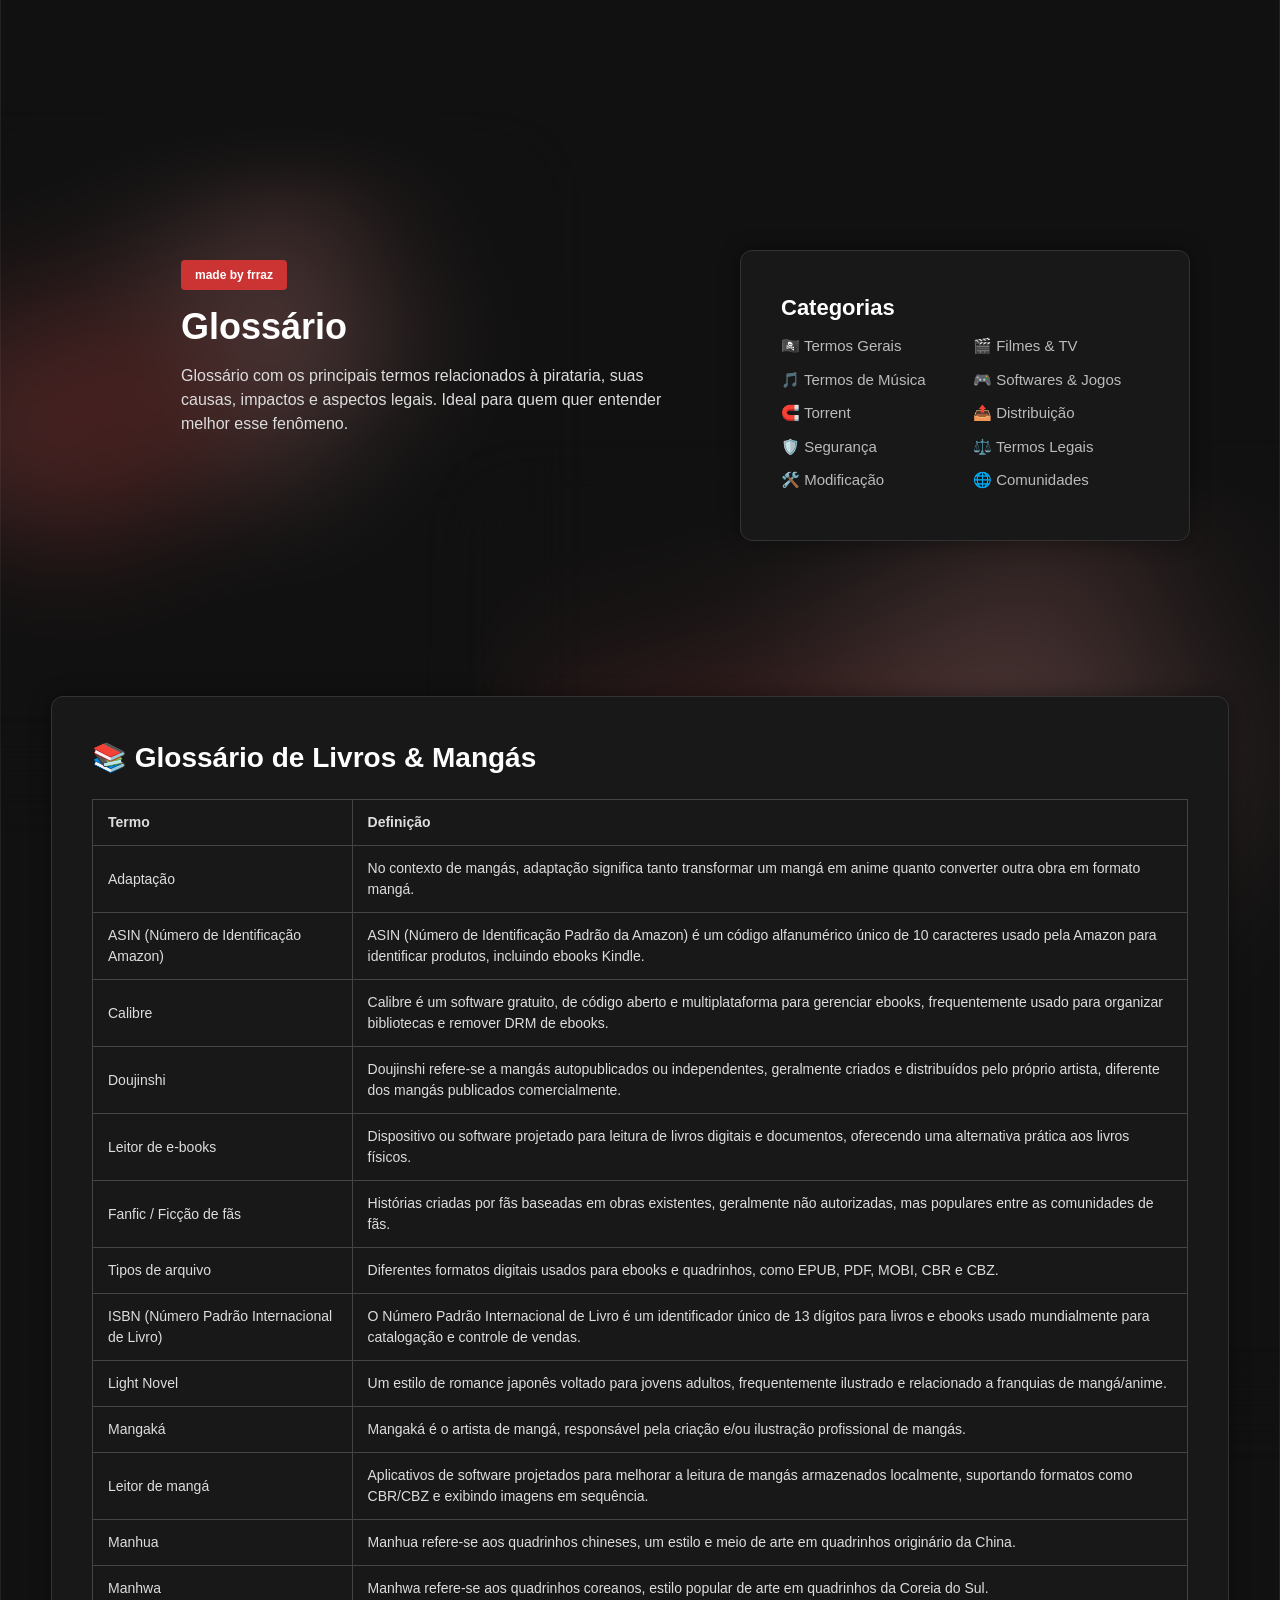
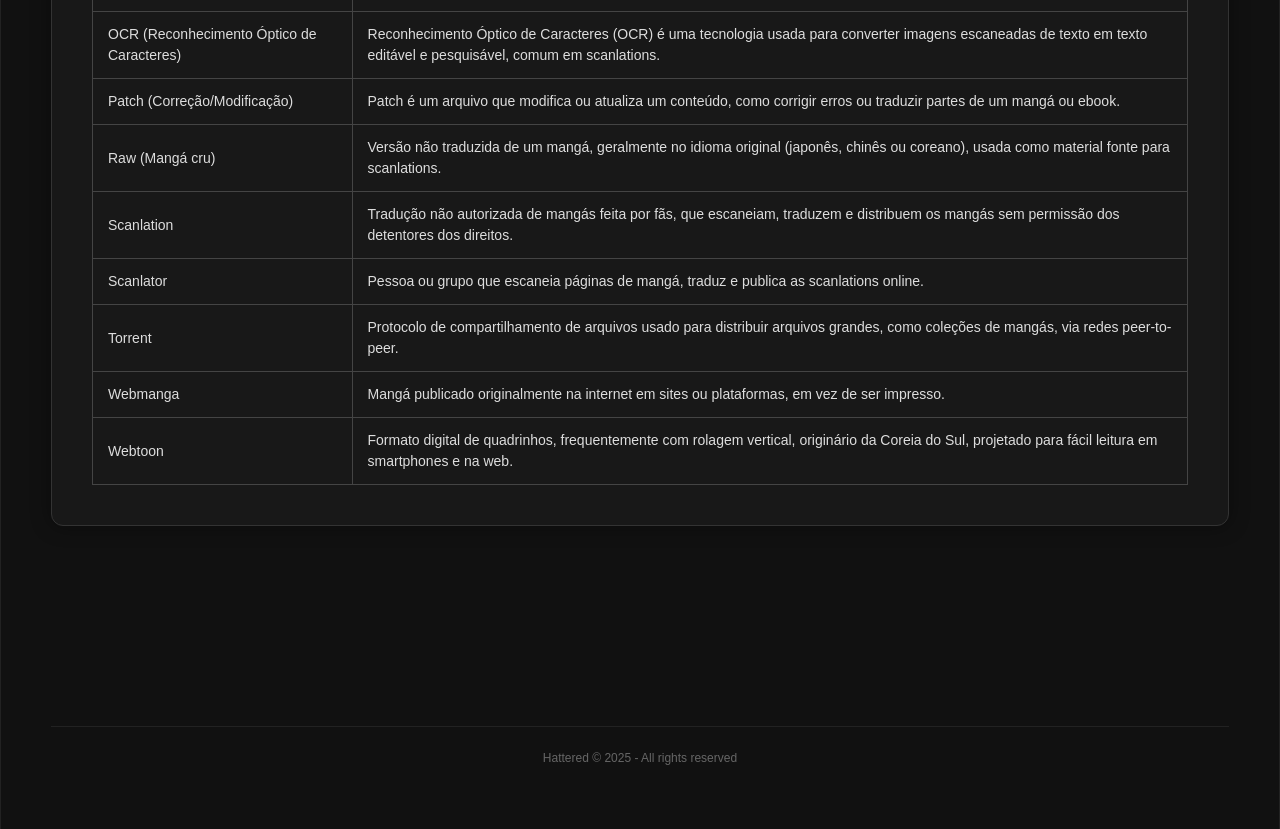
<file: pages/glossary/books_mangas.html>
<!DOCTYPE html>
<html lang="pt">
<head>
  <meta charset="UTF-8" />
  <meta name="viewport" content="width=device-width, initial-scale=1" />
  <link rel="icon" href="../../hattered_welcome1.svg" type="image/svg+xml" />
  <title>Hattered - Glossary</title>
  <link rel="stylesheet" href="../glossary.css" />
  <style>
    /* Esconde permanentemente todo o conteúdo em inglês */
    .lang-en {
      display: none;
    }
    /* Mostra permanentemente todo o conteúdo em português */
    .lang-pt {
      display: inline !important; 
    }
  </style>
</head>
<body>
  <div class="container">

    <img src="../../pages/assets/index.html/blur_index1.png" alt="Blur Top Left" class="blur-image blur-top-left" />
    <img src="../../pages/assets/index.html/blur_index1.png" alt="Blur Right Center" class="blur-image blur-right-center" />

    <div class="top-content">
      <div class="social-icons"></div>


      <div class="left-block">
        <span class="badge">made by frraz</span>
        <h1 class="page-title">
          <span class="lang-en">Glossary</span>
          <span class="lang-pt" style="display:none;">Glossário</span>
        </h1>
        <p class="description">
          <span class="lang-en">Glossary of key terms related to piracy, its causes, impacts, and legal aspects. Perfect for those who want to better understand this phenomenon.</span>
          <span class="lang-pt" style="display:none;">Glossário com os principais termos relacionados à pirataria, suas causas, impactos e aspectos legais. Ideal para quem quer entender melhor esse fenômeno.</span>
        </p>
      </div>

<div class="features-section">
  <h2>
    <span class="lang-en">Categories</span>
    <span class="lang-pt" style="display:none;">Categorias</span>
  </h2>
  <ul>
    <li><a href="../glossary.html"><span class="lang-en">🏴‍☠️ General Terms</span><span class="lang-pt" style="display:none;">🏴‍☠️ Termos Gerais</span></a></li>
    <li><a href="movies_tv.html"><span class="lang-en">🎬 Movies & TV</span><span class="lang-pt" style="display:none;">🎬 Filmes & TV</span></a></li>
    <li><a href="music.html"><span class="lang-en">🎵 Music Terms</span><span class="lang-pt" style="display:none;">🎵 Termos de Música</span></a></li>
    <li><a href="software_games.html"><span class="lang-en">🎮 Software & Games</span><span class="lang-pt" style="display:none;">🎮 Softwares & Jogos</span></a></li>
    <li><a href="torrent_terms.html"><span class="lang-en">🧲 Torrent</span><span class="lang-pt" style="display:none;">🧲 Torrent</span></a></li>
    <li><a href="distribution.html"><span class="lang-en">📤 Distribution</span><span class="lang-pt" style="display:none;">📤 Distribuição</span></a></li>
    <li><a href="security_privacy.html"><span class="lang-en">🛡️ Security & Privacy</span><span class="lang-pt" style="display:none;">🛡️ Segurança</span></a></li>
    <li><a href="legal_terms.html"><span class="lang-en">⚖️ Legal Terms</span><span class="lang-pt" style="display:none;">⚖️ Termos Legais</span></a></li>
    <li><a href="content_mod.html"><span class="lang-en">🛠️ Content Mod</span><span class="lang-pt" style="display:none;">🛠️ Modificação</span></a></li>
    <li><a href="communities.html"><span class="lang-en">🌐 Communities</span><span class="lang-pt" style="display:none;">🌐 Comunidades</span></a></li>
  </ul>
</div>
    </div>

<section class="terms-section">
  <h2>
    <span class="lang-en">📚 Glossary of Books & Manga</span>
    <span class="lang-pt" style="display:none;">📚 Glossário de Livros & Mangás</span>
  </h2>
  <table class="terms-table">
    <thead>
      <tr>
        <th><span class="lang-en">Term</span><span class="lang-pt" style="display:none;">Termo</span></th>
        <th><span class="lang-en">Definition</span><span class="lang-pt" style="display:none;">Definição</span></th>
      </tr>
    </thead>
    <tbody>
      <tr>
        <td>
          <span class="lang-en">Adaptation</span>
          <span class="lang-pt" style="display:none;">Adaptação</span>
        </td>
        <td>
          <span class="lang-en">In manga, adaptation refers to either the process of turning a manga into an anime or converting another work into manga form.</span>
          <span class="lang-pt" style="display:none;">No contexto de mangás, adaptação significa tanto transformar um mangá em anime quanto converter outra obra em formato mangá.</span>
        </td>
      </tr>
      <tr>
        <td>
          <span class="lang-en">ASIN</span>
          <span class="lang-pt" style="display:none;">ASIN (Número de Identificação Amazon)</span>
        </td>
        <td>
          <span class="lang-en">Amazon Standard Identification Number (ASIN) is a unique 10-character alphanumeric code assigned by Amazon to identify products, including Kindle ebook editions.</span>
          <span class="lang-pt" style="display:none;">ASIN (Número de Identificação Padrão da Amazon) é um código alfanumérico único de 10 caracteres usado pela Amazon para identificar produtos, incluindo ebooks Kindle.</span>
        </td>
      </tr>
      <tr>
        <td>
          <span class="lang-en">Calibre</span>
          <span class="lang-pt" style="display:none;">Calibre</span>
        </td>
        <td>
          <span class="lang-en">Calibre is a free, open-source, cross-platform eBook management software often used to organize libraries and remove DRM protection from ebooks.</span>
          <span class="lang-pt" style="display:none;">Calibre é um software gratuito, de código aberto e multiplataforma para gerenciar ebooks, frequentemente usado para organizar bibliotecas e remover DRM de ebooks.</span>
        </td>
      </tr>
      <tr>
        <td>
          <span class="lang-en">Doujinshi</span>
          <span class="lang-pt" style="display:none;">Doujinshi</span>
        </td>
        <td>
          <span class="lang-en">Doujinshi refers to self-published or indie manga, typically created and distributed by the artist independently, unlike commercially published manga.</span>
          <span class="lang-pt" style="display:none;">Doujinshi refere-se a mangás autopublicados ou independentes, geralmente criados e distribuídos pelo próprio artista, diferente dos mangás publicados comercialmente.</span>
        </td>
      </tr>
      <tr>
        <td>
          <span class="lang-en">E-reader</span>
          <span class="lang-pt" style="display:none;">Leitor de e-books</span>
        </td>
        <td>
          <span class="lang-en">A device or software designed for reading digital books and documents, offering a convenient alternative to physical books.</span>
          <span class="lang-pt" style="display:none;">Dispositivo ou software projetado para leitura de livros digitais e documentos, oferecendo uma alternativa prática aos livros físicos.</span>
        </td>
      </tr>
      <tr>
        <td>
          <span class="lang-en">Fanfic / Fanfiction</span>
          <span class="lang-pt" style="display:none;">Fanfic / Ficção de fãs</span>
        </td>
        <td>
          <span class="lang-en">Stories created by fans based on existing works, often unauthorized but popular within fan communities.</span>
          <span class="lang-pt" style="display:none;">Histórias criadas por fãs baseadas em obras existentes, geralmente não autorizadas, mas populares entre as comunidades de fãs.</span>
        </td>
      </tr>
      <tr>
        <td>
          <span class="lang-en">File-types</span>
          <span class="lang-pt" style="display:none;">Tipos de arquivo</span>
        </td>
        <td>
          <span class="lang-en">Various digital file formats used for ebooks and comics, such as EPUB, PDF, MOBI, CBR, and CBZ.</span>
          <span class="lang-pt" style="display:none;">Diferentes formatos digitais usados para ebooks e quadrinhos, como EPUB, PDF, MOBI, CBR e CBZ.</span>
        </td>
      </tr>
      <tr>
        <td>
          <span class="lang-en">ISBN</span>
          <span class="lang-pt" style="display:none;">ISBN (Número Padrão Internacional de Livro)</span>
        </td>
        <td>
          <span class="lang-en">The International Standard Book Number is a unique 13-digit identifier for books and ebooks used worldwide for cataloging and sales tracking.</span>
          <span class="lang-pt" style="display:none;">O Número Padrão Internacional de Livro é um identificador único de 13 dígitos para livros e ebooks usado mundialmente para catalogação e controle de vendas.</span>
        </td>
      </tr>
      <tr>
        <td>
          <span class="lang-en">Light Novel</span>
          <span class="lang-pt" style="display:none;">Light Novel</span>
        </td>
        <td>
          <span class="lang-en">A style of Japanese novel targeting young adults, often illustrated and related to manga/anime franchises.</span>
          <span class="lang-pt" style="display:none;">Um estilo de romance japonês voltado para jovens adultos, frequentemente ilustrado e relacionado a franquias de mangá/anime.</span>
        </td>
      </tr>
      <tr>
        <td>
          <span class="lang-en">Mangaka</span>
          <span class="lang-pt" style="display:none;">Mangaká</span>
        </td>
        <td>
          <span class="lang-en">A mangaka is a manga artist who writes and/or draws manga professionally.</span>
          <span class="lang-pt" style="display:none;">Mangaká é o artista de mangá, responsável pela criação e/ou ilustração profissional de mangás.</span>
        </td>
      </tr>
      <tr>
        <td>
          <span class="lang-en">Manga Reader</span>
          <span class="lang-pt" style="display:none;">Leitor de mangá</span>
        </td>
        <td>
          <span class="lang-en">Software applications designed to enhance the reading experience of locally stored manga files, supporting formats like CBR/CBZ and displaying images sequentially.</span>
          <span class="lang-pt" style="display:none;">Aplicativos de software projetados para melhorar a leitura de mangás armazenados localmente, suportando formatos como CBR/CBZ e exibindo imagens em sequência.</span>
        </td>
      </tr>
      <tr>
        <td>
          <span class="lang-en">Manhua</span>
          <span class="lang-pt" style="display:none;">Manhua</span>
        </td>
        <td>
          <span class="lang-en">Manhua refers to Chinese comics, a style and medium of comic art native to China.</span>
          <span class="lang-pt" style="display:none;">Manhua refere-se aos quadrinhos chineses, um estilo e meio de arte em quadrinhos originário da China.</span>
        </td>
      </tr>
      <tr>
        <td>
          <span class="lang-en">Manhwa</span>
          <span class="lang-pt" style="display:none;">Manhwa</span>
        </td>
        <td>
          <span class="lang-en">Manhwa refers to Korean comics, a popular style of comic art from South Korea.</span>
          <span class="lang-pt" style="display:none;">Manhwa refere-se aos quadrinhos coreanos, estilo popular de arte em quadrinhos da Coreia do Sul.</span>
        </td>
      </tr>
      <tr>
        <td>
          <span class="lang-en">OCR</span>
          <span class="lang-pt" style="display:none;">OCR (Reconhecimento Óptico de Caracteres)</span>
        </td>
        <td>
          <span class="lang-en">Optical Character Recognition (OCR) is technology used to convert scanned images of text into editable and searchable text, often used in scanlations.</span>
          <span class="lang-pt" style="display:none;">Reconhecimento Óptico de Caracteres (OCR) é uma tecnologia usada para converter imagens escaneadas de texto em texto editável e pesquisável, comum em scanlations.</span>
        </td>
      </tr>
      <tr>
        <td>
          <span class="lang-en">Patch</span>
          <span class="lang-pt" style="display:none;">Patch (Correção/Modificação)</span>
        </td>
        <td>
          <span class="lang-en">A patch is a file that modifies or updates content, such as fixing errors or translating parts of a manga or ebook.</span>
          <span class="lang-pt" style="display:none;">Patch é um arquivo que modifica ou atualiza um conteúdo, como corrigir erros ou traduzir partes de um mangá ou ebook.</span>
        </td>
      </tr>
      <tr>
        <td>
          <span class="lang-en">Raw</span>
          <span class="lang-pt" style="display:none;">Raw (Mangá cru)</span>
        </td>
        <td>
          <span class="lang-en">An untranslated version of a manga, typically in the original language (usually Japanese, Chinese, or Korean), used as source material for scanlations.</span>
          <span class="lang-pt" style="display:none;">Versão não traduzida de um mangá, geralmente no idioma original (japonês, chinês ou coreano), usada como material fonte para scanlations.</span>
        </td>
      </tr>
      <tr>
        <td>
          <span class="lang-en">Scanlation</span>
          <span class="lang-pt" style="display:none;">Scanlation</span>
        </td>
        <td>
          <span class="lang-en">The unauthorized fan translation of manga, where fans scan, translate, and distribute manga without permission from the original rights holders.</span>
          <span class="lang-pt" style="display:none;">Tradução não autorizada de mangás feita por fãs, que escaneiam, traduzem e distribuem os mangás sem permissão dos detentores dos direitos.</span>
        </td>
      </tr>
      <tr>
        <td>
          <span class="lang-en">Scanlator</span>
          <span class="lang-pt" style="display:none;">Scanlator</span>
        </td>
        <td>
          <span class="lang-en">A person or group who scans manga pages, translates them, and releases the scanlations online.</span>
          <span class="lang-pt" style="display:none;">Pessoa ou grupo que escaneia páginas de mangá, traduz e publica as scanlations online.</span>
        </td>
      </tr>
      <tr>
        <td>
          <span class="lang-en">Torrent</span>
          <span class="lang-pt" style="display:none;">Torrent</span>
        </td>
        <td>
          <span class="lang-en">A file-sharing protocol used to distribute large files like manga collections via peer-to-peer networks.</span>
          <span class="lang-pt" style="display:none;">Protocolo de compartilhamento de arquivos usado para distribuir arquivos grandes, como coleções de mangás, via redes peer-to-peer.</span>
        </td>
      </tr>
      <tr>
        <td>
          <span class="lang-en">Webmanga</span>
          <span class="lang-pt" style="display:none;">Webmanga</span>
        </td>
        <td>
          <span class="lang-en">Manga that is originally published online on websites or platforms rather than in printed form.</span>
          <span class="lang-pt" style="display:none;">Mangá publicado originalmente na internet em sites ou plataformas, em vez de ser impresso.</span>
        </td>
      </tr>
      <tr>
        <td>
          <span class="lang-en">Webtoon</span>
          <span class="lang-pt" style="display:none;">Webtoon</span>
        </td>
        <td>
          <span class="lang-en">A digital comic format, often vertically scrolling, originating from South Korea, designed for easy reading on smartphones and the web.</span>
          <span class="lang-pt" style="display:none;">Formato digital de quadrinhos, frequentemente com rolagem vertical, originário da Coreia do Sul, projetado para fácil leitura em smartphones e na web.</span>
        </td>
      </tr>
    </tbody>
  </table>
</section>



    <footer class="footer">
      Hattered © 2025 - All rights reserved
    </footer>
  </div>


</body>
</html>
</file>
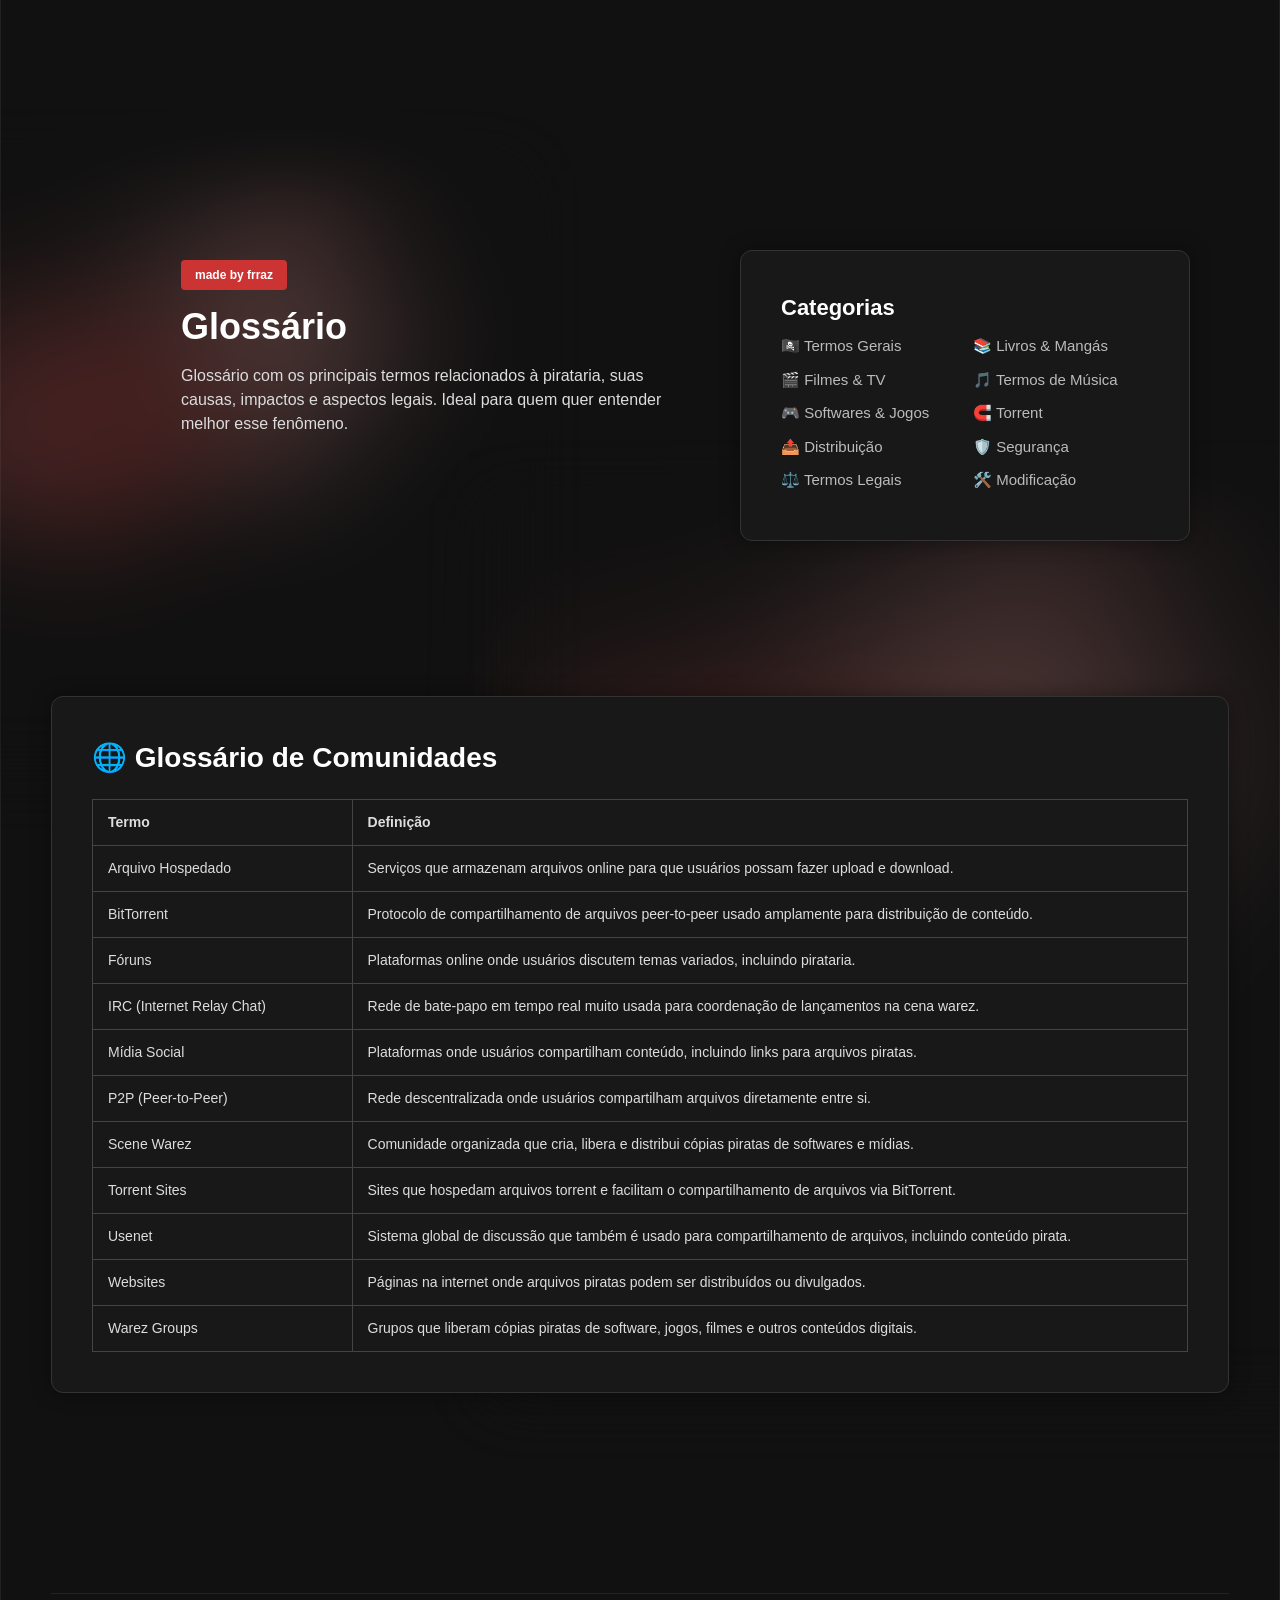
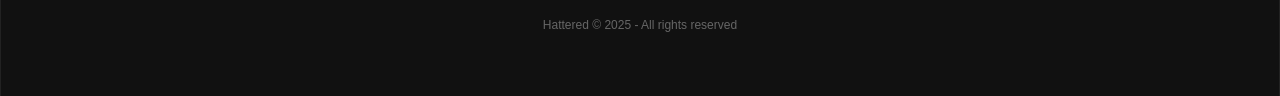
<file: pages/glossary/communities.html>
<!DOCTYPE html>
<html lang="pt">
<head>
  <meta charset="UTF-8" />
  <meta name="viewport" content="width=device-width, initial-scale=1" />
  <link rel="icon" href="../../hattered_welcome1.svg" type="image/svg+xml" />
  <title>Hattered - Glossary</title>
  <link rel="stylesheet" href="../glossary.css" />
    <style>
    /* Esconde permanentemente todo o conteúdo em inglês */
    .lang-en {
      display: none;
    }
    /* Mostra permanentemente todo o conteúdo em português */
    .lang-pt {
      display: inline !important; 
    }
  </style>
</head>
<body>
  <div class="container">

    <img src="../../pages/assets/index.html/blur_index1.png" alt="Blur Top Left" class="blur-image blur-top-left" />
    <img src="../../pages/assets/index.html/blur_index1.png" alt="Blur Right Center" class="blur-image blur-right-center" />

    <div class="top-content">
      <div class="social-icons"></div>


      <div class="left-block">
        <span class="badge">made by frraz</span>
        <h1 class="page-title">
          <span class="lang-en">Glossary</span>
          <span class="lang-pt" style="display:none;">Glossário</span>
        </h1>
        <p class="description">
          <span class="lang-en">Glossary of key terms related to piracy, its causes, impacts, and legal aspects. Perfect for those who want to better understand this phenomenon.</span>
          <span class="lang-pt" style="display:none;">Glossário com os principais termos relacionados à pirataria, suas causas, impactos e aspectos legais. Ideal para quem quer entender melhor esse fenômeno.</span>
        </p>
      </div>

<div class="features-section">
  <h2>
    <span class="lang-en">Categories</span>
    <span class="lang-pt" style="display:none;">Categorias</span>
  </h2>
  <ul>
    <li><a href="../glossary.html"><span class="lang-en">🏴‍☠️ General Terms</span><span class="lang-pt" style="display:none;">🏴‍☠️ Termos Gerais</span></a></li>
    <li><a href="books_mangas.html"><span class="lang-en">📚 Books & Manga</span><span class="lang-pt" style="display:none;">📚 Livros & Mangás</span></a></li>
    <li><a href="movies_tv.html"><span class="lang-en">🎬 Movies & TV</span><span class="lang-pt" style="display:none;">🎬 Filmes & TV</span></a></li>
    <li><a href="music.html"><span class="lang-en">🎵 Music Terms</span><span class="lang-pt" style="display:none;">🎵 Termos de Música</span></a></li>
    <li><a href="software_games.html"><span class="lang-en">🎮 Software & Games</span><span class="lang-pt" style="display:none;">🎮 Softwares & Jogos</span></a></li>
    <li><a href="torrent_terms.html"><span class="lang-en">🧲 Torrent</span><span class="lang-pt" style="display:none;">🧲 Torrent</span></a></li>
    <li><a href="distribution.html"><span class="lang-en">📤 Distribution</span><span class="lang-pt" style="display:none;">📤 Distribuição</span></a></li>
    <li><a href="security_privacy.html"><span class="lang-en">🛡️ Security & Privacy</span><span class="lang-pt" style="display:none;">🛡️ Segurança</span></a></li>
    <li><a href="legal_terms.html"><span class="lang-en">⚖️ Legal Terms</span><span class="lang-pt" style="display:none;">⚖️ Termos Legais</span></a></li>
    <li><a href="content_mod.html"><span class="lang-en">🛠️ Content Mod</span><span class="lang-pt" style="display:none;">🛠️ Modificação</span></a></li>
  </ul>
</div>
    </div>

<section class="terms-section">
  <h2>
    <span class="lang-en">🌐 Glossary of Communities</span>
    <span class="lang-pt" style="display:none;">🌐 Glossário de Comunidades</span>
  </h2>
  <table class="terms-table">
    <thead>
      <tr>
        <th><span class="lang-en">Term</span><span class="lang-pt" style="display:none;">Termo</span></th>
        <th><span class="lang-en">Definition</span><span class="lang-pt" style="display:none;">Definição</span></th>
      </tr>
    </thead>
    <tbody>
      <tr>
        <td><span class="lang-en">File Hosting Services</span><span class="lang-pt" style="display:none;">Arquivo Hospedado</span></td>
        <td><span class="lang-en">Services that store files online allowing users to upload and download.</span><span class="lang-pt" style="display:none;">Serviços que armazenam arquivos online para que usuários possam fazer upload e download.</span></td>
      </tr>
      <tr>
        <td><span class="lang-en">BitTorrent</span><span class="lang-pt" style="display:none;">BitTorrent</span></td>
        <td><span class="lang-en">Peer-to-peer file-sharing protocol widely used for content distribution.</span><span class="lang-pt" style="display:none;">Protocolo de compartilhamento de arquivos peer-to-peer usado amplamente para distribuição de conteúdo.</span></td>
      </tr>
      <tr>
        <td><span class="lang-en">Forums</span><span class="lang-pt" style="display:none;">Fóruns</span></td>
        <td><span class="lang-en">Online platforms where users discuss various topics, including piracy.</span><span class="lang-pt" style="display:none;">Plataformas online onde usuários discutem temas variados, incluindo pirataria.</span></td>
      </tr>
      <tr>
        <td><span class="lang-en">IRC (Internet Relay Chat)</span><span class="lang-pt" style="display:none;">IRC (Internet Relay Chat)</span></td>
        <td><span class="lang-en">Real-time chat network widely used for coordinating warez scene releases.</span><span class="lang-pt" style="display:none;">Rede de bate-papo em tempo real muito usada para coordenação de lançamentos na cena warez.</span></td>
      </tr>
      <tr>
        <td><span class="lang-en">Social Media</span><span class="lang-pt" style="display:none;">Mídia Social</span></td>
        <td><span class="lang-en">Platforms where users share content, including links to pirated files.</span><span class="lang-pt" style="display:none;">Plataformas onde usuários compartilham conteúdo, incluindo links para arquivos piratas.</span></td>
      </tr>
      <tr>
        <td><span class="lang-en">P2P (Peer-to-Peer)</span><span class="lang-pt" style="display:none;">P2P (Peer-to-Peer)</span></td>
        <td><span class="lang-en">Decentralized network where users share files directly with each other.</span><span class="lang-pt" style="display:none;">Rede descentralizada onde usuários compartilham arquivos diretamente entre si.</span></td>
      </tr>
      <tr>
        <td><span class="lang-en">Warez Scene</span><span class="lang-pt" style="display:none;">Scene Warez</span></td>
        <td><span class="lang-en">Organized community that creates, releases, and distributes pirated software and media.</span><span class="lang-pt" style="display:none;">Comunidade organizada que cria, libera e distribui cópias piratas de softwares e mídias.</span></td>
      </tr>
      <tr>
        <td><span class="lang-en">Torrent Sites</span><span class="lang-pt" style="display:none;">Torrent Sites</span></td>
        <td><span class="lang-en">Websites hosting torrent files and facilitating file sharing via BitTorrent.</span><span class="lang-pt" style="display:none;">Sites que hospedam arquivos torrent e facilitam o compartilhamento de arquivos via BitTorrent.</span></td>
      </tr>
      <tr>
        <td><span class="lang-en">Usenet</span><span class="lang-pt" style="display:none;">Usenet</span></td>
        <td><span class="lang-en">Global discussion system also used for file sharing, including pirated content.</span><span class="lang-pt" style="display:none;">Sistema global de discussão que também é usado para compartilhamento de arquivos, incluindo conteúdo pirata.</span></td>
      </tr>
      <tr>
        <td><span class="lang-en">Websites</span><span class="lang-pt" style="display:none;">Websites</span></td>
        <td><span class="lang-en">Internet pages where pirated files can be distributed or shared.</span><span class="lang-pt" style="display:none;">Páginas na internet onde arquivos piratas podem ser distribuídos ou divulgados.</span></td>
      </tr>
      <tr>
        <td><span class="lang-en">Warez Groups</span><span class="lang-pt" style="display:none;">Warez Groups</span></td>
        <td><span class="lang-en">Groups that release pirated copies of software, games, movies, and other digital content.</span><span class="lang-pt" style="display:none;">Grupos que liberam cópias piratas de software, jogos, filmes e outros conteúdos digitais.</span></td>
      </tr>
    </tbody>
  </table>
</section>




    <footer class="footer">
      Hattered © 2025 - All rights reserved
    </footer>
  </div>


</body>
</html>
</file>
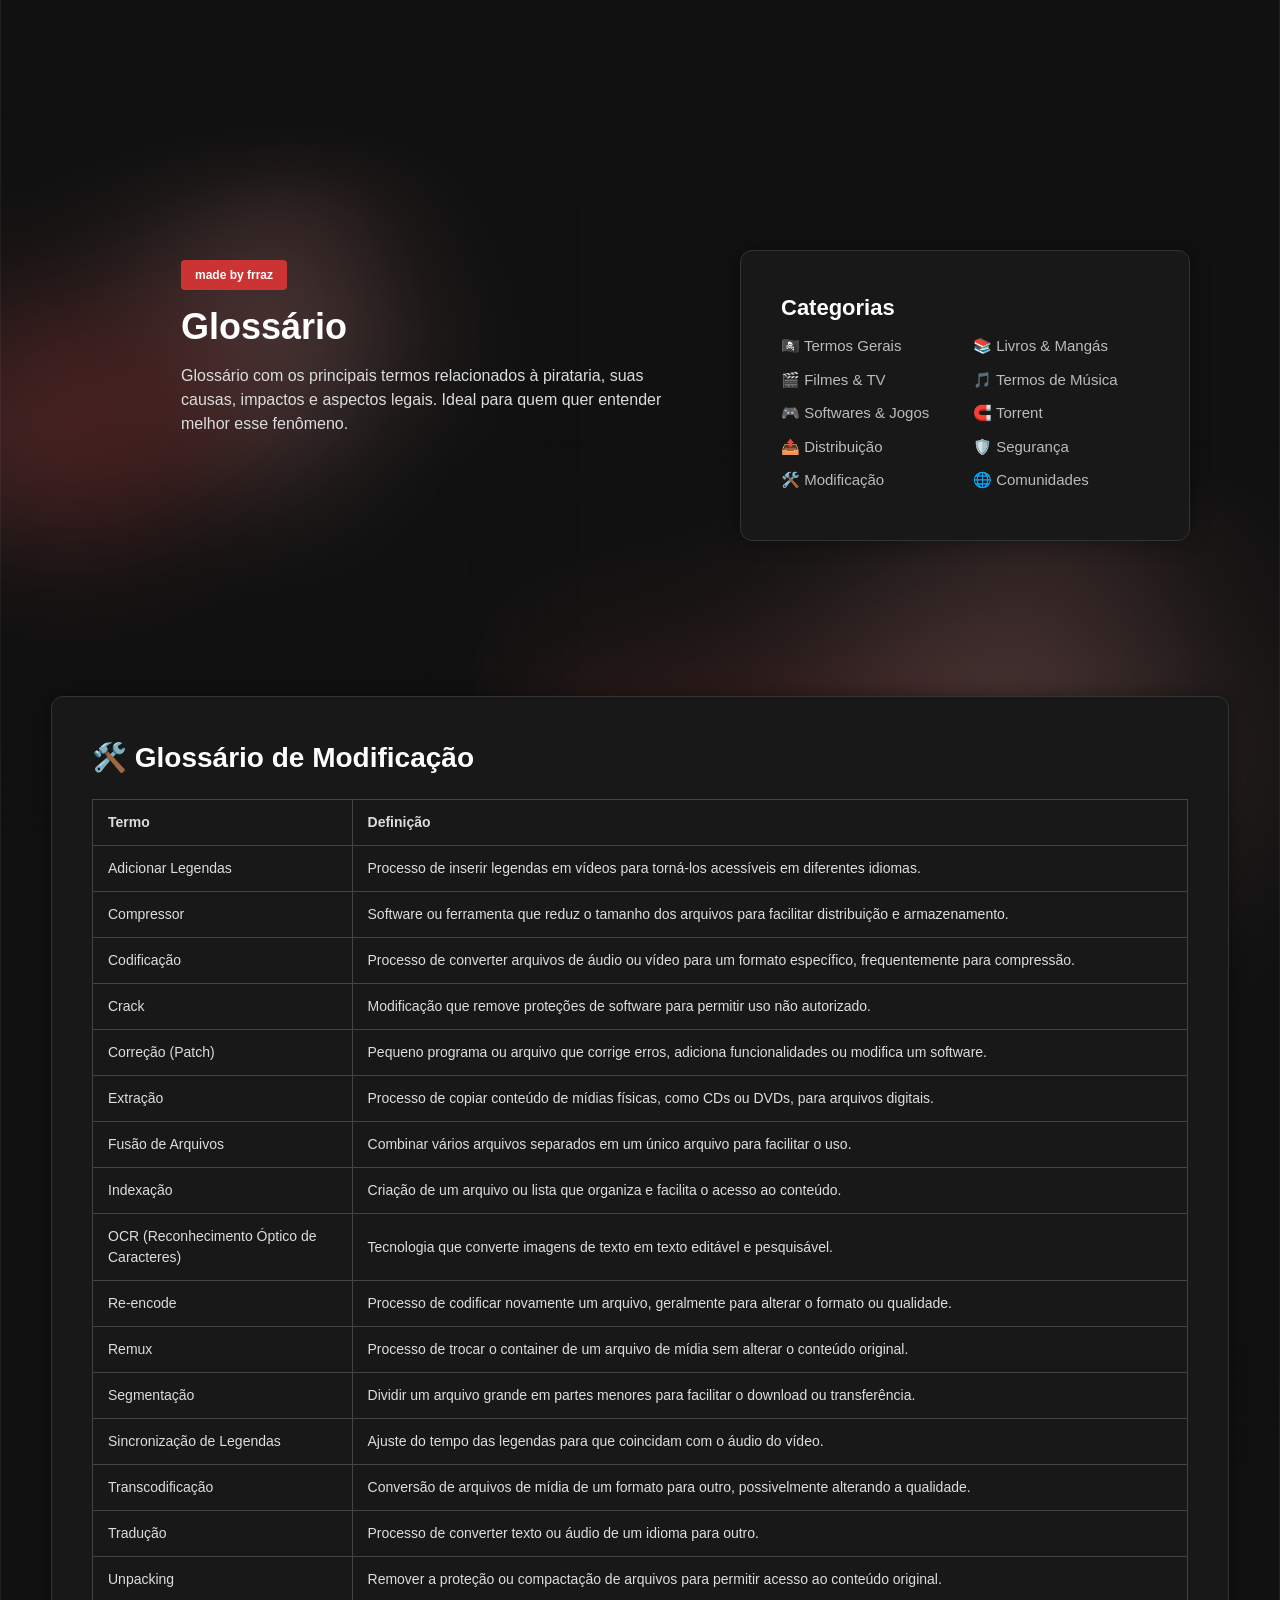
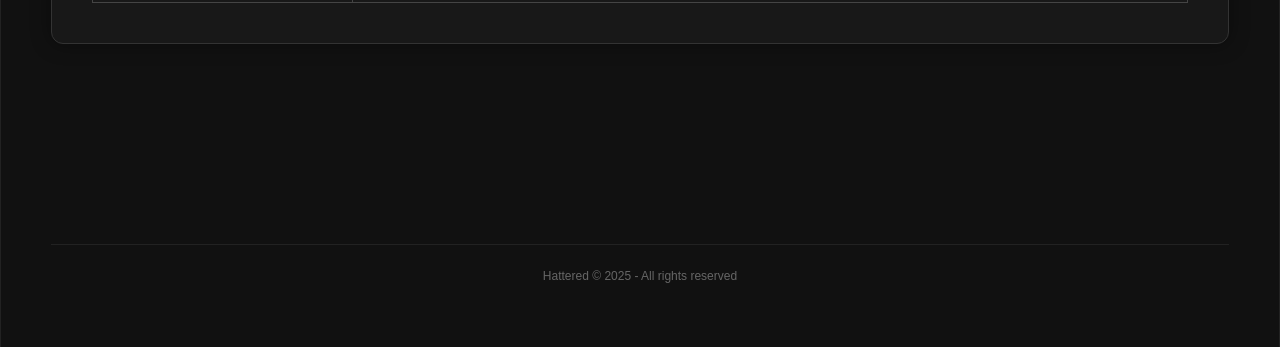
<file: pages/glossary/content_mod.html>
<!DOCTYPE html>
<html lang="pt">
<head>
  <meta charset="UTF-8" />
  <meta name="viewport" content="width=device-width, initial-scale=1" />
  <link rel="icon" href="../../hattered_welcome1.svg" type="image/svg+xml" />
  <title>Hattered - Glossary</title>
  <link rel="stylesheet" href="../glossary.css" />
  <style>
    /* Esconde permanentemente todo o conteúdo em inglês */
    .lang-en {
      display: none;
    }
    /* Mostra permanentemente todo o conteúdo em português */
    .lang-pt {
      display: inline !important; 
    }
  </style>
</head>
<body>
  <div class="container">

    <img src="../../pages/assets/index.html/blur_index1.png" alt="Blur Top Left" class="blur-image blur-top-left" />
    <img src="../../pages/assets/index.html/blur_index1.png" alt="Blur Right Center" class="blur-image blur-right-center" />

    <div class="top-content">
      <div class="social-icons"></div>


      <div class="left-block">
        <span class="badge">made by frraz</span>
        <h1 class="page-title">
          <span class="lang-en">Glossary</span>
          <span class="lang-pt" style="display:none;">Glossário</span>
        </h1>
        <p class="description">
          <span class="lang-en">Glossary of key terms related to piracy, its causes, impacts, and legal aspects. Perfect for those who want to better understand this phenomenon.</span>
          <span class="lang-pt" style="display:none;">Glossário com os principais termos relacionados à pirataria, suas causas, impactos e aspectos legais. Ideal para quem quer entender melhor esse fenômeno.</span>
        </p>
      </div>

<div class="features-section">
  <h2>
    <span class="lang-en">Categories</span>
    <span class="lang-pt" style="display:none;">Categorias</span>
  </h2>
  <ul>
    <li><a href="../glossary.html"><span class="lang-en">🏴‍☠️ General Terms</span><span class="lang-pt" style="display:none;">🏴‍☠️ Termos Gerais</span></a></li>
    <li><a href="books_mangas.html"><span class="lang-en">📚 Books & Manga</span><span class="lang-pt" style="display:none;">📚 Livros & Mangás</span></a></li>
    <li><a href="movies_tv.html"><span class="lang-en">🎬 Movies & TV</span><span class="lang-pt" style="display:none;">🎬 Filmes & TV</span></a></li>
    <li><a href="music.html"><span class="lang-en">🎵 Music Terms</span><span class="lang-pt" style="display:none;">🎵 Termos de Música</span></a></li>
    <li><a href="software_games.html"><span class="lang-en">🎮 Software & Games</span><span class="lang-pt" style="display:none;">🎮 Softwares & Jogos</span></a></li>
    <li><a href="torrent_terms.html"><span class="lang-en">🧲 Torrent</span><span class="lang-pt" style="display:none;">🧲 Torrent</span></a></li>
    <li><a href="distribution.html"><span class="lang-en">📤 Distribution</span><span class="lang-pt" style="display:none;">📤 Distribuição</span></a></li>
    <li><a href="security_privacy.html"><span class="lang-en">🛡️ Security & Privacy</span><span class="lang-pt" style="display:none;">🛡️ Segurança</span></a></li>
    <li><a href="content_mod.html"><span class="lang-en">🛠️ Content Mod</span><span class="lang-pt" style="display:none;">🛠️ Modificação</span></a></li>
    <li><a href="communities.html"><span class="lang-en">🌐 Communities</span><span class="lang-pt" style="display:none;">🌐 Comunidades</span></a></li>
  </ul>
</div>
    </div>



<section class="terms-section">
  <h2>
    <span class="lang-en">🛠️ Glossary of Content Mod</span>
    <span class="lang-pt" style="display:none;">🛠️ Glossário de Modificação</span>
  </h2>
  <table class="terms-table">
    <thead>
      <tr>
        <th><span class="lang-en">Term</span><span class="lang-pt" style="display:none;">Termo</span></th>
        <th><span class="lang-en">Definition</span><span class="lang-pt" style="display:none;">Definição</span></th>
      </tr>
    </thead>
    <tbody>
      <tr>
        <td><span class="lang-en">Adding Subtitles</span><span class="lang-pt" style="display:none;">Adicionar Legendas</span></td>
        <td><span class="lang-en">Process of inserting subtitles into videos to make them accessible in different languages.</span><span class="lang-pt" style="display:none;">Processo de inserir legendas em vídeos para torná-los acessíveis em diferentes idiomas.</span></td>
      </tr>
      <tr>
        <td><span class="lang-en">Compressor</span><span class="lang-pt" style="display:none;">Compressor</span></td>
        <td><span class="lang-en">Software or tool that reduces file size to ease distribution and storage.</span><span class="lang-pt" style="display:none;">Software ou ferramenta que reduz o tamanho dos arquivos para facilitar distribuição e armazenamento.</span></td>
      </tr>
      <tr>
        <td><span class="lang-en">Encoding</span><span class="lang-pt" style="display:none;">Codificação</span></td>
        <td><span class="lang-en">Process of converting audio or video files into a specific format, often for compression.</span><span class="lang-pt" style="display:none;">Processo de converter arquivos de áudio ou vídeo para um formato específico, frequentemente para compressão.</span></td>
      </tr>
      <tr>
        <td><span class="lang-en">Crack</span><span class="lang-pt" style="display:none;">Crack</span></td>
        <td><span class="lang-en">Modification that removes software protections to allow unauthorized use.</span><span class="lang-pt" style="display:none;">Modificação que remove proteções de software para permitir uso não autorizado.</span></td>
      </tr>
      <tr>
        <td><span class="lang-en">Patch</span><span class="lang-pt" style="display:none;">Correção (Patch)</span></td>
        <td><span class="lang-en">Small program or file that fixes bugs, adds features, or modifies software.</span><span class="lang-pt" style="display:none;">Pequeno programa ou arquivo que corrige erros, adiciona funcionalidades ou modifica um software.</span></td>
      </tr>
      <tr>
        <td><span class="lang-en">Ripping</span><span class="lang-pt" style="display:none;">Extração</span></td>
        <td><span class="lang-en">Process of copying content from physical media like CDs or DVDs into digital files.</span><span class="lang-pt" style="display:none;">Processo de copiar conteúdo de mídias físicas, como CDs ou DVDs, para arquivos digitais.</span></td>
      </tr>
      <tr>
        <td><span class="lang-en">File Merging</span><span class="lang-pt" style="display:none;">Fusão de Arquivos</span></td>
        <td><span class="lang-en">Combining multiple separate files into a single file for easier use.</span><span class="lang-pt" style="display:none;">Combinar vários arquivos separados em um único arquivo para facilitar o uso.</span></td>
      </tr>
      <tr>
        <td><span class="lang-en">Indexing</span><span class="lang-pt" style="display:none;">Indexação</span></td>
        <td><span class="lang-en">Creating a file or list that organizes and facilitates access to content.</span><span class="lang-pt" style="display:none;">Criação de um arquivo ou lista que organiza e facilita o acesso ao conteúdo.</span></td>
      </tr>
      <tr>
        <td><span class="lang-en">OCR (Optical Character Recognition)</span><span class="lang-pt" style="display:none;">OCR (Reconhecimento Óptico de Caracteres)</span></td>
        <td><span class="lang-en">Technology that converts images of text into editable and searchable text.</span><span class="lang-pt" style="display:none;">Tecnologia que converte imagens de texto em texto editável e pesquisável.</span></td>
      </tr>
      <tr>
        <td><span class="lang-en">Re-encode</span><span class="lang-pt" style="display:none;">Re-encode</span></td>
        <td><span class="lang-en">Process of encoding a file again, usually to change format or quality.</span><span class="lang-pt" style="display:none;">Processo de codificar novamente um arquivo, geralmente para alterar o formato ou qualidade.</span></td>
      </tr>
      <tr>
        <td><span class="lang-en">Remux</span><span class="lang-pt" style="display:none;">Remux</span></td>
        <td><span class="lang-en">Process of changing the container of a media file without altering the original content.</span><span class="lang-pt" style="display:none;">Processo de trocar o container de um arquivo de mídia sem alterar o conteúdo original.</span></td>
      </tr>
      <tr>
        <td><span class="lang-en">Splitting</span><span class="lang-pt" style="display:none;">Segmentação</span></td>
        <td><span class="lang-en">Dividing a large file into smaller parts for easier download or transfer.</span><span class="lang-pt" style="display:none;">Dividir um arquivo grande em partes menores para facilitar o download ou transferência.</span></td>
      </tr>
      <tr>
        <td><span class="lang-en">Subtitle Syncing</span><span class="lang-pt" style="display:none;">Sincronização de Legendas</span></td>
        <td><span class="lang-en">Timing adjustment of subtitles to match the video audio.</span><span class="lang-pt" style="display:none;">Ajuste do tempo das legendas para que coincidam com o áudio do vídeo.</span></td>
      </tr>
      <tr>
        <td><span class="lang-en">Transcoding</span><span class="lang-pt" style="display:none;">Transcodificação</span></td>
        <td><span class="lang-en">Conversion of media files from one format to another, possibly altering quality.</span><span class="lang-pt" style="display:none;">Conversão de arquivos de mídia de um formato para outro, possivelmente alterando a qualidade.</span></td>
      </tr>
      <tr>
        <td><span class="lang-en">Translation</span><span class="lang-pt" style="display:none;">Tradução</span></td>
        <td><span class="lang-en">Process of converting text or audio from one language to another.</span><span class="lang-pt" style="display:none;">Processo de converter texto ou áudio de um idioma para outro.</span></td>
      </tr>
      <tr>
        <td><span class="lang-en">Unpacking</span><span class="lang-pt" style="display:none;">Unpacking</span></td>
        <td><span class="lang-en">Removing protection or compression from files to allow access to original content.</span><span class="lang-pt" style="display:none;">Remover a proteção ou compactação de arquivos para permitir acesso ao conteúdo original.</span></td>
      </tr>
    </tbody>
  </table>
</section>




    <footer class="footer">
      Hattered © 2025 - All rights reserved
    </footer>
  </div>


</body>
</html>
</file>
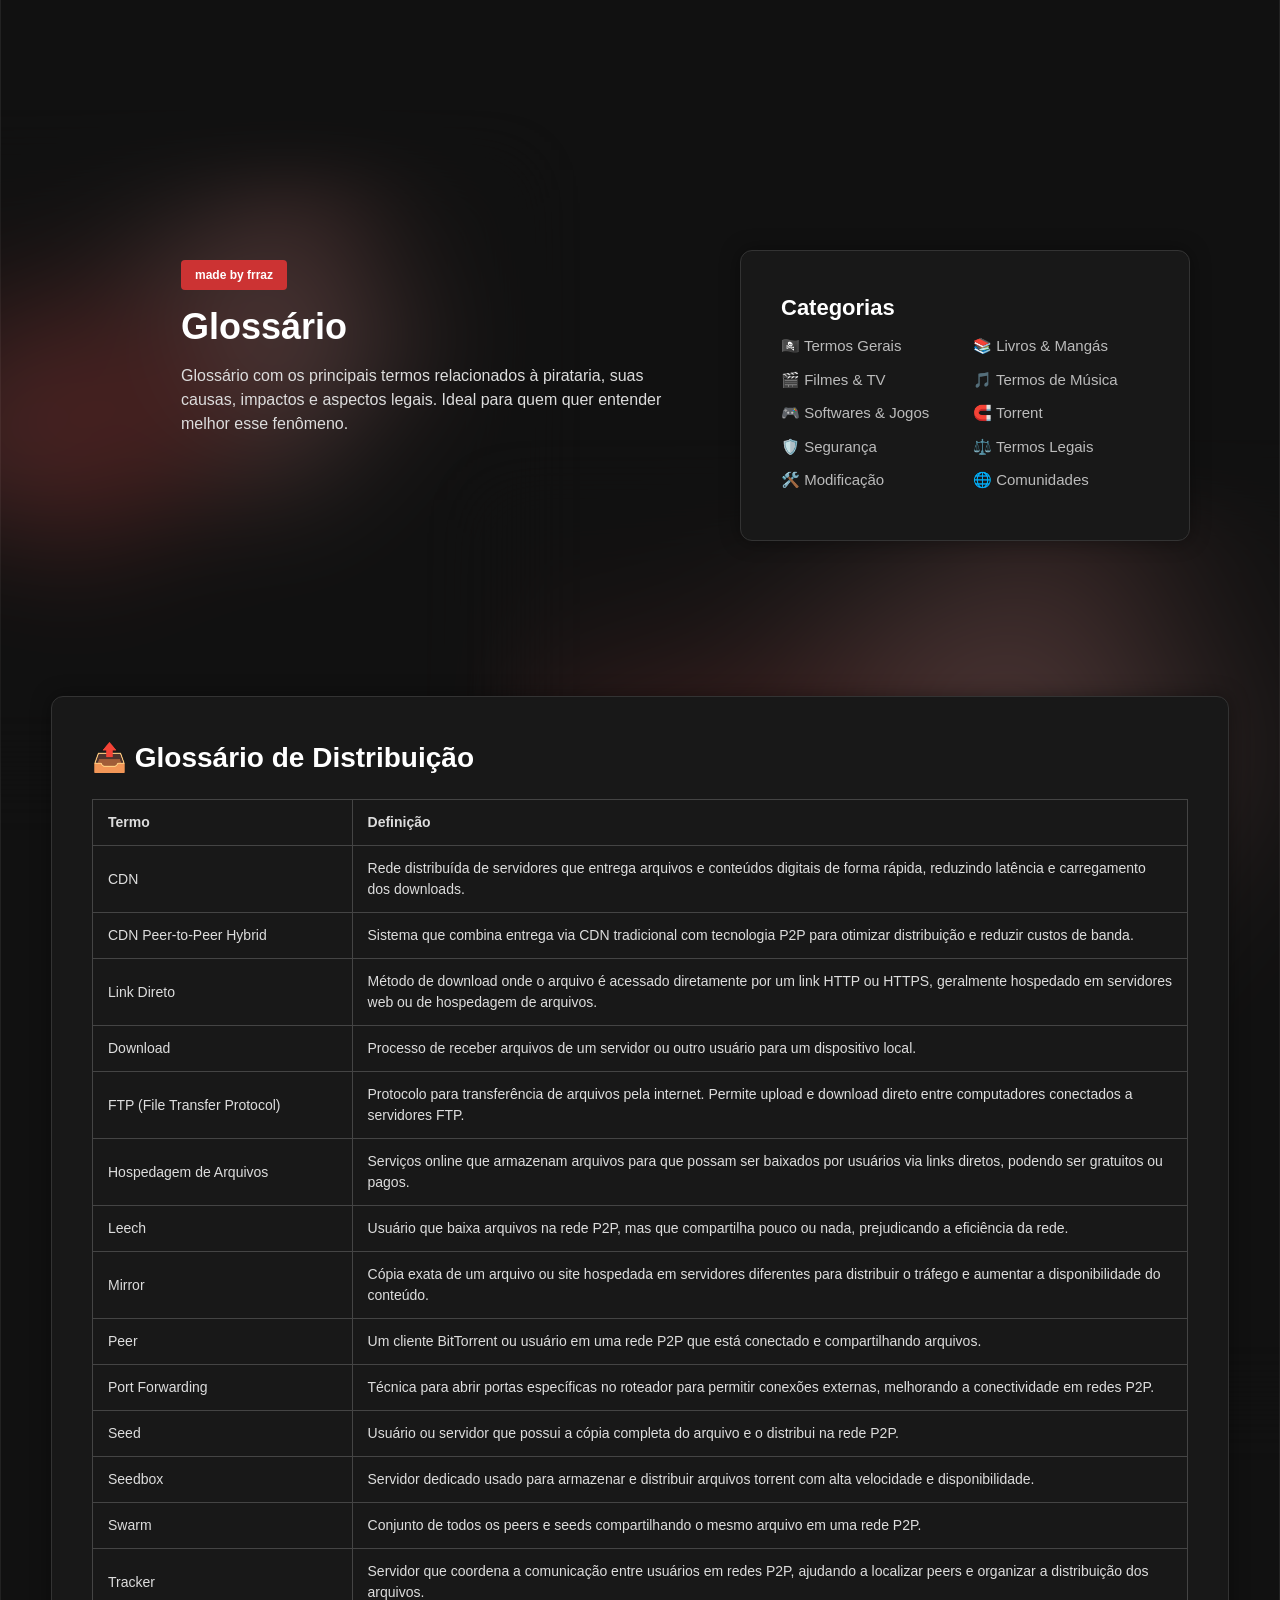
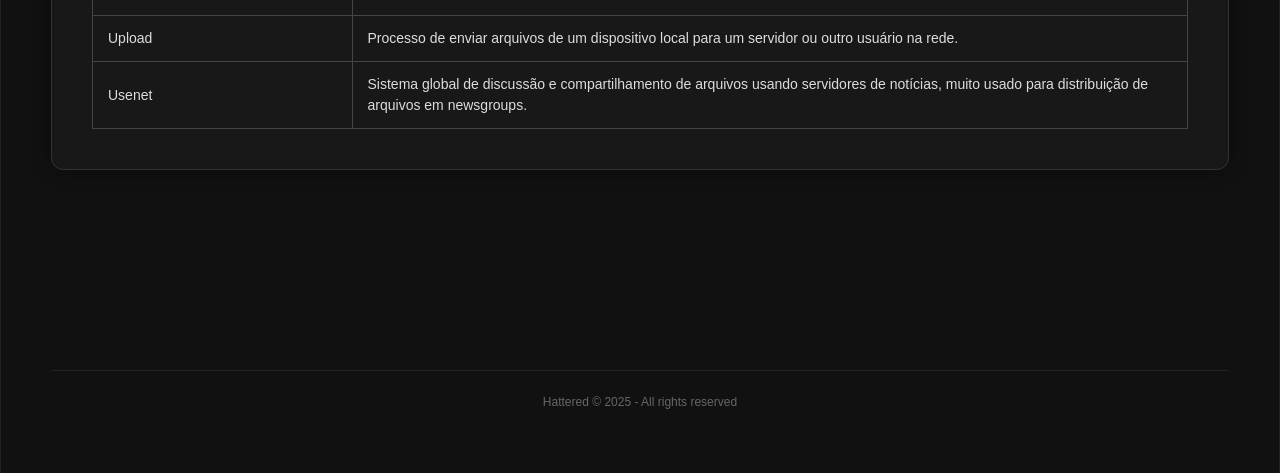
<file: pages/glossary/distribution.html>
<!DOCTYPE html>
<html lang="pt">
<head>
  <meta charset="UTF-8" />
  <meta name="viewport" content="width=device-width, initial-scale=1" />
  <link rel="icon" href="../../hattered_welcome1.svg" type="image/svg+xml" />
  <title>Hattered - Glossary</title>
  <link rel="stylesheet" href="../glossary.css" />
  <style>
    /* Esconde permanentemente todo o conteúdo em inglês */
    .lang-en {
      display: none;
    }
    /* Mostra permanentemente todo o conteúdo em português */
    .lang-pt {
      display: inline !important; 
    }
  </style>
</head>
<body>
  <div class="container">

    <img src="../../pages/assets/index.html/blur_index1.png" alt="Blur Top Left" class="blur-image blur-top-left" />
    <img src="../../pages/assets/index.html/blur_index1.png" alt="Blur Right Center" class="blur-image blur-right-center" />

    <div class="top-content">
      <div class="social-icons"></div>



      <div class="left-block">
        <span class="badge">made by frraz</span>
        <h1 class="page-title">
          <span class="lang-en">Glossary</span>
          <span class="lang-pt" style="display:none;">Glossário</span>
        </h1>
        <p class="description">
          <span class="lang-en">Glossary of key terms related to piracy, its causes, impacts, and legal aspects. Perfect for those who want to better understand this phenomenon.</span>
          <span class="lang-pt" style="display:none;">Glossário com os principais termos relacionados à pirataria, suas causas, impactos e aspectos legais. Ideal para quem quer entender melhor esse fenômeno.</span>
        </p>
      </div>

<div class="features-section">
  <h2>
    <span class="lang-en">Categories</span>
    <span class="lang-pt" style="display:none;">Categorias</span>
  </h2>
  <ul>
    <li><a href="../glossary.html"><span class="lang-en">🏴‍☠️ General Terms</span><span class="lang-pt" style="display:none;">🏴‍☠️ Termos Gerais</span></a></li>
    <li><a href="books_mangas.html"><span class="lang-en">📚 Books & Manga</span><span class="lang-pt" style="display:none;">📚 Livros & Mangás</span></a></li>
    <li><a href="movies_tv.html"><span class="lang-en">🎬 Movies & TV</span><span class="lang-pt" style="display:none;">🎬 Filmes & TV</span></a></li>
    <li><a href="music.html"><span class="lang-en">🎵 Music Terms</span><span class="lang-pt" style="display:none;">🎵 Termos de Música</span></a></li>
    <li><a href="software_games.html"><span class="lang-en">🎮 Software & Games</span><span class="lang-pt" style="display:none;">🎮 Softwares & Jogos</span></a></li>
    <li><a href="torrent_terms.html"><span class="lang-en">🧲 Torrent</span><span class="lang-pt" style="display:none;">🧲 Torrent</span></a></li>
    <li><a href="security_privacy.html"><span class="lang-en">🛡️ Security & Privacy</span><span class="lang-pt" style="display:none;">🛡️ Segurança</span></a></li>
    <li><a href="legal_terms.html"><span class="lang-en">⚖️ Legal Terms</span><span class="lang-pt" style="display:none;">⚖️ Termos Legais</span></a></li>
    <li><a href="content_mod.html"><span class="lang-en">🛠️ Content Mod</span><span class="lang-pt" style="display:none;">🛠️ Modificação</span></a></li>
    <li><a href="communities.html"><span class="lang-en">🌐 Communities</span><span class="lang-pt" style="display:none;">🌐 Comunidades</span></a></li>
  </ul>
</div>
    </div>


<section class="terms-section">
  <h2>
    <span class="lang-en">📤 Glossary of Distribution</span>
    <span class="lang-pt" style="display:none;">📤 Glossário de Distribuição</span>
  </h2>
  <table class="terms-table">
    <thead>
      <tr>
        <th><span class="lang-en">Term</span><span class="lang-pt" style="display:none;">Termo</span></th>
        <th><span class="lang-en">Definition</span><span class="lang-pt" style="display:none;">Definição</span></th>
      </tr>
    </thead>
    <tbody>
      <tr>
        <td><span class="lang-en">CDN</span><span class="lang-pt" style="display:none;">CDN</span></td>
        <td><span class="lang-en">Distributed network of servers that delivers files and digital content quickly, reducing latency and download times.</span><span class="lang-pt" style="display:none;">Rede distribuída de servidores que entrega arquivos e conteúdos digitais de forma rápida, reduzindo latência e carregamento dos downloads.</span></td>
      </tr>
      <tr>
        <td><span class="lang-en">CDN P2P Hybrid</span><span class="lang-pt" style="display:none;">CDN Peer-to-Peer Hybrid</span></td>
        <td><span class="lang-en">System combining traditional CDN delivery with P2P technology to optimize distribution and reduce bandwidth costs.</span><span class="lang-pt" style="display:none;">Sistema que combina entrega via CDN tradicional com tecnologia P2P para otimizar distribuição e reduzir custos de banda.</span></td>
      </tr>
      <tr>
        <td><span class="lang-en">Direct Download Link (DDL)</span><span class="lang-pt" style="display:none;">Link Direto</span></td>
        <td><span class="lang-en">Method of downloading where the file is accessed directly via HTTP or HTTPS link, usually hosted on web servers or file hosting services.</span><span class="lang-pt" style="display:none;">Método de download onde o arquivo é acessado diretamente por um link HTTP ou HTTPS, geralmente hospedado em servidores web ou de hospedagem de arquivos.</span></td>
      </tr>
      <tr>
        <td><span class="lang-en">Download</span><span class="lang-pt" style="display:none;">Download</span></td>
        <td><span class="lang-en">Process of receiving files from a server or another user to a local device.</span><span class="lang-pt" style="display:none;">Processo de receber arquivos de um servidor ou outro usuário para um dispositivo local.</span></td>
      </tr>
      <tr>
        <td><span class="lang-en">FTP</span><span class="lang-pt" style="display:none;">FTP (File Transfer Protocol)</span></td>
        <td><span class="lang-en">Protocol for transferring files over the internet. Allows upload and download directly between computers connected to FTP servers.</span><span class="lang-pt" style="display:none;">Protocolo para transferência de arquivos pela internet. Permite upload e download direto entre computadores conectados a servidores FTP.</span></td>
      </tr>
      <tr>
        <td><span class="lang-en">File Hosting</span><span class="lang-pt" style="display:none;">Hospedagem de Arquivos</span></td>
        <td><span class="lang-en">Online services that store files so users can download them via direct links; can be free or paid services.</span><span class="lang-pt" style="display:none;">Serviços online que armazenam arquivos para que possam ser baixados por usuários via links diretos, podendo ser gratuitos ou pagos.</span></td>
      </tr>
      <tr>
        <td><span class="lang-en">Leech</span><span class="lang-pt" style="display:none;">Leech</span></td>
        <td><span class="lang-en">User who downloads files from the P2P network but shares little or nothing back, harming network efficiency.</span><span class="lang-pt" style="display:none;">Usuário que baixa arquivos na rede P2P, mas que compartilha pouco ou nada, prejudicando a eficiência da rede.</span></td>
      </tr>
      <tr>
        <td><span class="lang-en">Mirror</span><span class="lang-pt" style="display:none;">Mirror</span></td>
        <td><span class="lang-en">Exact copy of a file or website hosted on different servers to distribute traffic and increase content availability.</span><span class="lang-pt" style="display:none;">Cópia exata de um arquivo ou site hospedada em servidores diferentes para distribuir o tráfego e aumentar a disponibilidade do conteúdo.</span></td>
      </tr>
      <tr>
        <td><span class="lang-en">Peer</span><span class="lang-pt" style="display:none;">Peer</span></td>
        <td><span class="lang-en">A BitTorrent client or user in a P2P network who is connected and sharing files.</span><span class="lang-pt" style="display:none;">Um cliente BitTorrent ou usuário em uma rede P2P que está conectado e compartilhando arquivos.</span></td>
      </tr>
      <tr>
        <td><span class="lang-en">Port Forwarding</span><span class="lang-pt" style="display:none;">Port Forwarding</span></td>
        <td><span class="lang-en">Technique to open specific ports on a router to allow external connections, improving connectivity in P2P networks.</span><span class="lang-pt" style="display:none;">Técnica para abrir portas específicas no roteador para permitir conexões externas, melhorando a conectividade em redes P2P.</span></td>
      </tr>
      <tr>
        <td><span class="lang-en">Seed</span><span class="lang-pt" style="display:none;">Seed</span></td>
        <td><span class="lang-en">User or server that has a complete copy of the file and shares it in the P2P network.</span><span class="lang-pt" style="display:none;">Usuário ou servidor que possui a cópia completa do arquivo e o distribui na rede P2P.</span></td>
      </tr>
      <tr>
        <td><span class="lang-en">Seedbox</span><span class="lang-pt" style="display:none;">Seedbox</span></td>
        <td><span class="lang-en">Dedicated server used to store and distribute torrent files with high speed and availability.</span><span class="lang-pt" style="display:none;">Servidor dedicado usado para armazenar e distribuir arquivos torrent com alta velocidade e disponibilidade.</span></td>
      </tr>
      <tr>
        <td><span class="lang-en">Swarm</span><span class="lang-pt" style="display:none;">Swarm</span></td>
        <td><span class="lang-en">Group of all peers and seeds sharing the same file in a P2P network.</span><span class="lang-pt" style="display:none;">Conjunto de todos os peers e seeds compartilhando o mesmo arquivo em uma rede P2P.</span></td>
      </tr>
      <tr>
        <td><span class="lang-en">Tracker</span><span class="lang-pt" style="display:none;">Tracker</span></td>
        <td><span class="lang-en">Server that coordinates communication between users in P2P networks, helping locate peers and organize file distribution.</span><span class="lang-pt" style="display:none;">Servidor que coordena a comunicação entre usuários em redes P2P, ajudando a localizar peers e organizar a distribuição dos arquivos.</span></td>
      </tr>
      <tr>
        <td><span class="lang-en">Upload</span><span class="lang-pt" style="display:none;">Upload</span></td>
        <td><span class="lang-en">Process of sending files from a local device to a server or another user on the network.</span><span class="lang-pt" style="display:none;">Processo de enviar arquivos de um dispositivo local para um servidor ou outro usuário na rede.</span></td>
      </tr>
      <tr>
        <td><span class="lang-en">Usenet</span><span class="lang-pt" style="display:none;">Usenet</span></td>
        <td><span class="lang-en">Global discussion and file sharing system using news servers, widely used for file distribution in newsgroups.</span><span class="lang-pt" style="display:none;">Sistema global de discussão e compartilhamento de arquivos usando servidores de notícias, muito usado para distribuição de arquivos em newsgroups.</span></td>
      </tr>
    </tbody>
  </table>
</section>




    <footer class="footer">
      Hattered © 2025 - All rights reserved
    </footer>
  </div>



</body>
</html>
</file>
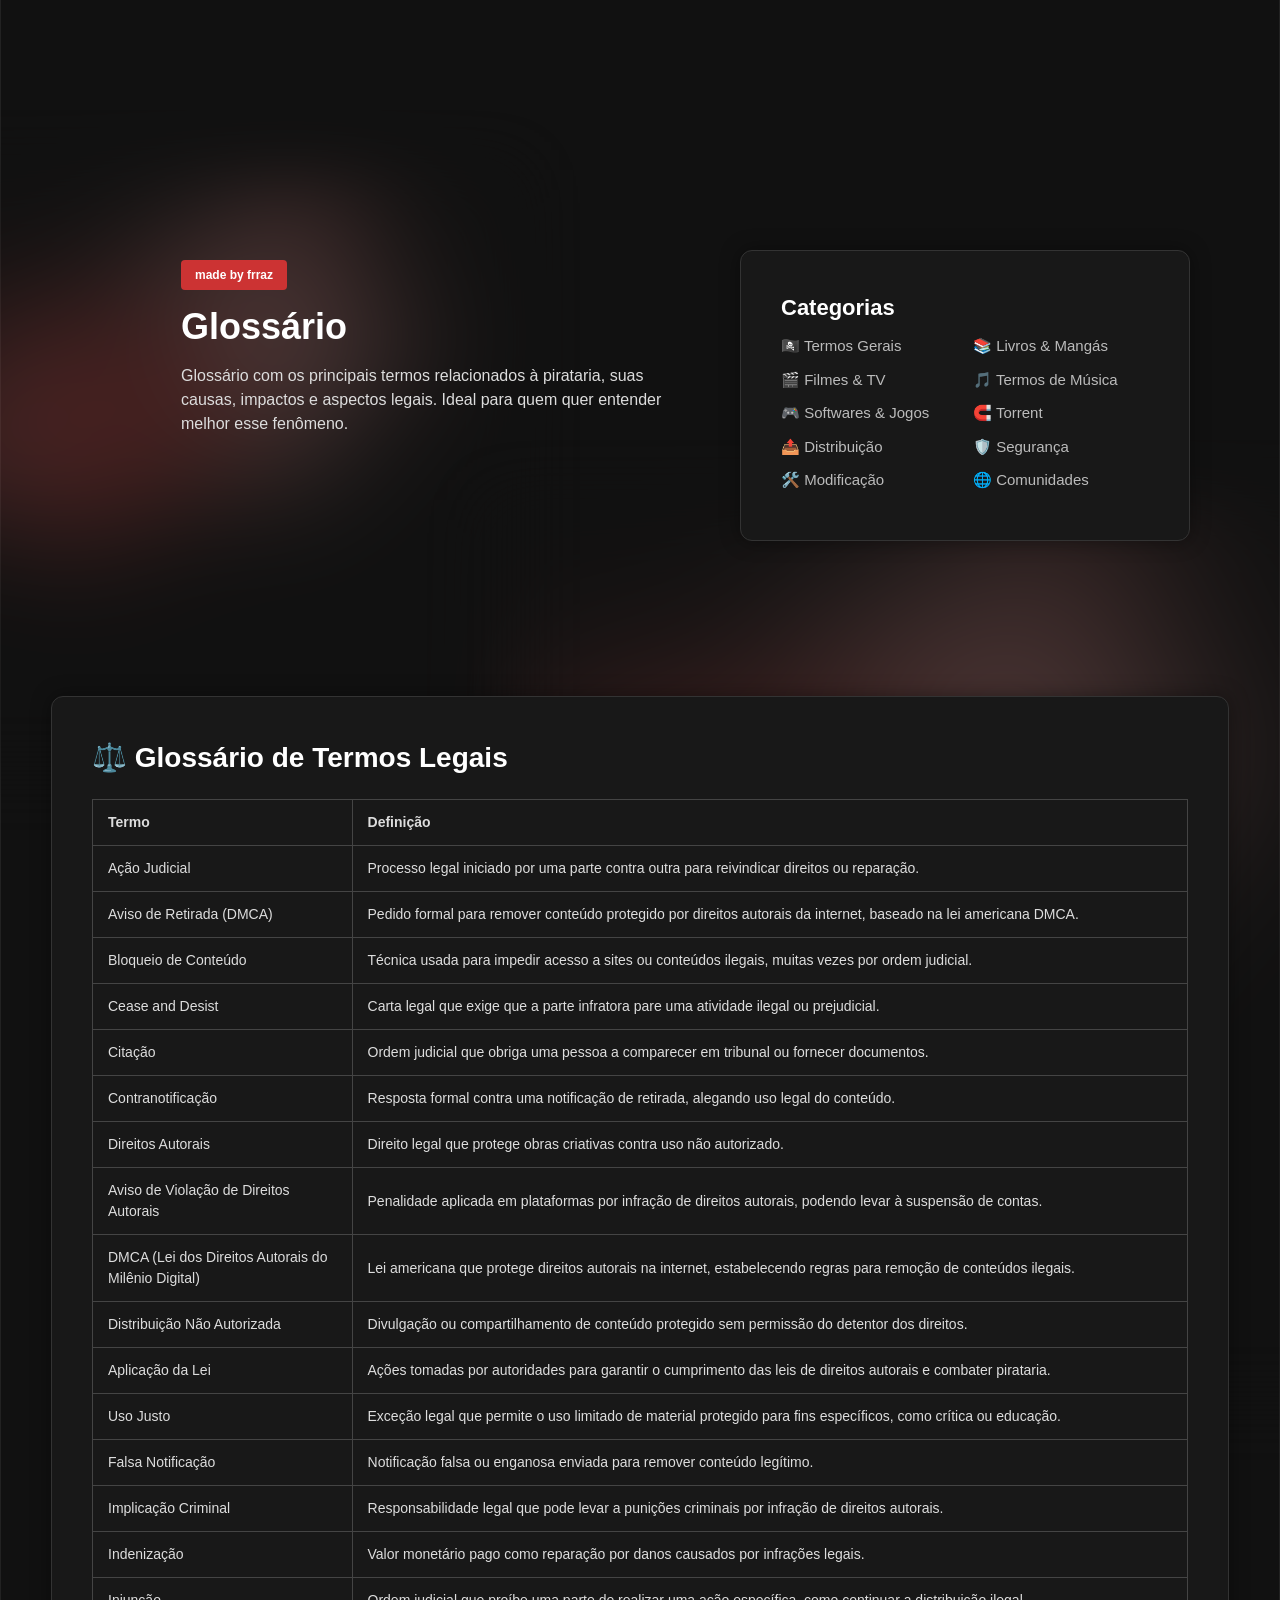
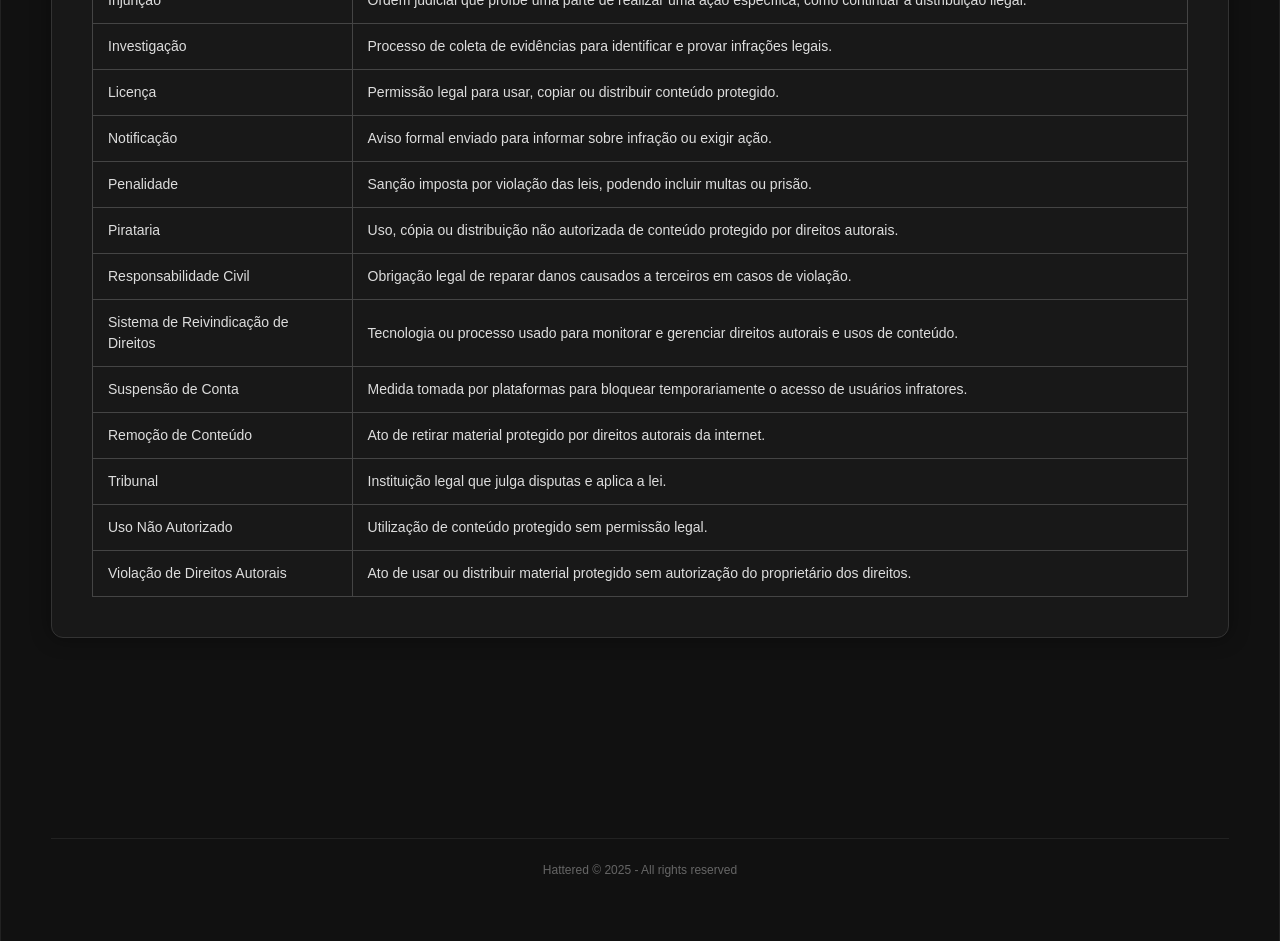
<file: pages/glossary/legal_terms.html>
<!DOCTYPE html>
<html lang="pt">
<head>
  <meta charset="UTF-8" />
  <meta name="viewport" content="width=device-width, initial-scale=1" />
  <link rel="icon" href="../../hattered_welcome1.svg" type="image/svg+xml" />
  <title>Hattered - Glossary</title>
  <link rel="stylesheet" href="../glossary.css" />
  <style>
    /* Esconde permanentemente todo o conteúdo em inglês */
    .lang-en {
      display: none;
    }
    /* Mostra permanentemente todo o conteúdo em português */
    .lang-pt {
      display: inline !important; 
    }
  </style>
</head>
<body>
  <div class="container">

    <img src="../../pages/assets/index.html/blur_index1.png" alt="Blur Top Left" class="blur-image blur-top-left" />
    <img src="../../pages/assets/index.html/blur_index1.png" alt="Blur Right Center" class="blur-image blur-right-center" />

    <div class="top-content">
      <div class="social-icons"></div>



      <div class="left-block">
        <span class="badge">made by frraz</span>
        <h1 class="page-title">
          <span class="lang-en">Glossary</span>
          <span class="lang-pt" style="display:none;">Glossário</span>
        </h1>
        <p class="description">
          <span class="lang-en">Glossary of key terms related to piracy, its causes, impacts, and legal aspects. Perfect for those who want to better understand this phenomenon.</span>
          <span class="lang-pt" style="display:none;">Glossário com os principais termos relacionados à pirataria, suas causas, impactos e aspectos legais. Ideal para quem quer entender melhor esse fenômeno.</span>
        </p>
      </div>

<div class="features-section">
  <h2>
    <span class="lang-en">Categories</span>
    <span class="lang-pt" style="display:none;">Categorias</span>
  </h2>
  <ul>
    <li><a href="../glossary.html"><span class="lang-en">🏴‍☠️ General Terms</span><span class="lang-pt" style="display:none;">🏴‍☠️ Termos Gerais</span></a></li>
    <li><a href="books_mangas.html"><span class="lang-en">📚 Books & Manga</span><span class="lang-pt" style="display:none;">📚 Livros & Mangás</span></a></li>
    <li><a href="movies_tv.html"><span class="lang-en">🎬 Movies & TV</span><span class="lang-pt" style="display:none;">🎬 Filmes & TV</span></a></li>
    <li><a href="music.html"><span class="lang-en">🎵 Music Terms</span><span class="lang-pt" style="display:none;">🎵 Termos de Música</span></a></li>
    <li><a href="software_games.html"><span class="lang-en">🎮 Software & Games</span><span class="lang-pt" style="display:none;">🎮 Softwares & Jogos</span></a></li>
    <li><a href="torrent_terms.html"><span class="lang-en">🧲 Torrent</span><span class="lang-pt" style="display:none;">🧲 Torrent</span></a></li>
    <li><a href="distribution.html"><span class="lang-en">📤 Distribution</span><span class="lang-pt" style="display:none;">📤 Distribuição</span></a></li>
    <li><a href="security_privacy.html"><span class="lang-en">🛡️ Security & Privacy</span><span class="lang-pt" style="display:none;">🛡️ Segurança</span></a></li>
    <li><a href="content_mod.html"><span class="lang-en">🛠️ Content Mod</span><span class="lang-pt" style="display:none;">🛠️ Modificação</span></a></li>
    <li><a href="communities.html"><span class="lang-en">🌐 Communities</span><span class="lang-pt" style="display:none;">🌐 Comunidades</span></a></li>
  </ul>
</div>
    </div>
    
<section class="terms-section">
  <h2>
    <span class="lang-en">⚖️ Glossary of Legal Terms</span>
    <span class="lang-pt" style="display:none;">⚖️ Glossário de Termos Legais</span>
  </h2>
  <table class="terms-table">
    <thead>
      <tr>
        <th><span class="lang-en">Term</span><span class="lang-pt" style="display:none;">Termo</span></th>
        <th><span class="lang-en">Definition</span><span class="lang-pt" style="display:none;">Definição</span></th>
      </tr>
    </thead>
    <tbody>
      <tr>
        <td><span class="lang-en">Lawsuit</span><span class="lang-pt" style="display:none;">Ação Judicial</span></td>
        <td><span class="lang-en">Legal process initiated by one party against another to claim rights or compensation.</span><span class="lang-pt" style="display:none;">Processo legal iniciado por uma parte contra outra para reivindicar direitos ou reparação.</span></td>
      </tr>
      <tr>
        <td><span class="lang-en">DMCA Takedown Notice</span><span class="lang-pt" style="display:none;">Aviso de Retirada (DMCA)</span></td>
        <td><span class="lang-en">Formal request to remove copyrighted content from the internet under the U.S. DMCA law.</span><span class="lang-pt" style="display:none;">Pedido formal para remover conteúdo protegido por direitos autorais da internet, baseado na lei americana DMCA.</span></td>
      </tr>
      <tr>
        <td><span class="lang-en">Content Blocking</span><span class="lang-pt" style="display:none;">Bloqueio de Conteúdo</span></td>
        <td><span class="lang-en">Technique used to prevent access to illegal sites or content, often by court order.</span><span class="lang-pt" style="display:none;">Técnica usada para impedir acesso a sites ou conteúdos ilegais, muitas vezes por ordem judicial.</span></td>
      </tr>
      <tr>
        <td><span class="lang-en">Cease and Desist</span><span class="lang-pt" style="display:none;">Cease and Desist</span></td>
        <td><span class="lang-en">Legal letter demanding the offending party to stop illegal or harmful activity.</span><span class="lang-pt" style="display:none;">Carta legal que exige que a parte infratora pare uma atividade ilegal ou prejudicial.</span></td>
      </tr>
      <tr>
        <td><span class="lang-en">Subpoena</span><span class="lang-pt" style="display:none;">Citação</span></td>
        <td><span class="lang-en">Court order requiring a person to appear in court or provide documents.</span><span class="lang-pt" style="display:none;">Ordem judicial que obriga uma pessoa a comparecer em tribunal ou fornecer documentos.</span></td>
      </tr>
      <tr>
        <td><span class="lang-en">Counter-Notice</span><span class="lang-pt" style="display:none;">Contranotificação</span></td>
        <td><span class="lang-en">Formal response opposing a takedown notice, claiming lawful use of content.</span><span class="lang-pt" style="display:none;">Resposta formal contra uma notificação de retirada, alegando uso legal do conteúdo.</span></td>
      </tr>
      <tr>
        <td><span class="lang-en">Copyright</span><span class="lang-pt" style="display:none;">Direitos Autorais</span></td>
        <td><span class="lang-en">Legal right protecting creative works from unauthorized use.</span><span class="lang-pt" style="display:none;">Direito legal que protege obras criativas contra uso não autorizado.</span></td>
      </tr>
      <tr>
        <td><span class="lang-en">Copyright Strike</span><span class="lang-pt" style="display:none;">Aviso de Violação de Direitos Autorais</span></td>
        <td><span class="lang-en">Penalty issued on platforms for copyright infringement, possibly leading to account suspension.</span><span class="lang-pt" style="display:none;">Penalidade aplicada em plataformas por infração de direitos autorais, podendo levar à suspensão de contas.</span></td>
      </tr>
      <tr>
        <td><span class="lang-en">DMCA (Digital Millennium Copyright Act)</span><span class="lang-pt" style="display:none;">DMCA (Lei dos Direitos Autorais do Milênio Digital)</span></td>
        <td><span class="lang-en">U.S. law protecting copyrights on the internet and establishing rules for content removal.</span><span class="lang-pt" style="display:none;">Lei americana que protege direitos autorais na internet, estabelecendo regras para remoção de conteúdos ilegais.</span></td>
      </tr>
      <tr>
        <td><span class="lang-en">Unauthorized Distribution</span><span class="lang-pt" style="display:none;">Distribuição Não Autorizada</span></td>
        <td><span class="lang-en">Sharing or distributing copyrighted content without permission from the rights holder.</span><span class="lang-pt" style="display:none;">Divulgação ou compartilhamento de conteúdo protegido sem permissão do detentor dos direitos.</span></td>
      </tr>
      <tr>
        <td><span class="lang-en">Enforcement</span><span class="lang-pt" style="display:none;">Aplicação da Lei</span></td>
        <td><span class="lang-en">Actions taken by authorities to enforce copyright laws and fight piracy.</span><span class="lang-pt" style="display:none;">Ações tomadas por autoridades para garantir o cumprimento das leis de direitos autorais e combater pirataria.</span></td>
      </tr>
      <tr>
        <td><span class="lang-en">Fair Use</span><span class="lang-pt" style="display:none;">Uso Justo</span></td>
        <td><span class="lang-en">Legal exception allowing limited use of copyrighted material for specific purposes like criticism or education.</span><span class="lang-pt" style="display:none;">Exceção legal que permite o uso limitado de material protegido para fins específicos, como crítica ou educação.</span></td>
      </tr>
      <tr>
        <td><span class="lang-en">False Takedown Notice</span><span class="lang-pt" style="display:none;">Falsa Notificação</span></td>
        <td><span class="lang-en">False or misleading notice sent to remove legitimate content.</span><span class="lang-pt" style="display:none;">Notificação falsa ou enganosa enviada para remover conteúdo legítimo.</span></td>
      </tr>
      <tr>
        <td><span class="lang-en">Criminal Liability</span><span class="lang-pt" style="display:none;">Implicação Criminal</span></td>
        <td><span class="lang-en">Legal responsibility that may lead to criminal penalties for copyright infringement.</span><span class="lang-pt" style="display:none;">Responsabilidade legal que pode levar a punições criminais por infração de direitos autorais.</span></td>
      </tr>
      <tr>
        <td><span class="lang-en">Compensation</span><span class="lang-pt" style="display:none;">Indenização</span></td>
        <td><span class="lang-en">Monetary amount paid as reparation for damages caused by legal violations.</span><span class="lang-pt" style="display:none;">Valor monetário pago como reparação por danos causados por infrações legais.</span></td>
      </tr>
      <tr>
        <td><span class="lang-en">Injunction</span><span class="lang-pt" style="display:none;">Injunção</span></td>
        <td><span class="lang-en">Court order prohibiting a party from performing a specific action, such as continuing illegal distribution.</span><span class="lang-pt" style="display:none;">Ordem judicial que proíbe uma parte de realizar uma ação específica, como continuar a distribuição ilegal.</span></td>
      </tr>
      <tr>
        <td><span class="lang-en">Investigation</span><span class="lang-pt" style="display:none;">Investigação</span></td>
        <td><span class="lang-en">Process of gathering evidence to identify and prove legal violations.</span><span class="lang-pt" style="display:none;">Processo de coleta de evidências para identificar e provar infrações legais.</span></td>
      </tr>
      <tr>
        <td><span class="lang-en">License</span><span class="lang-pt" style="display:none;">Licença</span></td>
        <td><span class="lang-en">Legal permission to use, copy, or distribute protected content.</span><span class="lang-pt" style="display:none;">Permissão legal para usar, copiar ou distribuir conteúdo protegido.</span></td>
      </tr>
      <tr>
        <td><span class="lang-en">Notice</span><span class="lang-pt" style="display:none;">Notificação</span></td>
        <td><span class="lang-en">Formal warning sent to inform about an infringement or require action.</span><span class="lang-pt" style="display:none;">Aviso formal enviado para informar sobre infração ou exigir ação.</span></td>
      </tr>
      <tr>
        <td><span class="lang-en">Penalty</span><span class="lang-pt" style="display:none;">Penalidade</span></td>
        <td><span class="lang-en">Sanction imposed for law violation, which may include fines or imprisonment.</span><span class="lang-pt" style="display:none;">Sanção imposta por violação das leis, podendo incluir multas ou prisão.</span></td>
      </tr>
      <tr>
        <td><span class="lang-en">Piracy</span><span class="lang-pt" style="display:none;">Pirataria</span></td>
        <td><span class="lang-en">Unauthorized use, copying, or distribution of copyrighted content.</span><span class="lang-pt" style="display:none;">Uso, cópia ou distribuição não autorizada de conteúdo protegido por direitos autorais.</span></td>
      </tr>
      <tr>
        <td><span class="lang-en">Civil Liability</span><span class="lang-pt" style="display:none;">Responsabilidade Civil</span></td>
        <td><span class="lang-en">Legal obligation to compensate damages caused to third parties in violation cases.</span><span class="lang-pt" style="display:none;">Obrigação legal de reparar danos causados a terceiros em casos de violação.</span></td>
      </tr>
      <tr>
        <td><span class="lang-en">Rights Management System</span><span class="lang-pt" style="display:none;">Sistema de Reivindicação de Direitos</span></td>
        <td><span class="lang-en">Technology or process used to monitor and manage copyrights and content usage.</span><span class="lang-pt" style="display:none;">Tecnologia ou processo usado para monitorar e gerenciar direitos autorais e usos de conteúdo.</span></td>
      </tr>
      <tr>
        <td><span class="lang-en">Account Suspension</span><span class="lang-pt" style="display:none;">Suspensão de Conta</span></td>
        <td><span class="lang-en">Measure taken by platforms to temporarily block access of infringing users.</span><span class="lang-pt" style="display:none;">Medida tomada por plataformas para bloquear temporariamente o acesso de usuários infratores.</span></td>
      </tr>
      <tr>
        <td><span class="lang-en">Take Down</span><span class="lang-pt" style="display:none;">Remoção de Conteúdo</span></td>
        <td><span class="lang-en">Act of removing copyrighted material from the internet.</span><span class="lang-pt" style="display:none;">Ato de retirar material protegido por direitos autorais da internet.</span></td>
      </tr>
      <tr>
        <td><span class="lang-en">Court</span><span class="lang-pt" style="display:none;">Tribunal</span></td>
        <td><span class="lang-en">Legal institution that adjudicates disputes and enforces laws.</span><span class="lang-pt" style="display:none;">Instituição legal que julga disputas e aplica a lei.</span></td>
      </tr>
      <tr>
        <td><span class="lang-en">Unauthorized Use</span><span class="lang-pt" style="display:none;">Uso Não Autorizado</span></td>
        <td><span class="lang-en">Use of protected content without legal permission.</span><span class="lang-pt" style="display:none;">Utilização de conteúdo protegido sem permissão legal.</span></td>
      </tr>
      <tr>
        <td><span class="lang-en">Copyright Infringement</span><span class="lang-pt" style="display:none;">Violação de Direitos Autorais</span></td>
        <td><span class="lang-en">Act of using or distributing protected material without permission from the rights holder.</span><span class="lang-pt" style="display:none;">Ato de usar ou distribuir material protegido sem autorização do proprietário dos direitos.</span></td>
      </tr>
    </tbody>
  </table>
</section>




    <footer class="footer">
      Hattered © 2025 - All rights reserved
    </footer>
  </div>



</body>
</html>
</file>
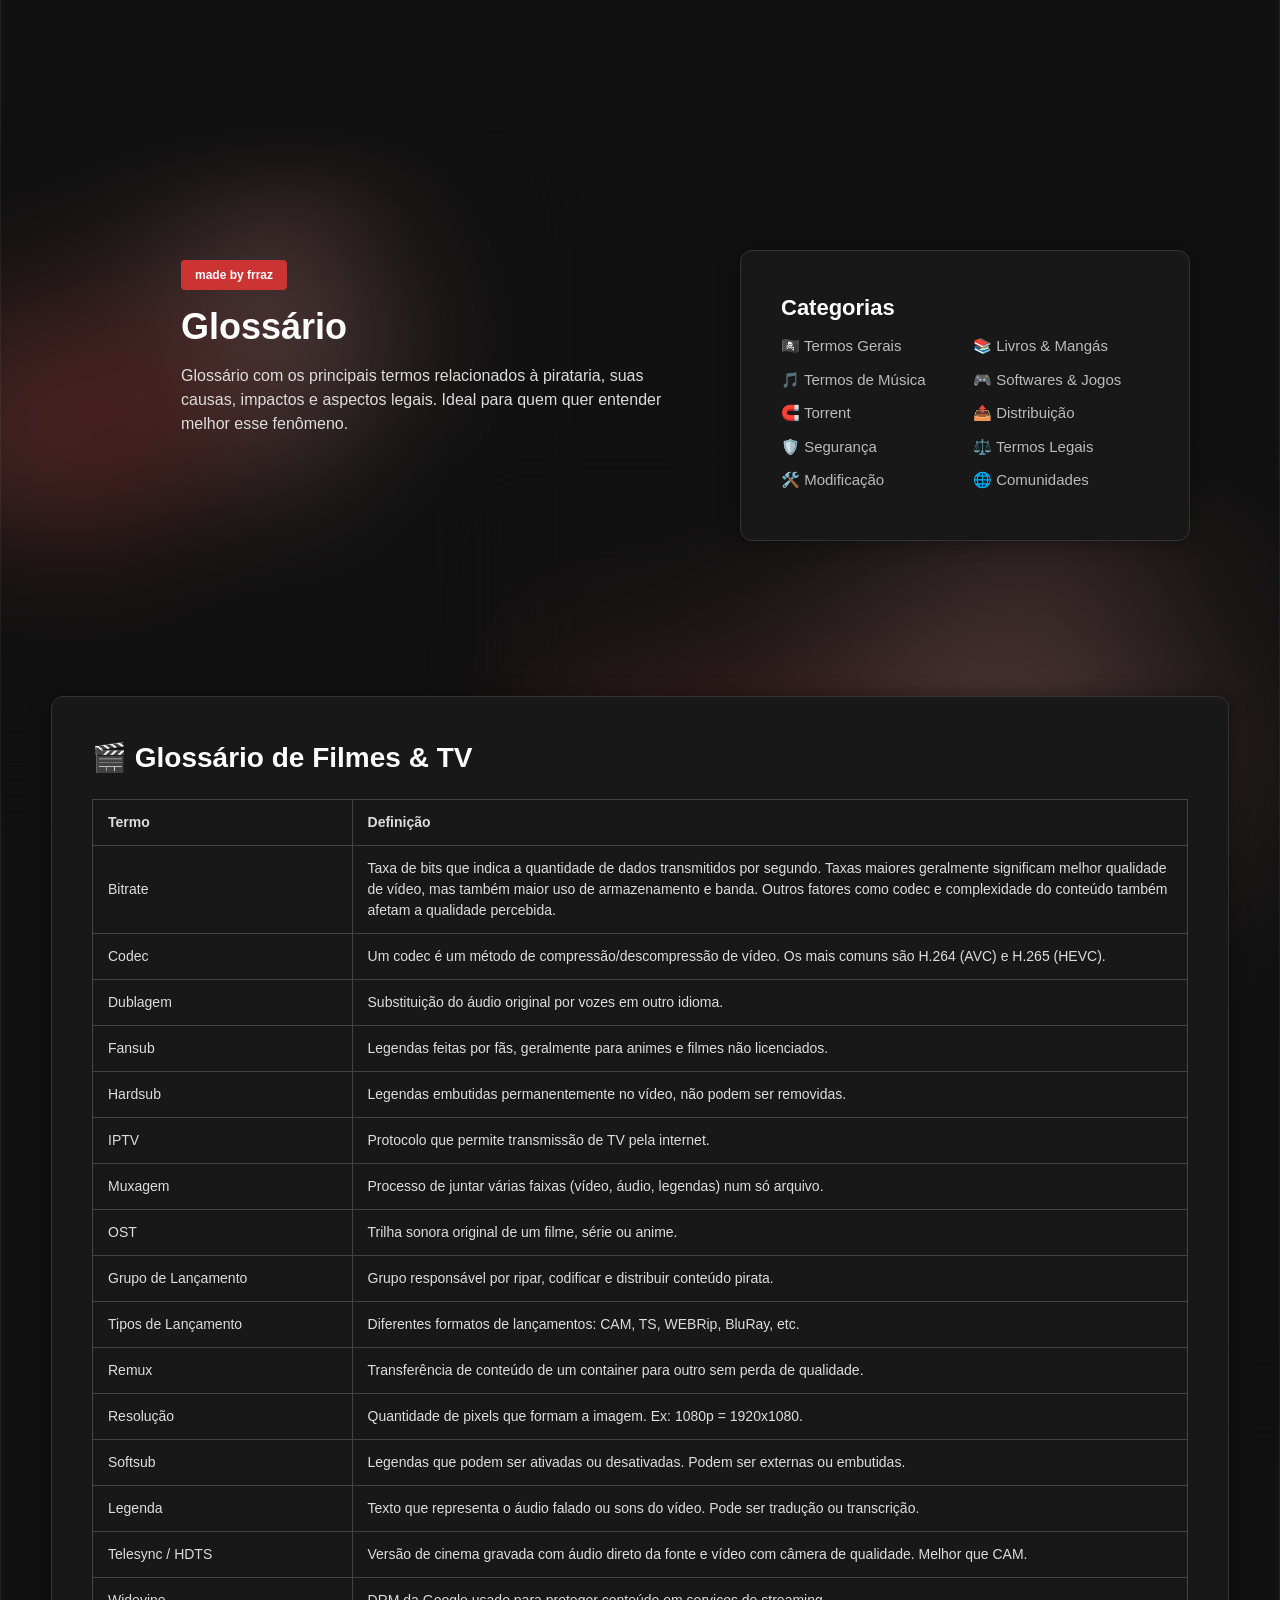
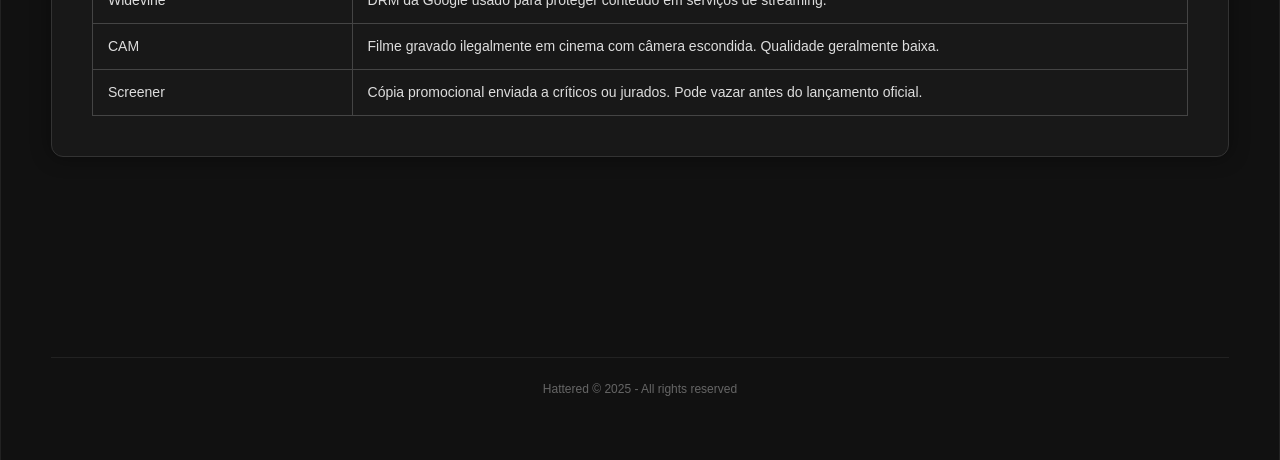
<file: pages/glossary/movies_tv.html>
<!DOCTYPE html>
<html lang="pt">
<head>
  <meta charset="UTF-8" />
  <meta name="viewport" content="width=device-width, initial-scale=1" />
  <link rel="icon" href="../../hattered_welcome1.svg" type="image/svg+xml" />
  <title>Hattered - Glossary</title>
  <link rel="stylesheet" href="../glossary.css" />
  <style>
    /* Esconde permanentemente todo o conteúdo em inglês */
    .lang-en {
      display: none;
    }
    /* Mostra permanentemente todo o conteúdo em português */
    .lang-pt {
      display: inline !important; 
    }
  </style>
</head>
<body>
  <div class="container">

    <img src="../../pages/assets/index.html/blur_index1.png" alt="Blur Top Left" class="blur-image blur-top-left" />
    <img src="../../pages/assets/index.html/blur_index1.png" alt="Blur Right Center" class="blur-image blur-right-center" />

    <div class="top-content">
      <div class="social-icons"></div>


      <div class="left-block">
        <span class="badge">made by frraz</span>
        <h1 class="page-title">
          <span class="lang-en">Glossary</span>
          <span class="lang-pt" style="display:none;">Glossário</span>
        </h1>
        <p class="description">
          <span class="lang-en">Glossary of key terms related to piracy, its causes, impacts, and legal aspects. Perfect for those who want to better understand this phenomenon.</span>
          <span class="lang-pt" style="display:none;">Glossário com os principais termos relacionados à pirataria, suas causas, impactos e aspectos legais. Ideal para quem quer entender melhor esse fenômeno.</span>
        </p>
      </div>

<div class="features-section">
  <h2>
    <span class="lang-en">Categories</span>
    <span class="lang-pt" style="display:none;">Categorias</span>
  </h2>
  <ul>
    <li><a href="../glossary.html"><span class="lang-en">🏴‍☠️ General Terms</span><span class="lang-pt" style="display:none;">🏴‍☠️ Termos Gerais</span></a></li>
    <li><a href="books_mangas.html"><span class="lang-en">📚 Books & Manga</span><span class="lang-pt" style="display:none;">📚 Livros & Mangás</span></a></li>
    <li><a href="music.html"><span class="lang-en">🎵 Music Terms</span><span class="lang-pt" style="display:none;">🎵 Termos de Música</span></a></li>
    <li><a href="software_games.html"><span class="lang-en">🎮 Software & Games</span><span class="lang-pt" style="display:none;">🎮 Softwares & Jogos</span></a></li>
    <li><a href="torrent_terms.html"><span class="lang-en">🧲 Torrent</span><span class="lang-pt" style="display:none;">🧲 Torrent</span></a></li>
    <li><a href="distribution.html"><span class="lang-en">📤 Distribution</span><span class="lang-pt" style="display:none;">📤 Distribuição</span></a></li>
    <li><a href="security_privacy.html"><span class="lang-en">🛡️ Security & Privacy</span><span class="lang-pt" style="display:none;">🛡️ Segurança</span></a></li>
    <li><a href="legal_terms.html"><span class="lang-en">⚖️ Legal Terms</span><span class="lang-pt" style="display:none;">⚖️ Termos Legais</span></a></li>
    <li><a href="content_mod.html"><span class="lang-en">🛠️ Content Mod</span><span class="lang-pt" style="display:none;">🛠️ Modificação</span></a></li>
    <li><a href="communities.html"><span class="lang-en">🌐 Communities</span><span class="lang-pt" style="display:none;">🌐 Comunidades</span></a></li>
  </ul>
</div>
    </div>

<section class="terms-section">
  <h2>
    <span class="lang-en">🎬 Glossary of Movies & TV</span>
    <span class="lang-pt" style="display:none;">🎬 Glossário de Filmes & TV</span>
  </h2>
  <table class="terms-table">
    <thead>
      <tr>
        <th><span class="lang-en">Term</span><span class="lang-pt" style="display:none;">Termo</span></th>
        <th><span class="lang-en">Definition</span><span class="lang-pt" style="display:none;">Definição</span></th>
      </tr>
    </thead>
    <tbody>
      <tr>
        <td><span class="lang-en">Bitrate</span><span class="lang-pt" style="display:none;">Bitrate</span></td>
        <td>
          <span class="lang-en">Refers to the amount of data processed per second. Higher bitrates usually yield better video quality but require more space and bandwidth. Other factors like codec and content complexity also influence quality.</span>
          <span class="lang-pt" style="display:none;">Taxa de bits que indica a quantidade de dados transmitidos por segundo. Taxas maiores geralmente significam melhor qualidade de vídeo, mas também maior uso de armazenamento e banda. Outros fatores como codec e complexidade do conteúdo também afetam a qualidade percebida.</span>
        </td>
      </tr>
      <tr>
        <td><span class="lang-en">Codec</span><span class="lang-pt" style="display:none;">Codec</span></td>
        <td>
          <span class="lang-en">A codec is a method for compressing/decompressing video. Common ones include H.264 (AVC) and H.265 (HEVC).</span>
          <span class="lang-pt" style="display:none;">Um codec é um método de compressão/descompressão de vídeo. Os mais comuns são H.264 (AVC) e H.265 (HEVC).</span>
        </td>
      </tr>
      <tr>
        <td><span class="lang-en">Dubbing</span><span class="lang-pt" style="display:none;">Dublagem</span></td>
        <td>
          <span class="lang-en">Replacing the original voice track with a different language.</span>
          <span class="lang-pt" style="display:none;">Substituição do áudio original por vozes em outro idioma.</span>
        </td>
      </tr>
      <tr>
        <td><span class="lang-en">Fansub</span><span class="lang-pt" style="display:none;">Fansub</span></td>
        <td>
          <span class="lang-en">Unofficial subtitles created by fans, often for anime or unlicensed content.</span>
          <span class="lang-pt" style="display:none;">Legendas feitas por fãs, geralmente para animes e filmes não licenciados.</span>
        </td>
      </tr>
      <tr>
        <td><span class="lang-en">Hardsubs</span><span class="lang-pt" style="display:none;">Hardsub</span></td>
        <td>
          <span class="lang-en">Subtitles hardcoded into the video and cannot be turned off.</span>
          <span class="lang-pt" style="display:none;">Legendas embutidas permanentemente no vídeo, não podem ser removidas.</span>
        </td>
      </tr>
      <tr>
        <td><span class="lang-en">IPTV</span><span class="lang-pt" style="display:none;">IPTV</span></td>
        <td>
          <span class="lang-en">A protocol for streaming TV content over the internet.</span>
          <span class="lang-pt" style="display:none;">Protocolo que permite transmissão de TV pela internet.</span>
        </td>
      </tr>
      <tr>
        <td><span class="lang-en">Muxing</span><span class="lang-pt" style="display:none;">Muxagem</span></td>
        <td>
          <span class="lang-en">Merging audio, video, and subtitle tracks into a single container file.</span>
          <span class="lang-pt" style="display:none;">Processo de juntar várias faixas (vídeo, áudio, legendas) num só arquivo.</span>
        </td>
      </tr>
      <tr>
        <td><span class="lang-en">OST</span><span class="lang-pt" style="display:none;">OST</span></td>
        <td>
          <span class="lang-en">Original Soundtrack of a movie, series, or anime.</span>
          <span class="lang-pt" style="display:none;">Trilha sonora original de um filme, série ou anime.</span>
        </td>
      </tr>
      <tr>
        <td><span class="lang-en">Release Group</span><span class="lang-pt" style="display:none;">Grupo de Lançamento</span></td>
        <td>
          <span class="lang-en">Group responsible for ripping, encoding, and releasing pirated content.</span>
          <span class="lang-pt" style="display:none;">Grupo responsável por ripar, codificar e distribuir conteúdo pirata.</span>
        </td>
      </tr>
      <tr>
        <td><span class="lang-en">Release Types</span><span class="lang-pt" style="display:none;">Tipos de Lançamento</span></td>
        <td>
          <span class="lang-en">Different release formats: CAM, TS, WEBRip, BluRay, etc.</span>
          <span class="lang-pt" style="display:none;">Diferentes formatos de lançamentos: CAM, TS, WEBRip, BluRay, etc.</span>
        </td>
      </tr>
      <tr>
        <td><span class="lang-en">Remux</span><span class="lang-pt" style="display:none;">Remux</span></td>
        <td>
          <span class="lang-en">Transferring media to a new container format without re-encoding.</span>
          <span class="lang-pt" style="display:none;">Transferência de conteúdo de um container para outro sem perda de qualidade.</span>
        </td>
      </tr>
      <tr>
        <td><span class="lang-en">Resolution</span><span class="lang-pt" style="display:none;">Resolução</span></td>
        <td>
          <span class="lang-en">The number of pixels in the video. Ex: 1080p = 1920x1080.</span>
          <span class="lang-pt" style="display:none;">Quantidade de pixels que formam a imagem. Ex: 1080p = 1920x1080.</span>
        </td>
      </tr>
      <tr>
        <td><span class="lang-en">Softsub</span><span class="lang-pt" style="display:none;">Softsub</span></td>
        <td>
          <span class="lang-en">Subtitles that can be toggled on or off; may be external or embedded.</span>
          <span class="lang-pt" style="display:none;">Legendas que podem ser ativadas ou desativadas. Podem ser externas ou embutidas.</span>
        </td>
      </tr>
      <tr>
        <td><span class="lang-en">Subtitles</span><span class="lang-pt" style="display:none;">Legenda</span></td>
        <td>
          <span class="lang-en">Text that translates or transcribes spoken content or sound effects.</span>
          <span class="lang-pt" style="display:none;">Texto que representa o áudio falado ou sons do vídeo. Pode ser tradução ou transcrição.</span>
        </td>
      </tr>
      <tr>
        <td><span class="lang-en">Telesync / HDTS</span><span class="lang-pt" style="display:none;">Telesync / HDTS</span></td>
        <td>
          <span class="lang-en">A theater recording with direct audio and often higher quality video than CAM.</span>
          <span class="lang-pt" style="display:none;">Versão de cinema gravada com áudio direto da fonte e vídeo com câmera de qualidade. Melhor que CAM.</span>
        </td>
      </tr>
      <tr>
        <td><span class="lang-en">Widevine</span><span class="lang-pt" style="display:none;">Widevine</span></td>
        <td>
          <span class="lang-en">DRM technology by Google to protect content on streaming platforms.</span>
          <span class="lang-pt" style="display:none;">DRM da Google usado para proteger conteúdo em serviços de streaming.</span>
        </td>
      </tr>
      <tr>
        <td><span class="lang-en">CAM</span><span class="lang-pt" style="display:none;">CAM</span></td>
        <td>
          <span class="lang-en">Movie illegally recorded in theaters with a hidden camera. Usually poor quality.</span>
          <span class="lang-pt" style="display:none;">Filme gravado ilegalmente em cinema com câmera escondida. Qualidade geralmente baixa.</span>
        </td>
      </tr>
      <tr>
        <td><span class="lang-en">Screener</span><span class="lang-pt" style="display:none;">Screener</span></td>
        <td>
          <span class="lang-en">Promotional copy sent to critics or judges. May leak before the official release.</span>
          <span class="lang-pt" style="display:none;">Cópia promocional enviada a críticos ou jurados. Pode vazar antes do lançamento oficial.</span>
        </td>
      </tr>
    </tbody>
  </table>
</section>




    <footer class="footer">
      Hattered © 2025 - All rights reserved
    </footer>
  </div>
</body>
</html>
</file>
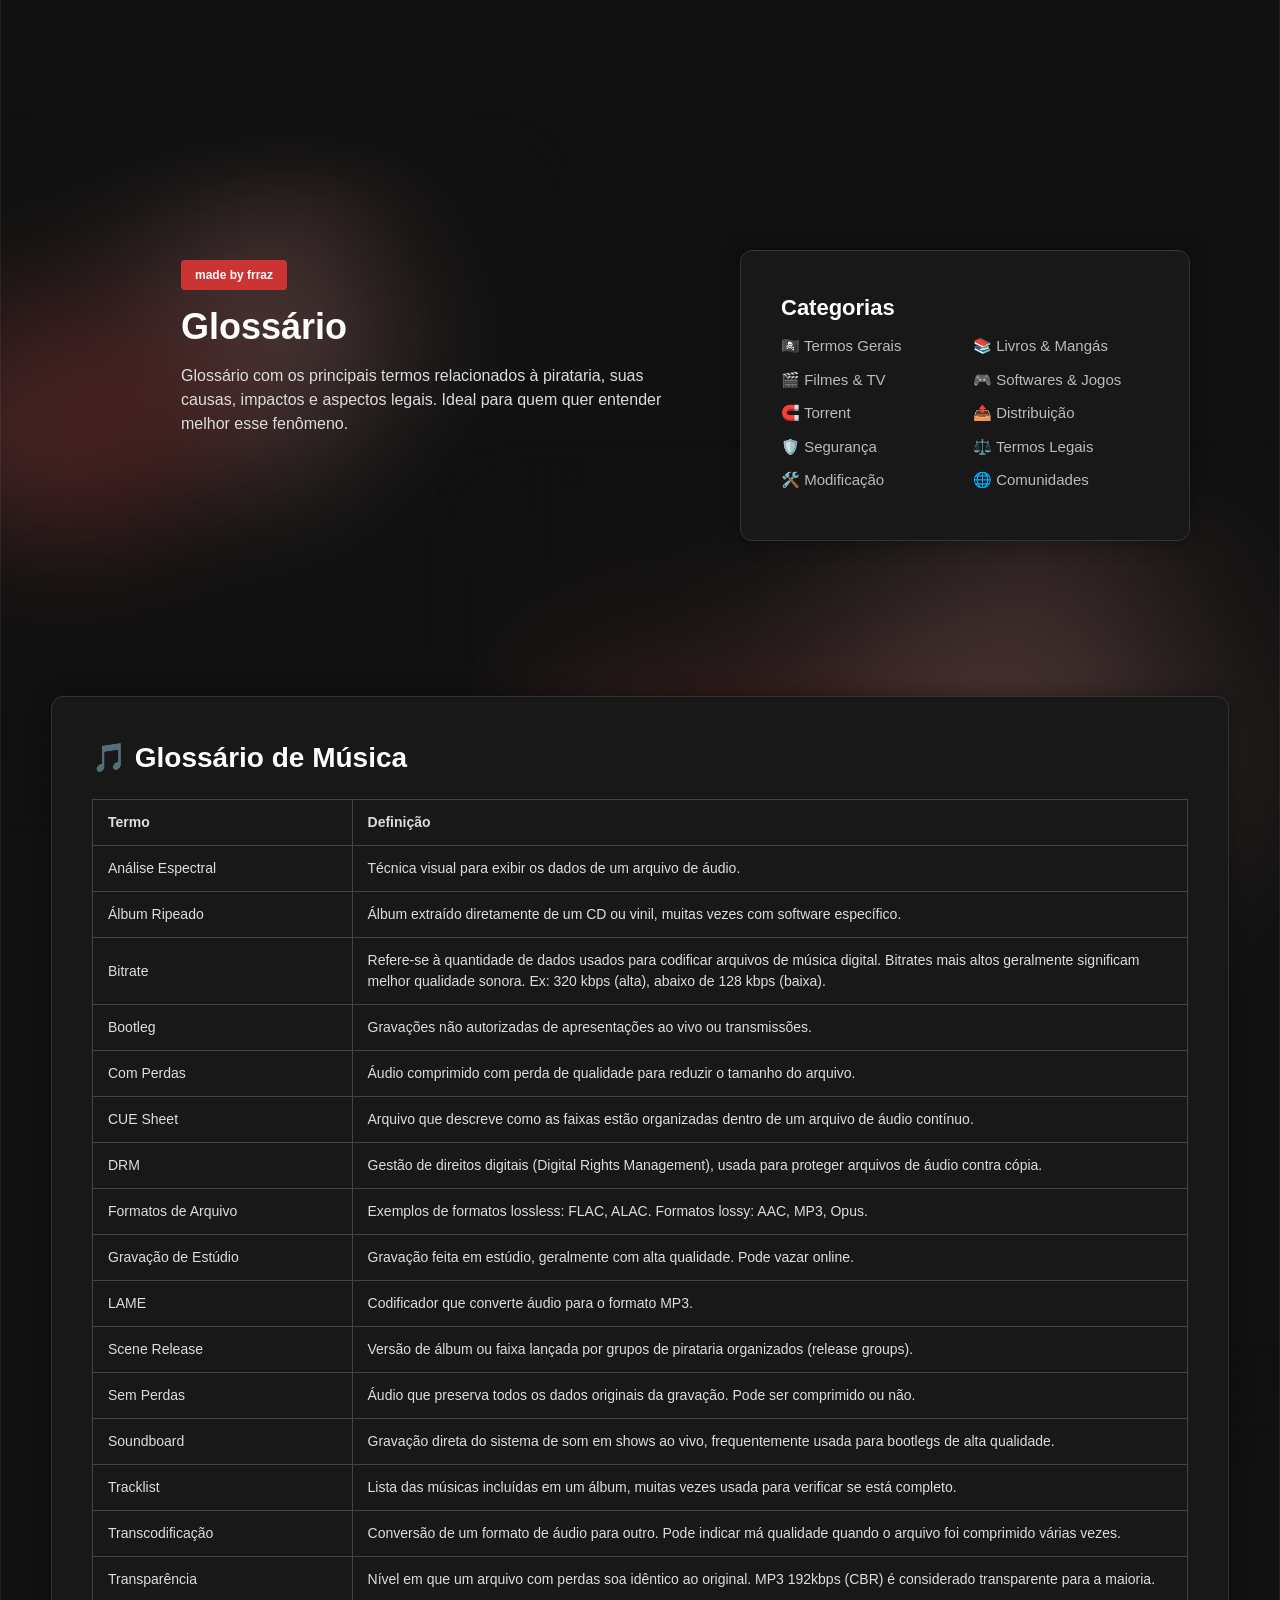
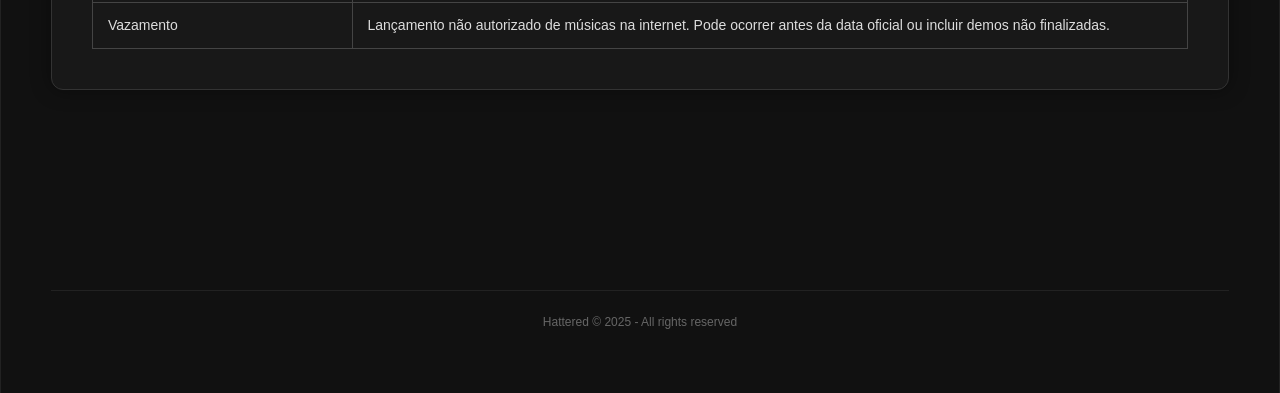
<file: pages/glossary/music.html>
<!DOCTYPE html>
<html lang="pt">
<head>
  <meta charset="UTF-8" />
  <meta name="viewport" content="width=device-width, initial-scale=1" />
  <link rel="icon" href="../../hattered_welcome1.svg" type="image/svg+xml" />
  <title>Hattered - Glossary</title>
  <link rel="stylesheet" href="../glossary.css" />
  <style>
    /* Esconde permanentemente todo o conteúdo em inglês */
    .lang-en {
      display: none;
    }
    /* Mostra permanentemente todo o conteúdo em português */
    .lang-pt {
      display: inline !important; 
    }
  </style>
</head>
<body>
  <div class="container">

    <img src="../../pages/assets/index.html/blur_index1.png" alt="Blur Top Left" class="blur-image blur-top-left" />
    <img src="../../pages/assets/index.html/blur_index1.png" alt="Blur Right Center" class="blur-image blur-right-center" />

    <div class="top-content">
      <div class="social-icons"></div>


      <div class="left-block">
        <span class="badge">made by frraz</span>
        <h1 class="page-title">
          <span class="lang-en">Glossary</span>
          <span class="lang-pt" style="display:none;">Glossário</span>
        </h1>
        <p class="description">
          <span class="lang-en">Glossary of key terms related to piracy, its causes, impacts, and legal aspects. Perfect for those who want to better understand this phenomenon.</span>
          <span class="lang-pt" style="display:none;">Glossário com os principais termos relacionados à pirataria, suas causas, impactos e aspectos legais. Ideal para quem quer entender melhor esse fenômeno.</span>
        </p>
      </div>

<div class="features-section">
  <h2>
    <span class="lang-en">Categories</span>
    <span class="lang-pt" style="display:none;">Categorias</span>
  </h2>
  <ul>
    <li><a href="../glossary.html"><span class="lang-en">🏴‍☠️ General Terms</span><span class="lang-pt" style="display:none;">🏴‍☠️ Termos Gerais</span></a></li>
    <li><a href="books_mangas.html"><span class="lang-en">📚 Books & Manga</span><span class="lang-pt" style="display:none;">📚 Livros & Mangás</span></a></li>
    <li><a href="movies_tv.html"><span class="lang-en">🎬 Movies & TV</span><span class="lang-pt" style="display:none;">🎬 Filmes & TV</span></a></li>
    <li><a href="software_games.html"><span class="lang-en">🎮 Software & Games</span><span class="lang-pt" style="display:none;">🎮 Softwares & Jogos</span></a></li>
    <li><a href="torrent_terms.html"><span class="lang-en">🧲 Torrent</span><span class="lang-pt" style="display:none;">🧲 Torrent</span></a></li>
    <li><a href="distribution.html"><span class="lang-en">📤 Distribution</span><span class="lang-pt" style="display:none;">📤 Distribuição</span></a></li>
    <li><a href="security_privacy.html"><span class="lang-en">🛡️ Security & Privacy</span><span class="lang-pt" style="display:none;">🛡️ Segurança</span></a></li>
    <li><a href="legal_terms.html"><span class="lang-en">⚖️ Legal Terms</span><span class="lang-pt" style="display:none;">⚖️ Termos Legais</span></a></li>
    <li><a href="content_mod.html"><span class="lang-en">🛠️ Content Mod</span><span class="lang-pt" style="display:none;">🛠️ Modificação</span></a></li>
    <li><a href="communities.html"><span class="lang-en">🌐 Communities</span><span class="lang-pt" style="display:none;">🌐 Comunidades</span></a></li>
  </ul>
</div>
    </div>

<section class="terms-section">
  <h2>
    <span class="lang-en">🎵 Glossary of Music</span>
    <span class="lang-pt" style="display:none;">🎵 Glossário de Música</span>
  </h2>
  <table class="terms-table">
    <thead>
      <tr>
        <th><span class="lang-en">Term</span><span class="lang-pt" style="display:none;">Termo</span></th>
        <th><span class="lang-en">Definition</span><span class="lang-pt" style="display:none;">Definição</span></th>
      </tr>
    </thead>
    <tbody>
      <tr>
        <td><span class="lang-en">Spectral Analysis</span><span class="lang-pt" style="display:none;">Análise Espectral</span></td>
        <td>
          <span class="lang-en">Visual method to display data in a music file.</span>
          <span class="lang-pt" style="display:none;">Técnica visual para exibir os dados de um arquivo de áudio.</span>
        </td>
      </tr>
      <tr>
        <td><span class="lang-en">Ripped Album</span><span class="lang-pt" style="display:none;">Álbum Ripeado</span></td>
        <td>
          <span class="lang-en">Album extracted directly from a CD or vinyl, often using specific software.</span>
          <span class="lang-pt" style="display:none;">Álbum extraído diretamente de um CD ou vinil, muitas vezes com software específico.</span>
        </td>
      </tr>
      <tr>
        <td><span class="lang-en">Bitrate</span><span class="lang-pt" style="display:none;">Bitrate</span></td>
        <td>
          <span class="lang-en">Refers to the amount of data used to encode digital music files. Higher bitrates usually mean better sound quality. Ex: 320 kbps (high), below 128 kbps (low).</span>
          <span class="lang-pt" style="display:none;">Refere-se à quantidade de dados usados para codificar arquivos de música digital. Bitrates mais altos geralmente significam melhor qualidade sonora. Ex: 320 kbps (alta), abaixo de 128 kbps (baixa).</span>
        </td>
      </tr>
      <tr>
        <td><span class="lang-en">Bootleg</span><span class="lang-pt" style="display:none;">Bootleg</span></td>
        <td>
          <span class="lang-en">Unauthorized recordings of live performances or broadcasts.</span>
          <span class="lang-pt" style="display:none;">Gravações não autorizadas de apresentações ao vivo ou transmissões.</span>
        </td>
      </tr>
      <tr>
        <td><span class="lang-en">Lossy</span><span class="lang-pt" style="display:none;">Com Perdas</span></td>
        <td>
          <span class="lang-en">Audio compressed with quality loss to reduce file size.</span>
          <span class="lang-pt" style="display:none;">Áudio comprimido com perda de qualidade para reduzir o tamanho do arquivo.</span>
        </td>
      </tr>
      <tr>
        <td><span class="lang-en">CUE Sheet</span><span class="lang-pt" style="display:none;">CUE Sheet</span></td>
        <td>
          <span class="lang-en">File describing how tracks are organized within a continuous audio file.</span>
          <span class="lang-pt" style="display:none;">Arquivo que descreve como as faixas estão organizadas dentro de um arquivo de áudio contínuo.</span>
        </td>
      </tr>
      <tr>
        <td><span class="lang-en">DRM</span><span class="lang-pt" style="display:none;">DRM</span></td>
        <td>
          <span class="lang-en">Digital Rights Management, used to protect audio files from being copied.</span>
          <span class="lang-pt" style="display:none;">Gestão de direitos digitais (Digital Rights Management), usada para proteger arquivos de áudio contra cópia.</span>
        </td>
      </tr>
      <tr>
        <td><span class="lang-en">File-types</span><span class="lang-pt" style="display:none;">Formatos de Arquivo</span></td>
        <td>
          <span class="lang-en">Lossless formats: FLAC, ALAC. Lossy formats: AAC, MP3, Opus.</span>
          <span class="lang-pt" style="display:none;">Exemplos de formatos lossless: FLAC, ALAC. Formatos lossy: AAC, MP3, Opus.</span>
        </td>
      </tr>
      <tr>
        <td><span class="lang-en">Studio Recording</span><span class="lang-pt" style="display:none;">Gravação de Estúdio</span></td>
        <td>
          <span class="lang-en">Recording done in a studio, usually high-quality. Can be leaked online.</span>
          <span class="lang-pt" style="display:none;">Gravação feita em estúdio, geralmente com alta qualidade. Pode vazar online.</span>
        </td>
      </tr>
      <tr>
        <td><span class="lang-en">LAME</span><span class="lang-pt" style="display:none;">LAME</span></td>
        <td>
          <span class="lang-en">Encoder that converts audio to MP3 format.</span>
          <span class="lang-pt" style="display:none;">Codificador que converte áudio para o formato MP3.</span>
        </td>
      </tr>
      <tr>
        <td><span class="lang-en">Scene Release</span><span class="lang-pt" style="display:none;">Scene Release</span></td>
        <td>
          <span class="lang-en">Version of album or track released by organized piracy groups.</span>
          <span class="lang-pt" style="display:none;">Versão de álbum ou faixa lançada por grupos de pirataria organizados (release groups).</span>
        </td>
      </tr>
      <tr>
        <td><span class="lang-en">Lossless</span><span class="lang-pt" style="display:none;">Sem Perdas</span></td>
        <td>
          <span class="lang-en">Audio that retains all original recorded data, either compressed or uncompressed.</span>
          <span class="lang-pt" style="display:none;">Áudio que preserva todos os dados originais da gravação. Pode ser comprimido ou não.</span>
        </td>
      </tr>
      <tr>
        <td><span class="lang-en">Soundboard</span><span class="lang-pt" style="display:none;">Soundboard</span></td>
        <td>
          <span class="lang-en">Direct recording from the live sound system, often used for high-quality bootlegs.</span>
          <span class="lang-pt" style="display:none;">Gravação direta do sistema de som em shows ao vivo, frequentemente usada para bootlegs de alta qualidade.</span>
        </td>
      </tr>
      <tr>
        <td><span class="lang-en">Tracklist</span><span class="lang-pt" style="display:none;">Tracklist</span></td>
        <td>
          <span class="lang-en">List of songs in an album, often used to check for completeness.</span>
          <span class="lang-pt" style="display:none;">Lista das músicas incluídas em um álbum, muitas vezes usada para verificar se está completo.</span>
        </td>
      </tr>
      <tr>
        <td><span class="lang-en">Transcodes</span><span class="lang-pt" style="display:none;">Transcodificação</span></td>
        <td>
          <span class="lang-en">Converting audio from one format to another. Can imply poor quality if converted multiple times.</span>
          <span class="lang-pt" style="display:none;">Conversão de um formato de áudio para outro. Pode indicar má qualidade quando o arquivo foi comprimido várias vezes.</span>
        </td>
      </tr>
      <tr>
        <td><span class="lang-en">Transparency</span><span class="lang-pt" style="display:none;">Transparência</span></td>
        <td>
          <span class="lang-en">How indistinguishable a lossy file is from a lossless one. MP3 192kbps (CBR) is considered transparent for most people.</span>
          <span class="lang-pt" style="display:none;">Nível em que um arquivo com perdas soa idêntico ao original. MP3 192kbps (CBR) é considerado transparente para a maioria.</span>
        </td>
      </tr>
      <tr>
        <td><span class="lang-en">Leak</span><span class="lang-pt" style="display:none;">Vazamento</span></td>
        <td>
          <span class="lang-en">Unauthorized release of music online. Could include demos or pre-release content.</span>
          <span class="lang-pt" style="display:none;">Lançamento não autorizado de músicas na internet. Pode ocorrer antes da data oficial ou incluir demos não finalizadas.</span>
        </td>
      </tr>
    </tbody>
  </table>
</section>




    <footer class="footer">
      Hattered © 2025 - All rights reserved
    </footer>
  </div>


</body>
</html>
</file>
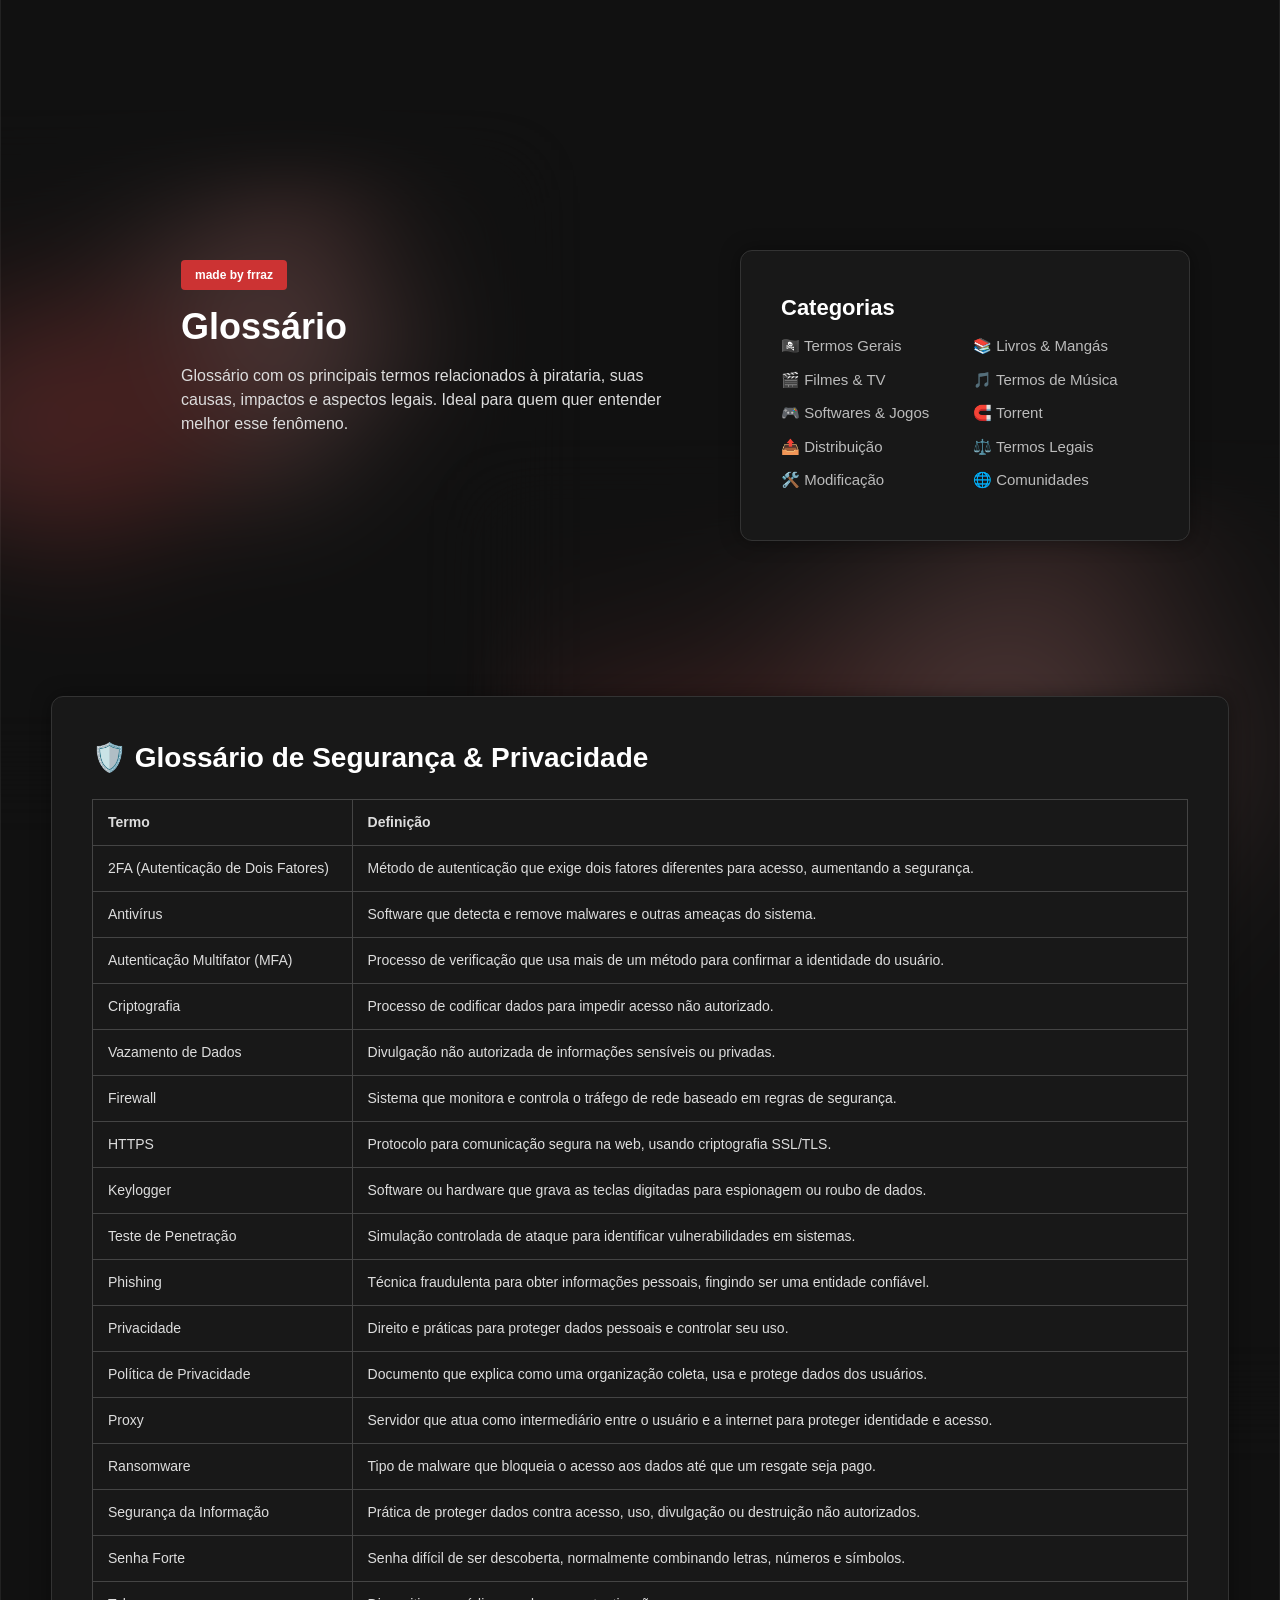
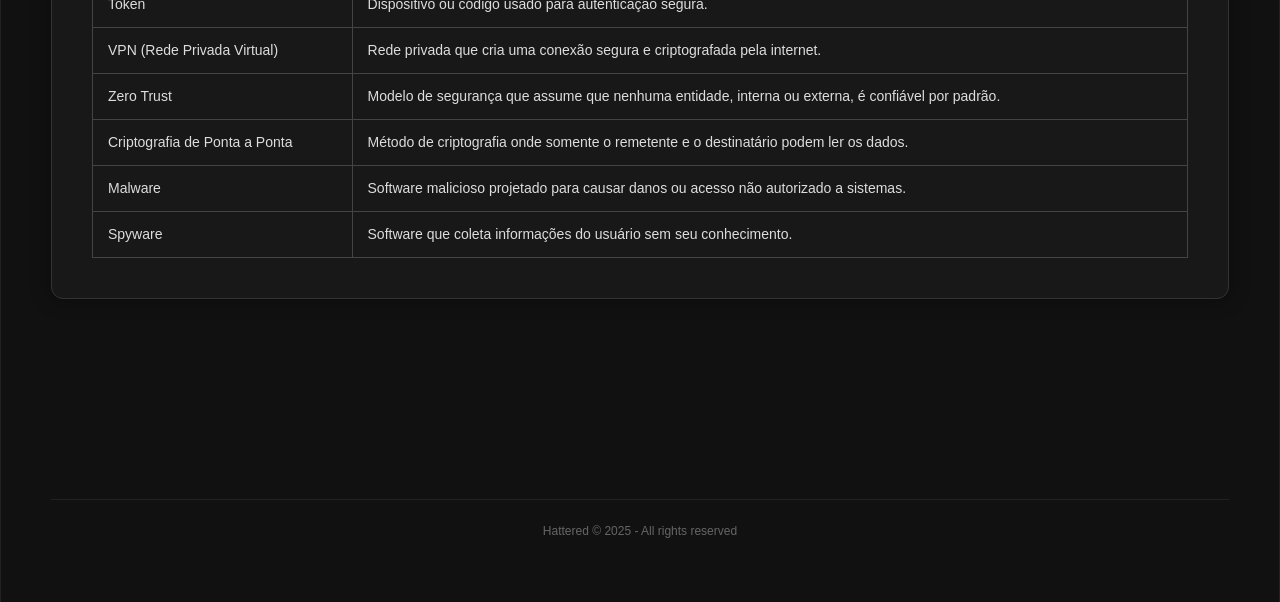
<file: pages/glossary/security_privacy.html>
<!DOCTYPE html>
<html lang="pt">
<head>
  <meta charset="UTF-8" />
  <meta name="viewport" content="width=device-width, initial-scale=1" />
  <link rel="icon" href="../../hattered_welcome1.svg" type="image/svg+xml" />
  <title>Hattered - Glossary</title>
  <link rel="stylesheet" href="../glossary.css" />
  <style>
    /* Esconde permanentemente todo o conteúdo em inglês */
    .lang-en {
      display: none;
    }
    /* Mostra permanentemente todo o conteúdo em português */
    .lang-pt {
      display: inline !important; 
    }
  </style>
</head>
<body>
  <div class="container">

    <img src="../../pages/assets/index.html/blur_index1.png" alt="Blur Top Left" class="blur-image blur-top-left" />
    <img src="../../pages/assets/index.html/blur_index1.png" alt="Blur Right Center" class="blur-image blur-right-center" />

    <div class="top-content">
      <div class="social-icons"></div>


      <div class="left-block">
        <span class="badge">made by frraz</span>
        <h1 class="page-title">
          <span class="lang-en">Glossary</span>
          <span class="lang-pt" style="display:none;">Glossário</span>
        </h1>
        <p class="description">
          <span class="lang-en">Glossary of key terms related to piracy, its causes, impacts, and legal aspects. Perfect for those who want to better understand this phenomenon.</span>
          <span class="lang-pt" style="display:none;">Glossário com os principais termos relacionados à pirataria, suas causas, impactos e aspectos legais. Ideal para quem quer entender melhor esse fenômeno.</span>
        </p>
      </div>

<div class="features-section">
  <h2>
    <span class="lang-en">Categories</span>
    <span class="lang-pt" style="display:none;">Categorias</span>
  </h2>
  <ul>
    <li><a href="../glossary.html"><span class="lang-en">🏴‍☠️ General Terms</span><span class="lang-pt" style="display:none;">🏴‍☠️ Termos Gerais</span></a></li>
    <li><a href="books_mangas.html"><span class="lang-en">📚 Books & Manga</span><span class="lang-pt" style="display:none;">📚 Livros & Mangás</span></a></li>
    <li><a href="movies_tv.html"><span class="lang-en">🎬 Movies & TV</span><span class="lang-pt" style="display:none;">🎬 Filmes & TV</span></a></li>
    <li><a href="music.html"><span class="lang-en">🎵 Music Terms</span><span class="lang-pt" style="display:none;">🎵 Termos de Música</span></a></li>
    <li><a href="software_games.html"><span class="lang-en">🎮 Software & Games</span><span class="lang-pt" style="display:none;">🎮 Softwares & Jogos</span></a></li>
    <li><a href="torrent_terms.html"><span class="lang-en">🧲 Torrent</span><span class="lang-pt" style="display:none;">🧲 Torrent</span></a></li>
    <li><a href="distribution.html"><span class="lang-en">📤 Distribution</span><span class="lang-pt" style="display:none;">📤 Distribuição</span></a></li>
    <li><a href="legal_terms.html"><span class="lang-en">⚖️ Legal Terms</span><span class="lang-pt" style="display:none;">⚖️ Termos Legais</span></a></li>
    <li><a href="content_mod.html"><span class="lang-en">🛠️ Content Mod</span><span class="lang-pt" style="display:none;">🛠️ Modificação</span></a></li>
    <li><a href="communities.html"><span class="lang-en">🌐 Communities</span><span class="lang-pt" style="display:none;">🌐 Comunidades</span></a></li>
  </ul>
</div>
    </div>




<section class="terms-section">
  <h2>
    <span class="lang-en">🛡️ Glossary of Security & Privacy</span>
    <span class="lang-pt" style="display:none;">🛡️ Glossário de Segurança & Privacidade</span>
  </h2>
  <table class="terms-table">
    <thead>
      <tr>
        <th><span class="lang-en">Term</span><span class="lang-pt" style="display:none;">Termo</span></th>
        <th><span class="lang-en">Definition</span><span class="lang-pt" style="display:none;">Definição</span></th>
      </tr>
    </thead>
    <tbody>
      <tr>
        <td><span class="lang-en">2FA (Two-Factor Authentication)</span><span class="lang-pt" style="display:none;">2FA (Autenticação de Dois Fatores)</span></td>
        <td><span class="lang-en">Authentication method requiring two different factors to gain access, enhancing security.</span><span class="lang-pt" style="display:none;">Método de autenticação que exige dois fatores diferentes para acesso, aumentando a segurança.</span></td>
      </tr>
      <tr>
        <td><span class="lang-en">Antivirus</span><span class="lang-pt" style="display:none;">Antivírus</span></td>
        <td><span class="lang-en">Software that detects and removes malware and other threats from a system.</span><span class="lang-pt" style="display:none;">Software que detecta e remove malwares e outras ameaças do sistema.</span></td>
      </tr>
      <tr>
        <td><span class="lang-en">Multi-factor Authentication (MFA)</span><span class="lang-pt" style="display:none;">Autenticação Multifator (MFA)</span></td>
        <td><span class="lang-en">Verification process using more than one method to confirm user identity.</span><span class="lang-pt" style="display:none;">Processo de verificação que usa mais de um método para confirmar a identidade do usuário.</span></td>
      </tr>
      <tr>
        <td><span class="lang-en">Encryption</span><span class="lang-pt" style="display:none;">Criptografia</span></td>
        <td><span class="lang-en">Process of encoding data to prevent unauthorized access.</span><span class="lang-pt" style="display:none;">Processo de codificar dados para impedir acesso não autorizado.</span></td>
      </tr>
      <tr>
        <td><span class="lang-en">Data Leak</span><span class="lang-pt" style="display:none;">Vazamento de Dados</span></td>
        <td><span class="lang-en">Unauthorized disclosure of sensitive or private information.</span><span class="lang-pt" style="display:none;">Divulgação não autorizada de informações sensíveis ou privadas.</span></td>
      </tr>
      <tr>
        <td><span class="lang-en">Firewall</span><span class="lang-pt" style="display:none;">Firewall</span></td>
        <td><span class="lang-en">System that monitors and controls network traffic based on security rules.</span><span class="lang-pt" style="display:none;">Sistema que monitora e controla o tráfego de rede baseado em regras de segurança.</span></td>
      </tr>
      <tr>
        <td><span class="lang-en">HTTPS</span><span class="lang-pt" style="display:none;">HTTPS</span></td>
        <td><span class="lang-en">Protocol for secure communication on the web using SSL/TLS encryption.</span><span class="lang-pt" style="display:none;">Protocolo para comunicação segura na web, usando criptografia SSL/TLS.</span></td>
      </tr>
      <tr>
        <td><span class="lang-en">Keylogger</span><span class="lang-pt" style="display:none;">Keylogger</span></td>
        <td><span class="lang-en">Software or hardware that records keystrokes for spying or data theft.</span><span class="lang-pt" style="display:none;">Software ou hardware que grava as teclas digitadas para espionagem ou roubo de dados.</span></td>
      </tr>
      <tr>
        <td><span class="lang-en">Penetration Testing</span><span class="lang-pt" style="display:none;">Teste de Penetração</span></td>
        <td><span class="lang-en">Controlled simulation of attacks to identify system vulnerabilities.</span><span class="lang-pt" style="display:none;">Simulação controlada de ataque para identificar vulnerabilidades em sistemas.</span></td>
      </tr>
      <tr>
        <td><span class="lang-en">Phishing</span><span class="lang-pt" style="display:none;">Phishing</span></td>
        <td><span class="lang-en">Fraudulent technique to obtain personal information by pretending to be a trusted entity.</span><span class="lang-pt" style="display:none;">Técnica fraudulenta para obter informações pessoais, fingindo ser uma entidade confiável.</span></td>
      </tr>
      <tr>
        <td><span class="lang-en">Privacy</span><span class="lang-pt" style="display:none;">Privacidade</span></td>
        <td><span class="lang-en">Rights and practices to protect personal data and control its use.</span><span class="lang-pt" style="display:none;">Direito e práticas para proteger dados pessoais e controlar seu uso.</span></td>
      </tr>
      <tr>
        <td><span class="lang-en">Privacy Policy</span><span class="lang-pt" style="display:none;">Política de Privacidade</span></td>
        <td><span class="lang-en">Document explaining how an organization collects, uses, and protects user data.</span><span class="lang-pt" style="display:none;">Documento que explica como uma organização coleta, usa e protege dados dos usuários.</span></td>
      </tr>
      <tr>
        <td><span class="lang-en">Proxy</span><span class="lang-pt" style="display:none;">Proxy</span></td>
        <td><span class="lang-en">Server acting as an intermediary between user and the internet to protect identity and access.</span><span class="lang-pt" style="display:none;">Servidor que atua como intermediário entre o usuário e a internet para proteger identidade e acesso.</span></td>
      </tr>
      <tr>
        <td><span class="lang-en">Ransomware</span><span class="lang-pt" style="display:none;">Ransomware</span></td>
        <td><span class="lang-en">Malware type that blocks data access until a ransom is paid.</span><span class="lang-pt" style="display:none;">Tipo de malware que bloqueia o acesso aos dados até que um resgate seja pago.</span></td>
      </tr>
      <tr>
        <td><span class="lang-en">Information Security</span><span class="lang-pt" style="display:none;">Segurança da Informação</span></td>
        <td><span class="lang-en">Practice of protecting data against unauthorized access, use, disclosure, or destruction.</span><span class="lang-pt" style="display:none;">Prática de proteger dados contra acesso, uso, divulgação ou destruição não autorizados.</span></td>
      </tr>
      <tr>
        <td><span class="lang-en">Strong Password</span><span class="lang-pt" style="display:none;">Senha Forte</span></td>
        <td><span class="lang-en">Password difficult to guess, usually combining letters, numbers, and symbols.</span><span class="lang-pt" style="display:none;">Senha difícil de ser descoberta, normalmente combinando letras, números e símbolos.</span></td>
      </tr>
      <tr>
        <td><span class="lang-en">Token</span><span class="lang-pt" style="display:none;">Token</span></td>
        <td><span class="lang-en">Device or code used for secure authentication.</span><span class="lang-pt" style="display:none;">Dispositivo ou código usado para autenticação segura.</span></td>
      </tr>
      <tr>
        <td><span class="lang-en">VPN (Virtual Private Network)</span><span class="lang-pt" style="display:none;">VPN (Rede Privada Virtual)</span></td>
        <td><span class="lang-en">Private network creating a secure and encrypted connection over the internet.</span><span class="lang-pt" style="display:none;">Rede privada que cria uma conexão segura e criptografada pela internet.</span></td>
      </tr>
      <tr>
        <td><span class="lang-en">Zero Trust</span><span class="lang-pt" style="display:none;">Zero Trust</span></td>
        <td><span class="lang-en">Security model that assumes no entity, internal or external, is trusted by default.</span><span class="lang-pt" style="display:none;">Modelo de segurança que assume que nenhuma entidade, interna ou externa, é confiável por padrão.</span></td>
      </tr>
      <tr>
        <td><span class="lang-en">End-to-End Encryption</span><span class="lang-pt" style="display:none;">Criptografia de Ponta a Ponta</span></td>
        <td><span class="lang-en">Encryption method where only sender and receiver can read the data.</span><span class="lang-pt" style="display:none;">Método de criptografia onde somente o remetente e o destinatário podem ler os dados.</span></td>
      </tr>
      <tr>
        <td><span class="lang-en">Malware</span><span class="lang-pt" style="display:none;">Malware</span></td>
        <td><span class="lang-en">Malicious software designed to cause damage or unauthorized access to systems.</span><span class="lang-pt" style="display:none;">Software malicioso projetado para causar danos ou acesso não autorizado a sistemas.</span></td>
      </tr>
      <tr>
        <td><span class="lang-en">Spyware</span><span class="lang-pt" style="display:none;">Spyware</span></td>
        <td><span class="lang-en">Software that collects user information without their knowledge.</span><span class="lang-pt" style="display:none;">Software que coleta informações do usuário sem seu conhecimento.</span></td>
      </tr>
    </tbody>
  </table>
</section>




    <footer class="footer">
      Hattered © 2025 - All rights reserved
    </footer>
  </div>


</body>
</html>
</file>
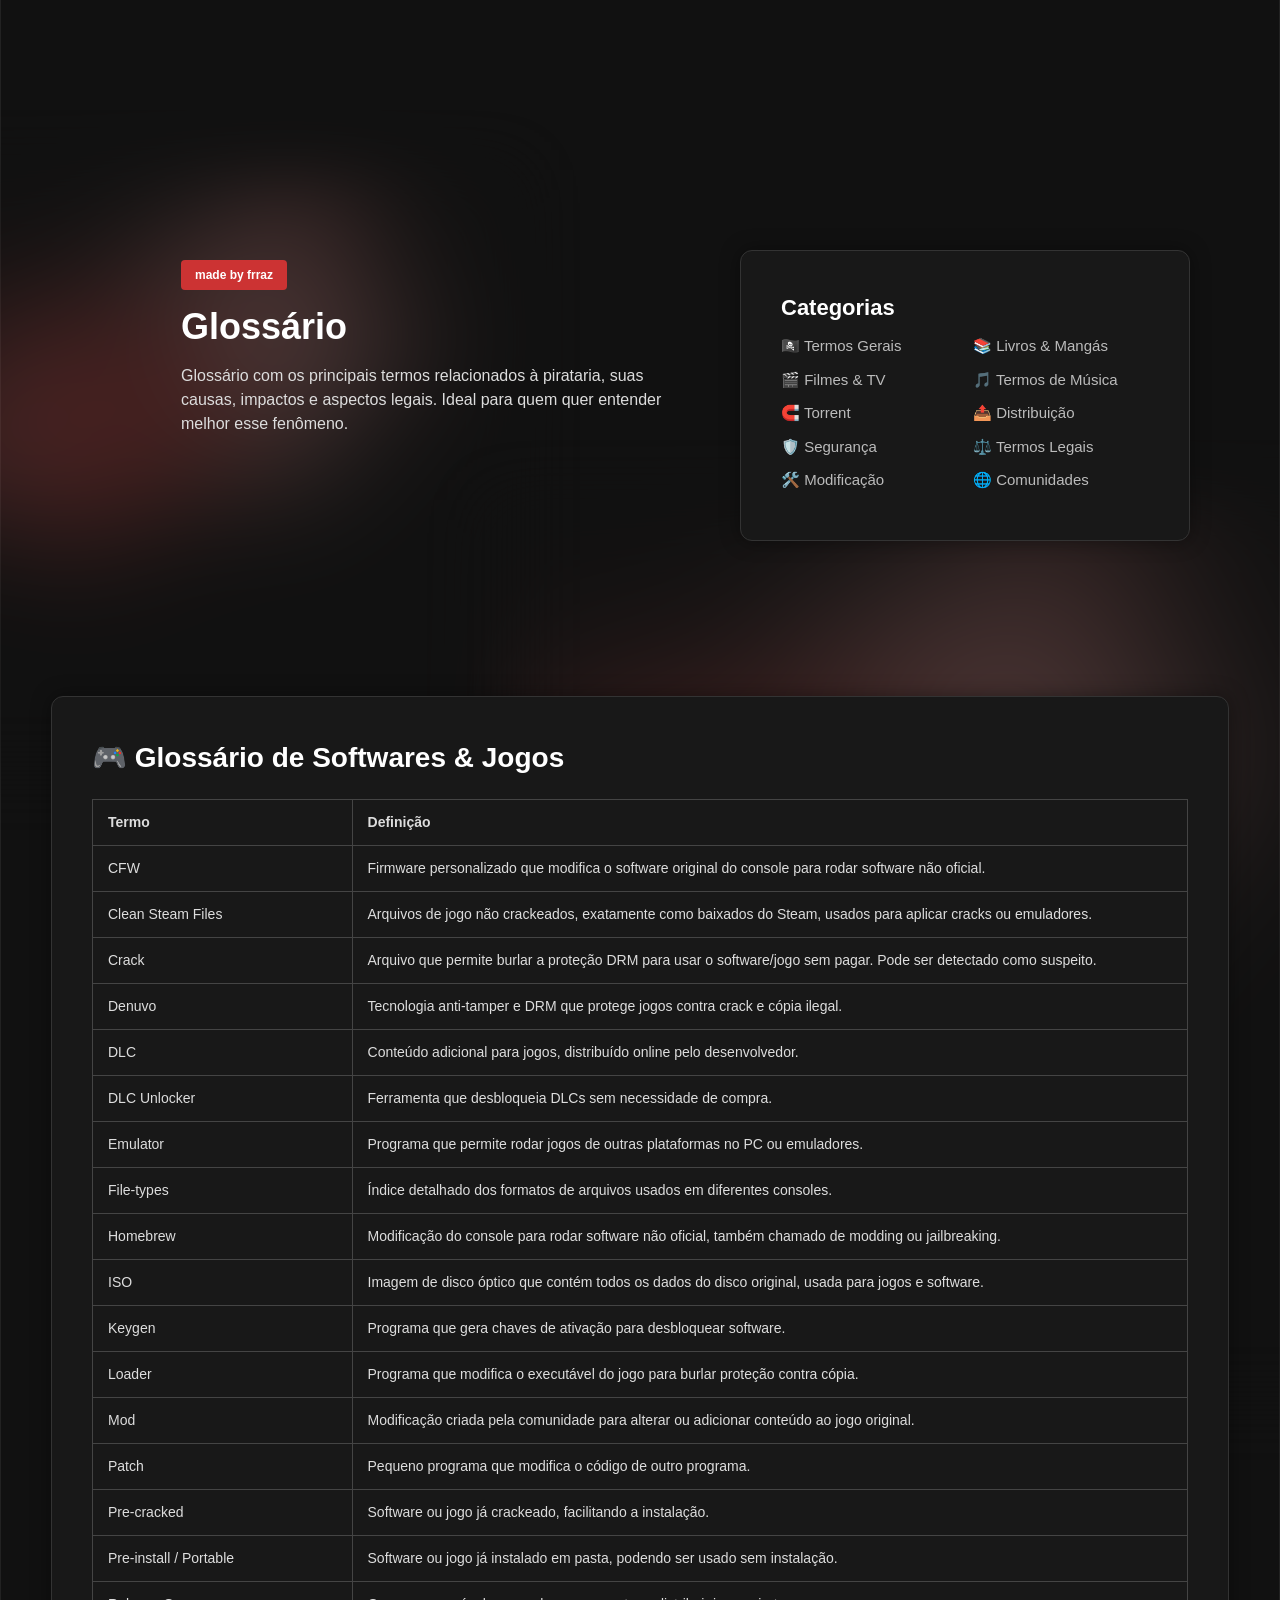
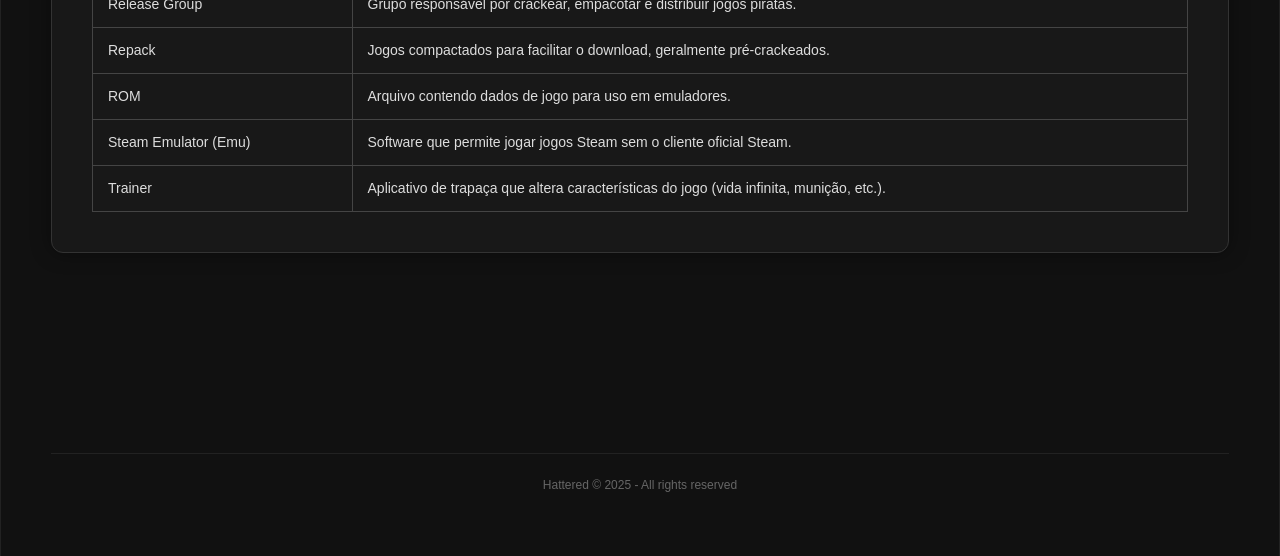
<file: pages/glossary/software_games.html>
<!DOCTYPE html>
<html lang="pt">
<head>
  <meta charset="UTF-8" />
  <meta name="viewport" content="width=device-width, initial-scale=1" />
  <link rel="icon" href="../../hattered_welcome1.svg" type="image/svg+xml" />
  <title>Hattered - Glossary</title>
  <link rel="stylesheet" href="../glossary.css" />
  <style>
    /* Esconde permanentemente todo o conteúdo em inglês */
    .lang-en {
      display: none;
    }
    /* Mostra permanentemente todo o conteúdo em português */
    .lang-pt {
      display: inline !important; 
    }
  </style>
</head>
<body>
  <div class="container">

    <img src="../../pages/assets/index.html/blur_index1.png" alt="Blur Top Left" class="blur-image blur-top-left" />
    <img src="../../pages/assets/index.html/blur_index1.png" alt="Blur Right Center" class="blur-image blur-right-center" />

    <div class="top-content">
      <div class="social-icons"></div>


      <div class="left-block">
        <span class="badge">made by frraz</span>
        <h1 class="page-title">
          <span class="lang-en">Glossary</span>
          <span class="lang-pt" style="display:none;">Glossário</span>
        </h1>
        <p class="description">
          <span class="lang-en">Glossary of key terms related to piracy, its causes, impacts, and legal aspects. Perfect for those who want to better understand this phenomenon.</span>
          <span class="lang-pt" style="display:none;">Glossário com os principais termos relacionados à pirataria, suas causas, impactos e aspectos legais. Ideal para quem quer entender melhor esse fenômeno.</span>
        </p>
      </div>

<div class="features-section">
  <h2>
    <span class="lang-en">Categories</span>
    <span class="lang-pt" style="display:none;">Categorias</span>
  </h2>
  <ul>
    <li><a href="../glossary.html"><span class="lang-en">🏴‍☠️ General Terms</span><span class="lang-pt" style="display:none;">🏴‍☠️ Termos Gerais</span></a></li>
    <li><a href="books_mangas.html"><span class="lang-en">📚 Books & Manga</span><span class="lang-pt" style="display:none;">📚 Livros & Mangás</span></a></li>
    <li><a href="movies_tv.html"><span class="lang-en">🎬 Movies & TV</span><span class="lang-pt" style="display:none;">🎬 Filmes & TV</span></a></li>
    <li><a href="music.html"><span class="lang-en">🎵 Music Terms</span><span class="lang-pt" style="display:none;">🎵 Termos de Música</span></a></li>
    <li><a href="torrent_terms.html"><span class="lang-en">🧲 Torrent</span><span class="lang-pt" style="display:none;">🧲 Torrent</span></a></li>
    <li><a href="distribution.html"><span class="lang-en">📤 Distribution</span><span class="lang-pt" style="display:none;">📤 Distribuição</span></a></li>
    <li><a href="security_privacy.html"><span class="lang-en">🛡️ Security & Privacy</span><span class="lang-pt" style="display:none;">🛡️ Segurança</span></a></li>
    <li><a href="legal_terms.html"><span class="lang-en">⚖️ Legal Terms</span><span class="lang-pt" style="display:none;">⚖️ Termos Legais</span></a></li>
    <li><a href="content_mod.html"><span class="lang-en">🛠️ Content Mod</span><span class="lang-pt" style="display:none;">🛠️ Modificação</span></a></li>
    <li><a href="communities.html"><span class="lang-en">🌐 Communities</span><span class="lang-pt" style="display:none;">🌐 Comunidades</span></a></li>
  </ul>
</div>
    </div>

<section class="terms-section">
  <h2>
    <span class="lang-en">🎮 Glossary of Software & Games</span>
    <span class="lang-pt" style="display:none;">🎮 Glossário de Softwares & Jogos</span>
  </h2>
  <table class="terms-table">
    <thead>
      <tr>
        <th><span class="lang-en">Term</span><span class="lang-pt" style="display:none;">Termo</span></th>
        <th><span class="lang-en">Definition</span><span class="lang-pt" style="display:none;">Definição</span></th>
      </tr>
    </thead>
    <tbody>
      <tr>
        <td><span class="lang-en">CFW</span><span class="lang-pt" style="display:none;">CFW</span></td>
        <td><span class="lang-en">Custom firmware altering original system software to run unofficial software.</span><span class="lang-pt" style="display:none;">Firmware personalizado que modifica o software original do console para rodar software não oficial.</span></td>
      </tr>
      <tr>
        <td><span class="lang-en">Clean Steam Files</span><span class="lang-pt" style="display:none;">Clean Steam Files</span></td>
        <td><span class="lang-en">Game files not cracked, downloaded directly from Steam, used to apply cracks or emulators.</span><span class="lang-pt" style="display:none;">Arquivos de jogo não crackeados, exatamente como baixados do Steam, usados para aplicar cracks ou emuladores.</span></td>
      </tr>
      <tr>
        <td><span class="lang-en">Crack</span><span class="lang-pt" style="display:none;">Crack</span></td>
        <td><span class="lang-en">File that bypasses DRM protection to use software/game without paying. May be flagged by antivirus.</span><span class="lang-pt" style="display:none;">Arquivo que permite burlar a proteção DRM para usar o software/jogo sem pagar. Pode ser detectado como suspeito.</span></td>
      </tr>
      <tr>
        <td><span class="lang-en">Denuvo</span><span class="lang-pt" style="display:none;">Denuvo</span></td>
        <td><span class="lang-en">Anti-tamper DRM tech designed to protect games from cracking and illegal copying.</span><span class="lang-pt" style="display:none;">Tecnologia anti-tamper e DRM que protege jogos contra crack e cópia ilegal.</span></td>
      </tr>
      <tr>
        <td><span class="lang-en">DLC</span><span class="lang-pt" style="display:none;">DLC</span></td>
        <td><span class="lang-en">Downloadable content for games distributed online by the publisher.</span><span class="lang-pt" style="display:none;">Conteúdo adicional para jogos, distribuído online pelo desenvolvedor.</span></td>
      </tr>
      <tr>
        <td><span class="lang-en">DLC Unlocker</span><span class="lang-pt" style="display:none;">DLC Unlocker</span></td>
        <td><span class="lang-en">Software tool that unlocks DLC content without purchase.</span><span class="lang-pt" style="display:none;">Ferramenta que desbloqueia DLCs sem necessidade de compra.</span></td>
      </tr>
      <tr>
        <td><span class="lang-en">Emulator</span><span class="lang-pt" style="display:none;">Emulator</span></td>
        <td><span class="lang-en">Software that allows running games from other platforms on PC or emulators.</span><span class="lang-pt" style="display:none;">Programa que permite rodar jogos de outras plataformas no PC ou emuladores.</span></td>
      </tr>
      <tr>
        <td><span class="lang-en">File-types</span><span class="lang-pt" style="display:none;">File-types</span></td>
        <td><span class="lang-en">Detailed index of file formats used by different consoles.</span><span class="lang-pt" style="display:none;">Índice detalhado dos formatos de arquivos usados em diferentes consoles.</span></td>
      </tr>
      <tr>
        <td><span class="lang-en">Homebrew</span><span class="lang-pt" style="display:none;">Homebrew</span></td>
        <td><span class="lang-en">Modding or hacking consoles to run unofficial software.</span><span class="lang-pt" style="display:none;">Modificação do console para rodar software não oficial, também chamado de modding ou jailbreaking.</span></td>
      </tr>
      <tr>
        <td><span class="lang-en">ISO</span><span class="lang-pt" style="display:none;">ISO</span></td>
        <td><span class="lang-en">Optical disc image file containing all data from original disc, used for games and software.</span><span class="lang-pt" style="display:none;">Imagem de disco óptico que contém todos os dados do disco original, usada para jogos e software.</span></td>
      </tr>
      <tr>
        <td><span class="lang-en">Keygen</span><span class="lang-pt" style="display:none;">Keygen</span></td>
        <td><span class="lang-en">Program that generates activation keys to unlock software.</span><span class="lang-pt" style="display:none;">Programa que gera chaves de ativação para desbloquear software.</span></td>
      </tr>
      <tr>
        <td><span class="lang-en">Loader</span><span class="lang-pt" style="display:none;">Loader</span></td>
        <td><span class="lang-en">Program that modifies a game's executable to bypass copy protection.</span><span class="lang-pt" style="display:none;">Programa que modifica o executável do jogo para burlar proteção contra cópia.</span></td>
      </tr>
      <tr>
        <td><span class="lang-en">Mod</span><span class="lang-pt" style="display:none;">Mod</span></td>
        <td><span class="lang-en">Community-created modification altering or adding content to original game.</span><span class="lang-pt" style="display:none;">Modificação criada pela comunidade para alterar ou adicionar conteúdo ao jogo original.</span></td>
      </tr>
      <tr>
        <td><span class="lang-en">Patch</span><span class="lang-pt" style="display:none;">Patch</span></td>
        <td><span class="lang-en">Small program that modifies the machine code of another program.</span><span class="lang-pt" style="display:none;">Pequeno programa que modifica o código de outro programa.</span></td>
      </tr>
      <tr>
        <td><span class="lang-en">Pre-cracked</span><span class="lang-pt" style="display:none;">Pre-cracked</span></td>
        <td><span class="lang-en">Game or software files already cracked, simplifying installation.</span><span class="lang-pt" style="display:none;">Software ou jogo já crackeado, facilitando a instalação.</span></td>
      </tr>
      <tr>
        <td><span class="lang-en">Pre-install / Portable</span><span class="lang-pt" style="display:none;">Pre-install / Portable</span></td>
        <td><span class="lang-en">Games or software pre-installed in folders, usable without installation.</span><span class="lang-pt" style="display:none;">Software ou jogo já instalado em pasta, podendo ser usado sem instalação.</span></td>
      </tr>
      <tr>
        <td><span class="lang-en">Release Group</span><span class="lang-pt" style="display:none;">Release Group</span></td>
        <td><span class="lang-en">Group responsible for cracking, packaging, and distributing pirated games.</span><span class="lang-pt" style="display:none;">Grupo responsável por crackear, empacotar e distribuir jogos piratas.</span></td>
      </tr>
      <tr>
        <td><span class="lang-en">Repack</span><span class="lang-pt" style="display:none;">Repack</span></td>
        <td><span class="lang-en">Compressed games for easier download, often pre-cracked.</span><span class="lang-pt" style="display:none;">Jogos compactados para facilitar o download, geralmente pré-crackeados.</span></td>
      </tr>
      <tr>
        <td><span class="lang-en">ROM</span><span class="lang-pt" style="display:none;">ROM</span></td>
        <td><span class="lang-en">File containing game data used with emulators.</span><span class="lang-pt" style="display:none;">Arquivo contendo dados de jogo para uso em emuladores.</span></td>
      </tr>
      <tr>
        <td><span class="lang-en">Steam Emulator (Emu)</span><span class="lang-pt" style="display:none;">Steam Emulator (Emu)</span></td>
        <td><span class="lang-en">Software allowing users to play Steam games without the official Steam client.</span><span class="lang-pt" style="display:none;">Software que permite jogar jogos Steam sem o cliente oficial Steam.</span></td>
      </tr>
      <tr>
        <td><span class="lang-en">Trainer</span><span class="lang-pt" style="display:none;">Trainer</span></td>
        <td><span class="lang-en">Cheat app that alters game features (god mode, unlimited ammo, etc.).</span><span class="lang-pt" style="display:none;">Aplicativo de trapaça que altera características do jogo (vida infinita, munição, etc.).</span></td>
      </tr>
    </tbody>
  </table>
</section>




    <footer class="footer">
      Hattered © 2025 - All rights reserved
    </footer>
  </div>


</body>
</html>
</file>
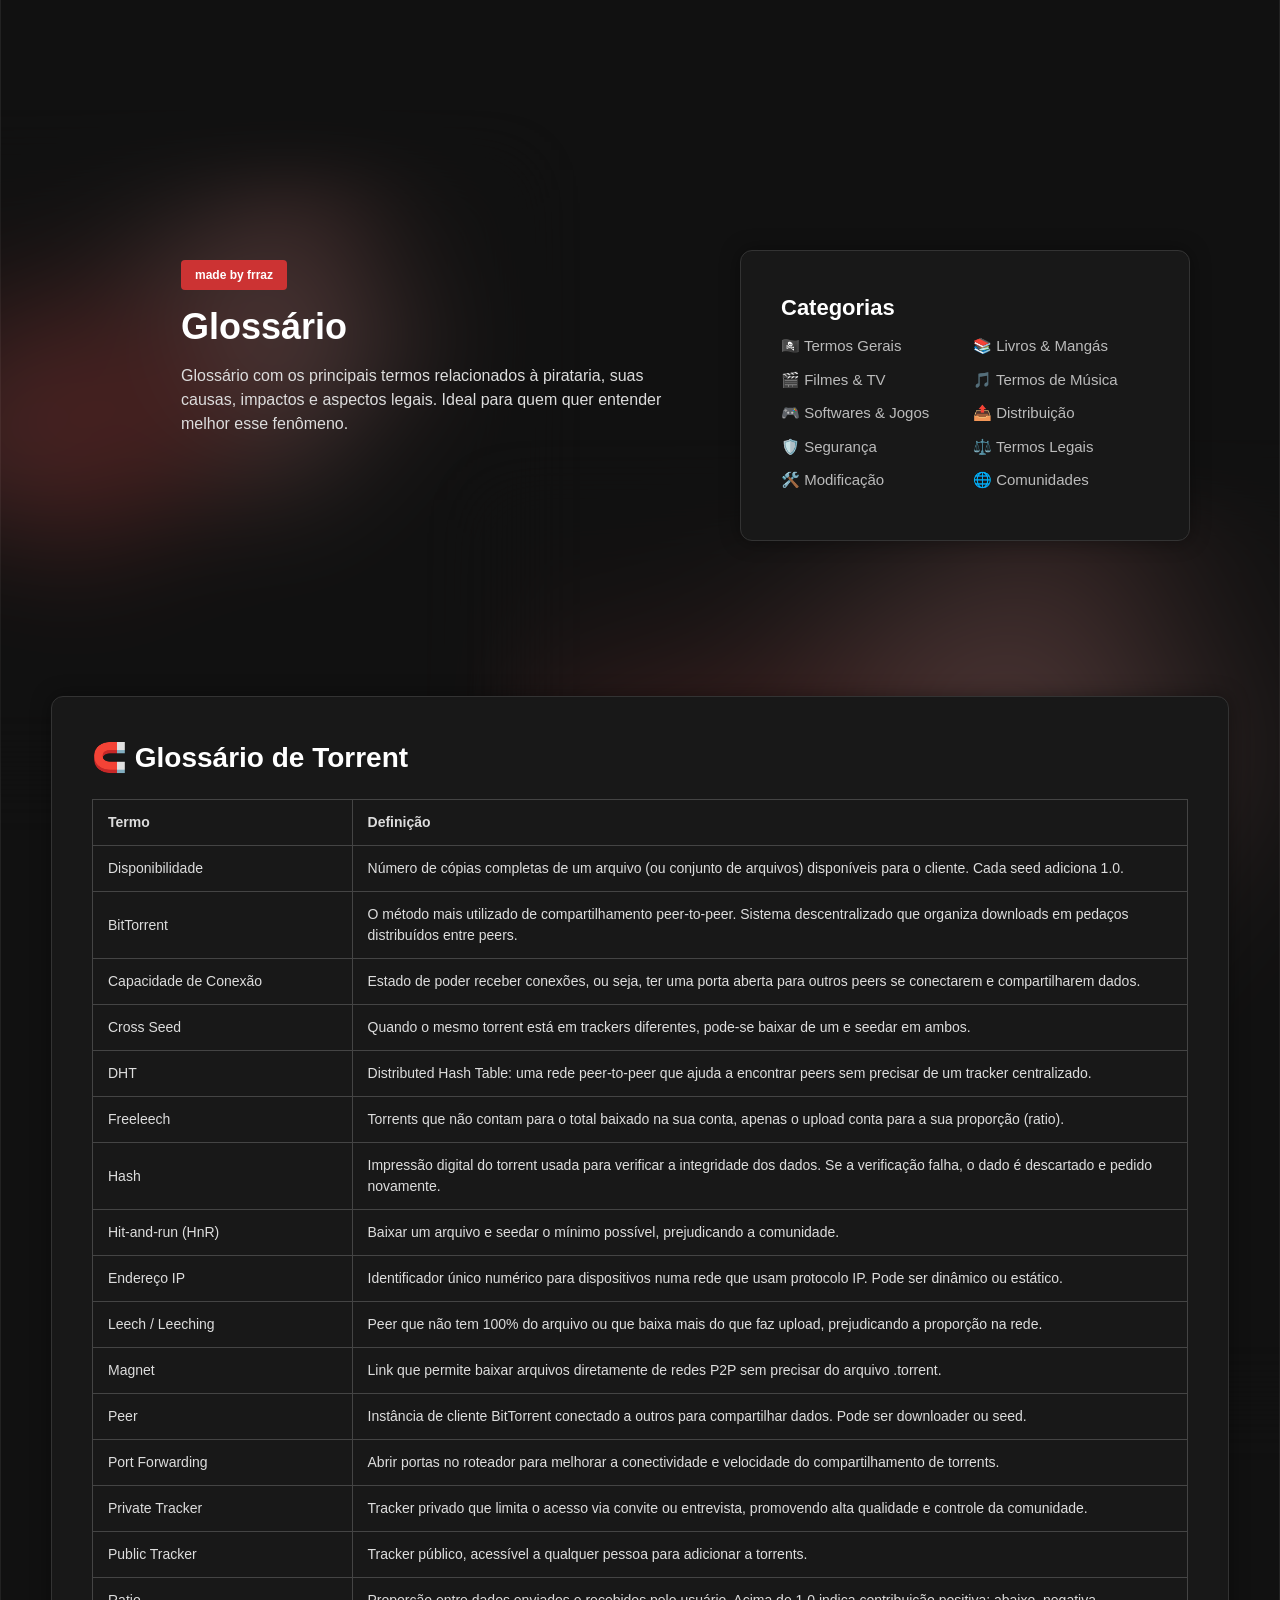
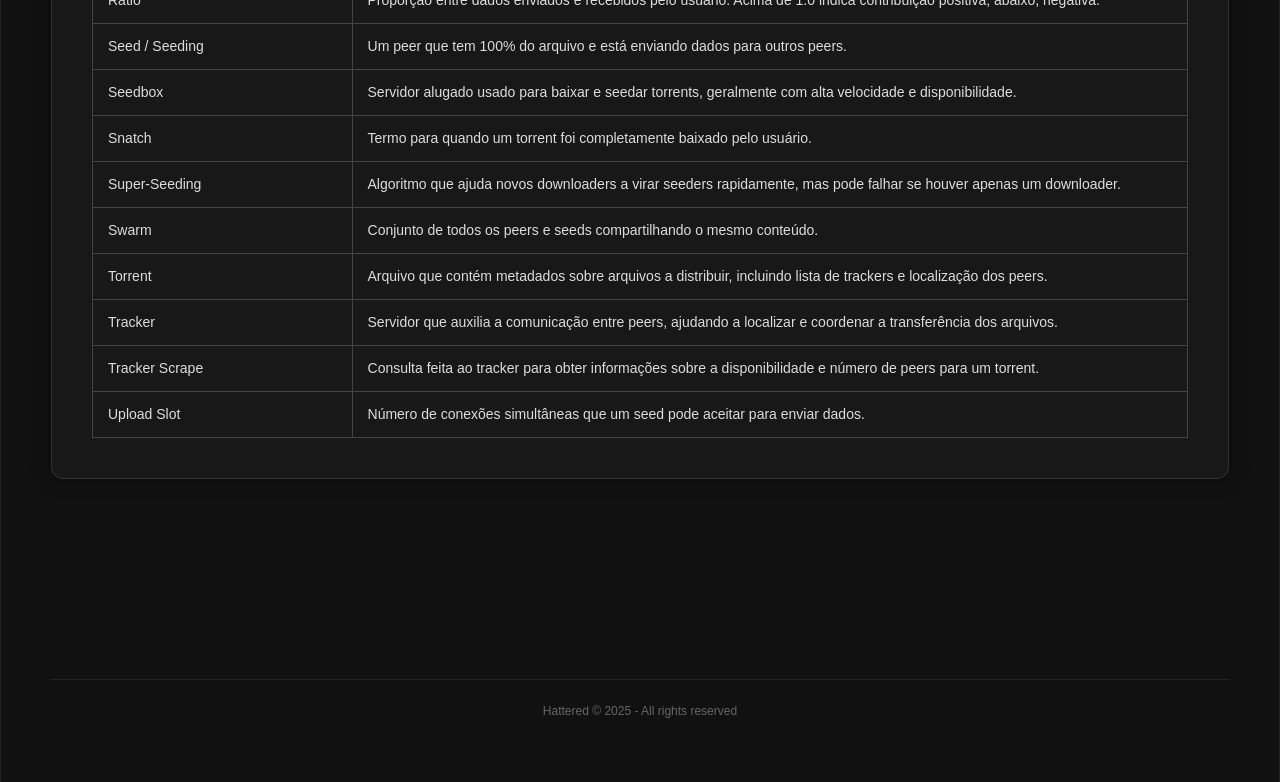
<file: pages/glossary/torrent_terms.html>
<!DOCTYPE html>
<html lang="pt">
<head>
  <meta charset="UTF-8" />
  <meta name="viewport" content="width=device-width, initial-scale=1" />
  <link rel="icon" href="../../hattered_welcome1.svg" type="image/svg+xml" />
  <title>Hattered - Glossary</title>
  <link rel="stylesheet" href="../glossary.css" />
  <style>
    /* Esconde permanentemente todo o conteúdo em inglês */
    .lang-en {
      display: none;
    }
    /* Mostra permanentemente todo o conteúdo em português */
    .lang-pt {
      display: inline !important; 
    }
  </style>
</head>
<body>
  <div class="container">

    <img src="../../pages/assets/index.html/blur_index1.png" alt="Blur Top Left" class="blur-image blur-top-left" />
    <img src="../../pages/assets/index.html/blur_index1.png" alt="Blur Right Center" class="blur-image blur-right-center" />

    <div class="top-content">
      <div class="social-icons"></div>


      <div class="left-block">
        <span class="badge">made by frraz</span>
        <h1 class="page-title">
          <span class="lang-en">Glossary</span>
          <span class="lang-pt" style="display:none;">Glossário</span>
        </h1>
        <p class="description">
          <span class="lang-en">Glossary of key terms related to piracy, its causes, impacts, and legal aspects. Perfect for those who want to better understand this phenomenon.</span>
          <span class="lang-pt" style="display:none;">Glossário com os principais termos relacionados à pirataria, suas causas, impactos e aspectos legais. Ideal para quem quer entender melhor esse fenômeno.</span>
        </p>
      </div>
      

<div class="features-section">
  <h2>
    <span class="lang-en">Categories</span>
    <span class="lang-pt" style="display:none;">Categorias</span>
  </h2>
  <ul>
    <li><a href="../glossary.html"><span class="lang-en">🏴‍☠️ General Terms</span><span class="lang-pt" style="display:none;">🏴‍☠️ Termos Gerais</span></a></li>
    <li><a href="books_mangas.html"><span class="lang-en">📚 Books & Manga</span><span class="lang-pt" style="display:none;">📚 Livros & Mangás</span></a></li>
    <li><a href="movies_tv.html"><span class="lang-en">🎬 Movies & TV</span><span class="lang-pt" style="display:none;">🎬 Filmes & TV</span></a></li>
    <li><a href="music.html"><span class="lang-en">🎵 Music Terms</span><span class="lang-pt" style="display:none;">🎵 Termos de Música</span></a></li>
    <li><a href="software_games.html"><span class="lang-en">🎮 Software & Games</span><span class="lang-pt" style="display:none;">🎮 Softwares & Jogos</span></a></li>
    <li><a href="distribution.html"><span class="lang-en">📤 Distribution</span><span class="lang-pt" style="display:none;">📤 Distribuição</span></a></li>
    <li><a href="security_privacy.html"><span class="lang-en">🛡️ Security & Privacy</span><span class="lang-pt" style="display:none;">🛡️ Segurança</span></a></li>
    <li><a href="legal_terms.html"><span class="lang-en">⚖️ Legal Terms</span><span class="lang-pt" style="display:none;">⚖️ Termos Legais</span></a></li>
    <li><a href="content_mod.html"><span class="lang-en">🛠️ Content Mod</span><span class="lang-pt" style="display:none;">🛠️ Modificação</span></a></li>
    <li><a href="communities.html"><span class="lang-en">🌐 Communities</span><span class="lang-pt" style="display:none;">🌐 Comunidades</span></a></li>
  </ul>
</div>
    </div>


<section class="terms-section">
  <h2>
    <span class="lang-en">🧲 Glossary of Torrent</span>
    <span class="lang-pt" style="display:none;">🧲 Glossário de Torrent</span>
  </h2>
  <table class="terms-table">
    <thead>
      <tr>
        <th><span class="lang-en">Term</span><span class="lang-pt" style="display:none;">Termo</span></th>
        <th><span class="lang-en">Definition</span><span class="lang-pt" style="display:none;">Definição</span></th>
      </tr>
    </thead>
    <tbody>
      <tr>
        <td><span class="lang-en">Availability</span><span class="lang-pt" style="display:none;">Disponibilidade</span></td>
        <td><span class="lang-en">Number of full copies of a file (or set of files) available to the client. Each seed adds 1.0.</span><span class="lang-pt" style="display:none;">Número de cópias completas de um arquivo (ou conjunto de arquivos) disponíveis para o cliente. Cada seed adiciona 1.0.</span></td>
      </tr>
      <tr>
        <td><span class="lang-en">BitTorrent</span><span class="lang-pt" style="display:none;">BitTorrent</span></td>
        <td><span class="lang-en">The most widely used peer-to-peer filesharing system. Decentralized and splits downloads into pieces from peers.</span><span class="lang-pt" style="display:none;">O método mais utilizado de compartilhamento peer-to-peer. Sistema descentralizado que organiza downloads em pedaços distribuídos entre peers.</span></td>
      </tr>
      <tr>
        <td><span class="lang-en">Connectability</span><span class="lang-pt" style="display:none;">Capacidade de Conexão</span></td>
        <td><span class="lang-en">The state of being connectable with an open port allowing peers to connect and share data.</span><span class="lang-pt" style="display:none;">Estado de poder receber conexões, ou seja, ter uma porta aberta para outros peers se conectarem e compartilharem dados.</span></td>
      </tr>
      <tr>
        <td><span class="lang-en">Cross Seed</span><span class="lang-pt" style="display:none;">Cross Seed</span></td>
        <td><span class="lang-en">When the same torrent is on different trackers, you can download from one and seed to both.</span><span class="lang-pt" style="display:none;">Quando o mesmo torrent está em trackers diferentes, pode-se baixar de um e seedar em ambos.</span></td>
      </tr>
      <tr>
        <td><span class="lang-en">DHT</span><span class="lang-pt" style="display:none;">DHT</span></td>
        <td><span class="lang-en">Distributed Hash Table: a peer-to-peer network to find peers without a central tracker.</span><span class="lang-pt" style="display:none;">Distributed Hash Table: uma rede peer-to-peer que ajuda a encontrar peers sem precisar de um tracker centralizado.</span></td>
      </tr>
      <tr>
        <td><span class="lang-en">Freeleech</span><span class="lang-pt" style="display:none;">Freeleech</span></td>
        <td><span class="lang-en">Torrents that don’t count toward your downloaded total, only upload counts toward your ratio.</span><span class="lang-pt" style="display:none;">Torrents que não contam para o total baixado na sua conta, apenas o upload conta para a sua proporção (ratio).</span></td>
      </tr>
      <tr>
        <td><span class="lang-en">Hash</span><span class="lang-pt" style="display:none;">Hash</span></td>
        <td><span class="lang-en">Digital fingerprint used to verify data integrity. If verification fails, data is discarded and re-requested.</span><span class="lang-pt" style="display:none;">Impressão digital do torrent usada para verificar a integridade dos dados. Se a verificação falha, o dado é descartado e pedido novamente.</span></td>
      </tr>
      <tr>
        <td><span class="lang-en">Hit-and-run (HnR)</span><span class="lang-pt" style="display:none;">Hit-and-run (HnR)</span></td>
        <td><span class="lang-en">Downloading a file and seeding as little as possible, harming the swarm.</span><span class="lang-pt" style="display:none;">Baixar um arquivo e seedar o mínimo possível, prejudicando a comunidade.</span></td>
      </tr>
      <tr>
        <td><span class="lang-en">IP Address</span><span class="lang-pt" style="display:none;">Endereço IP</span></td>
        <td><span class="lang-en">Unique numeric identifier for devices on an IP network. Can be dynamic or static.</span><span class="lang-pt" style="display:none;">Identificador único numérico para dispositivos numa rede que usam protocolo IP. Pode ser dinâmico ou estático.</span></td>
      </tr>
      <tr>
        <td><span class="lang-en">Leech / Leeching</span><span class="lang-pt" style="display:none;">Leech / Leeching</span></td>
        <td><span class="lang-en">Peer without 100% of the file or one who downloads more than uploads, negatively affecting the ratio.</span><span class="lang-pt" style="display:none;">Peer que não tem 100% do arquivo ou que baixa mais do que faz upload, prejudicando a proporção na rede.</span></td>
      </tr>
      <tr>
        <td><span class="lang-en">Magnet</span><span class="lang-pt" style="display:none;">Magnet</span></td>
        <td><span class="lang-en">Link that enables downloading files directly from P2P networks without the .torrent file.</span><span class="lang-pt" style="display:none;">Link que permite baixar arquivos diretamente de redes P2P sem precisar do arquivo .torrent.</span></td>
      </tr>
      <tr>
        <td><span class="lang-en">Peer</span><span class="lang-pt" style="display:none;">Peer</span></td>
        <td><span class="lang-en">Instance of a BitTorrent client connected to others for data sharing. Can be downloader or seed.</span><span class="lang-pt" style="display:none;">Instância de cliente BitTorrent conectado a outros para compartilhar dados. Pode ser downloader ou seed.</span></td>
      </tr>
      <tr>
        <td><span class="lang-en">Port Forwarding</span><span class="lang-pt" style="display:none;">Port Forwarding</span></td>
        <td><span class="lang-en">Opening router ports to improve connectivity and speed in torrent sharing.</span><span class="lang-pt" style="display:none;">Abrir portas no roteador para melhorar a conectividade e velocidade do compartilhamento de torrents.</span></td>
      </tr>
      <tr>
        <td><span class="lang-en">Private Tracker</span><span class="lang-pt" style="display:none;">Private Tracker</span></td>
        <td><span class="lang-en">Private tracker that restricts access via invitation or interview, promoting high quality and community control.</span><span class="lang-pt" style="display:none;">Tracker privado que limita o acesso via convite ou entrevista, promovendo alta qualidade e controle da comunidade.</span></td>
      </tr>
      <tr>
        <td><span class="lang-en">Public Tracker</span><span class="lang-pt" style="display:none;">Public Tracker</span></td>
        <td><span class="lang-en">Public tracker open for anyone to add to torrents.</span><span class="lang-pt" style="display:none;">Tracker público, acessível a qualquer pessoa para adicionar a torrents.</span></td>
      </tr>
      <tr>
        <td><span class="lang-en">Ratio</span><span class="lang-pt" style="display:none;">Ratio</span></td>
        <td><span class="lang-en">Ratio between uploaded and downloaded data by a user. Above 1.0 is positive, below is negative.</span><span class="lang-pt" style="display:none;">Proporção entre dados enviados e recebidos pelo usuário. Acima de 1.0 indica contribuição positiva; abaixo, negativa.</span></td>
      </tr>
      <tr>
        <td><span class="lang-en">Seed / Seeding</span><span class="lang-pt" style="display:none;">Seed / Seeding</span></td>
        <td><span class="lang-en">A peer that has 100% of the file and uploads to others.</span><span class="lang-pt" style="display:none;">Um peer que tem 100% do arquivo e está enviando dados para outros peers.</span></td>
      </tr>
      <tr>
        <td><span class="lang-en">Seedbox</span><span class="lang-pt" style="display:none;">Seedbox</span></td>
        <td><span class="lang-en">Rented server used to download and seed torrents, usually with high speed and uptime.</span><span class="lang-pt" style="display:none;">Servidor alugado usado para baixar e seedar torrents, geralmente com alta velocidade e disponibilidade.</span></td>
      </tr>
      <tr>
        <td><span class="lang-en">Snatch</span><span class="lang-pt" style="display:none;">Snatch</span></td>
        <td><span class="lang-en">Term for when a torrent has been fully downloaded by the user.</span><span class="lang-pt" style="display:none;">Termo para quando um torrent foi completamente baixado pelo usuário.</span></td>
      </tr>
      <tr>
        <td><span class="lang-en">Super-Seeding</span><span class="lang-pt" style="display:none;">Super-Seeding</span></td>
        <td><span class="lang-en">Algorithm to help new downloaders become seeders faster but can fail if only one downloader exists.</span><span class="lang-pt" style="display:none;">Algoritmo que ajuda novos downloaders a virar seeders rapidamente, mas pode falhar se houver apenas um downloader.</span></td>
      </tr>
      <tr>
        <td><span class="lang-en">Swarm</span><span class="lang-pt" style="display:none;">Swarm</span></td>
        <td><span class="lang-en">Group of all peers and seeds sharing the same content.</span><span class="lang-pt" style="display:none;">Conjunto de todos os peers e seeds compartilhando o mesmo conteúdo.</span></td>
      </tr>
      <tr>
        <td><span class="lang-en">Torrent</span><span class="lang-pt" style="display:none;">Torrent</span></td>
        <td><span class="lang-en">File containing metadata about files to distribute, including tracker list and peer locations.</span><span class="lang-pt" style="display:none;">Arquivo que contém metadados sobre arquivos a distribuir, incluindo lista de trackers e localização dos peers.</span></td>
      </tr>
      <tr>
        <td><span class="lang-en">Tracker</span><span class="lang-pt" style="display:none;">Tracker</span></td>
        <td><span class="lang-en">Server assisting communication between peers, helping locate and coordinate file transfer.</span><span class="lang-pt" style="display:none;">Servidor que auxilia a comunicação entre peers, ajudando a localizar e coordenar a transferência dos arquivos.</span></td>
      </tr>
      <tr>
        <td><span class="lang-en">Tracker Scrape</span><span class="lang-pt" style="display:none;">Tracker Scrape</span></td>
        <td><span class="lang-en">Query to tracker to get info on availability and number of peers for a torrent.</span><span class="lang-pt" style="display:none;">Consulta feita ao tracker para obter informações sobre a disponibilidade e número de peers para um torrent.</span></td>
      </tr>
      <tr>
        <td><span class="lang-en">Upload Slot</span><span class="lang-pt" style="display:none;">Upload Slot</span></td>
        <td><span class="lang-en">Number of simultaneous connections a seed can accept to upload data.</span><span class="lang-pt" style="display:none;">Número de conexões simultâneas que um seed pode aceitar para enviar dados.</span></td>
      </tr>
    </tbody>
  </table>
</section>




    <footer class="footer">
      Hattered © 2025 - All rights reserved
    </footer>
  </div>


</body>
</html>
</file>
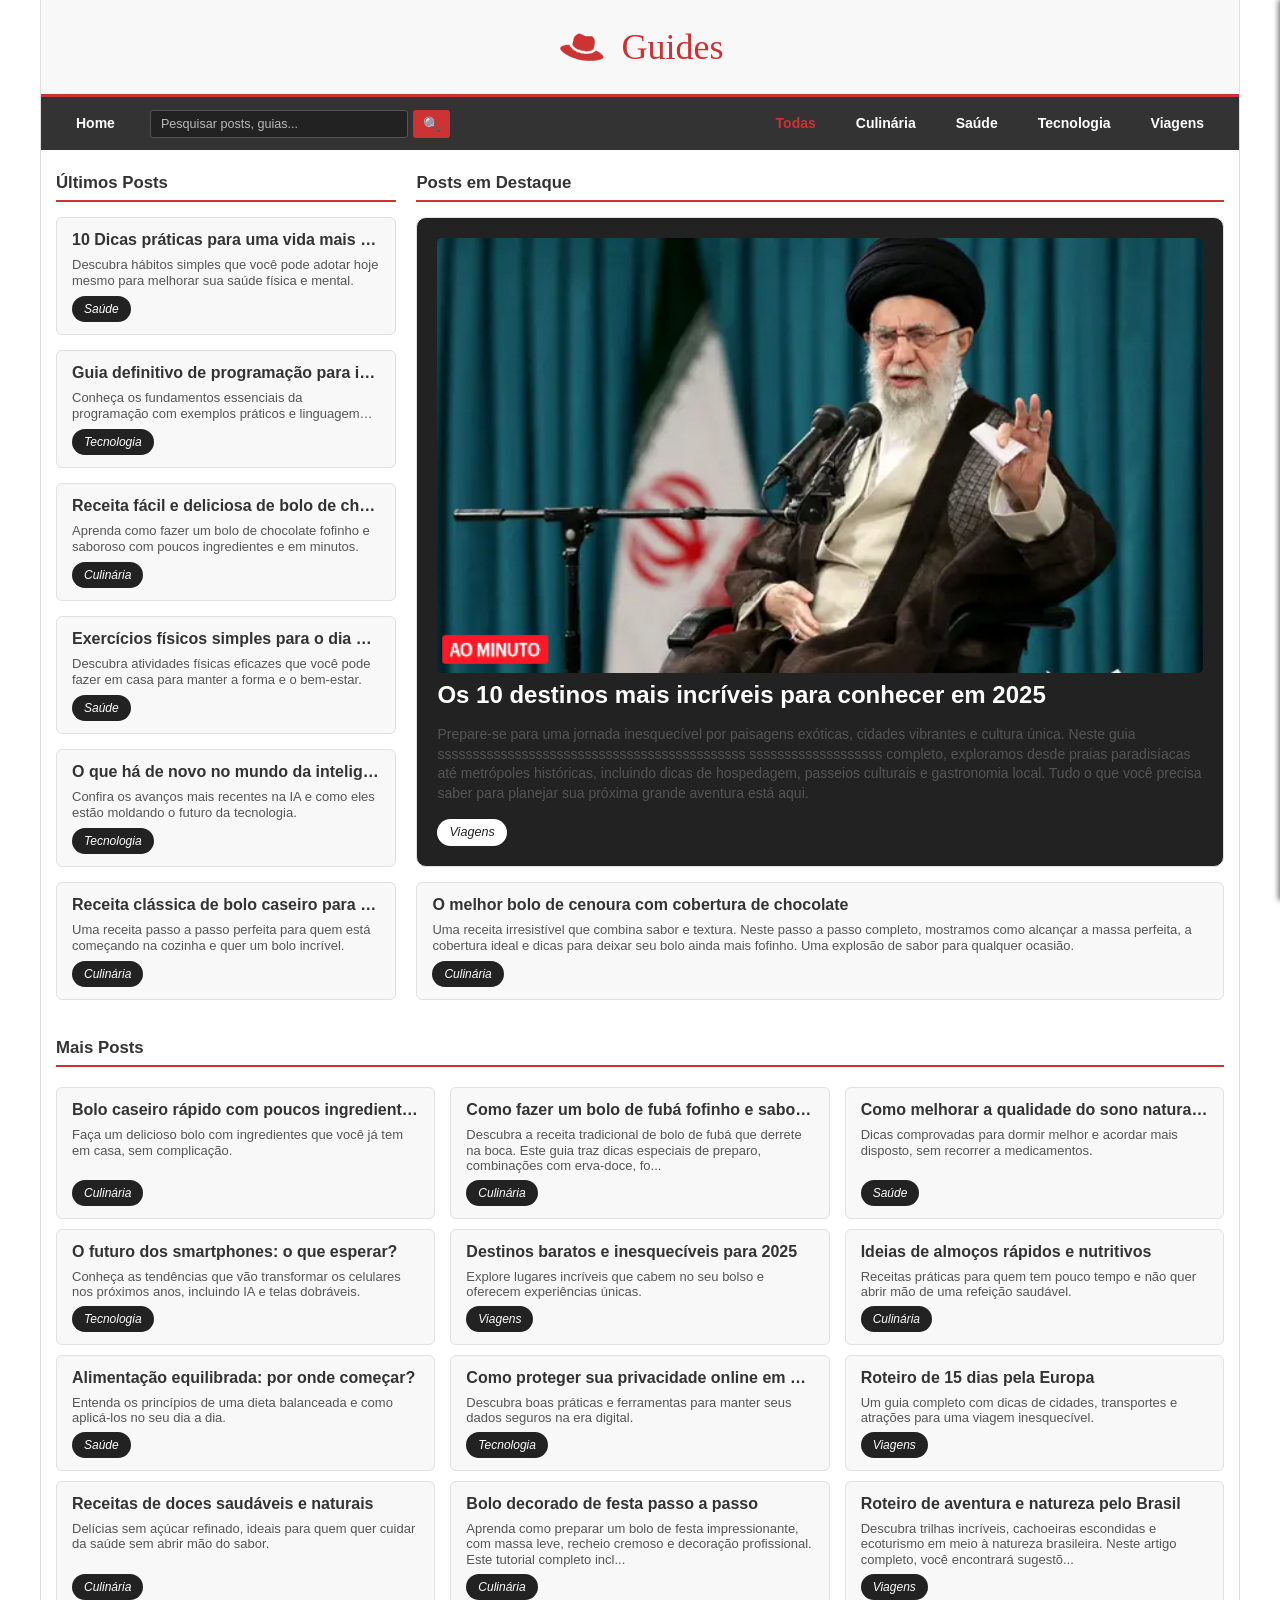
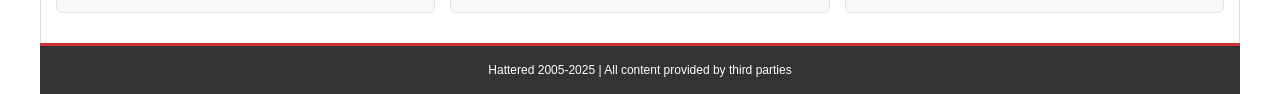
<file: pages/guides/guides.html>
<!DOCTYPE html>
<html lang="pt-BR">
<head>
    <meta charset="UTF-8" />
    <!-- LINHA CRUCIAL ADICIONADA: Resolve o problema do zoom e do layout -->
    <meta name="viewport" content="width=device-width, initial-scale=1.0" />
    <title>Guides</title>
    <link rel="icon" href="hattered_logo.svg" type="image/svg+xml" />
    <link rel="stylesheet" href="guide.css" />
</head>
<body>
    <div class="container">
        <div class="header">
            <div class="logo" style="display:flex; align-items:center;">
                <img src="hattered_logo.svg" alt="Hattered Logo" />
                Guides
            </div>
            <div class="counter"></div>
        </div>

        <div class="nav">
            <a href="../home.html">Home</a>
            <div class="dropdown"></div>
            <div class="dropdown">
                <div class="dropdown-content">
                    <a href="guides.html">Guides</a>
                </div>
            </div>

            <div class="search-container">
                <input type="text" id="searchInput" placeholder="Pesquisar notícias..." aria-label="Pesquisar notícias" />
                <button id="searchButton" aria-label="Pesquisar">&#128269;</button>
            </div>

            <div class="nav-categories"></div>

            <button class="menu-toggle" aria-label="Toggle Categories Menu">&#9776;</button>
        </div>

        <div class="content two-columns">
            <div class="left-column">
                <h3>Últimos Posts</h3>
                <div class="latest-posts">
                </div>
            </div>
            <div class="main-column">
                <h3>Posts em Destaque</h3>
                <div class="main-news">
                </div>
            </div>
        </div>

        <div class="more-posts-section">
            <h3>Mais Posts</h3>
            <div class="more-posts-grid">
            </div>
        </div>
        </div>

    <div class="footer">
        Hattered 2005-2025 | All content provided by third parties
    </div>

    <div class="sidebar">
        <div class="sidebar-header">
            <h3>Categorias</h3>
            <button class="close-sidebar" aria-label="Close Categories Menu">&times;</button>
        </div>
        <div class="sidebar-content">
        </div>
    </div>

    <!-- AVISO DE ORIENTAÇÃO PARA TABLET -->
    <div id="orientation-warning">
        <div class="warning-content">
            <p>Para a melhor experiência, recomendamos que utilize este site com o dispositivo na horizontal.</p>
            <button id="dismiss-warning-btn">Eu entendo</button>
        </div>
    </div>

    <script src="guides.js"></script>
    <script>
        // JavaScript para dispensar o aviso de orientação
        document.getElementById('dismiss-warning-btn').addEventListener('click', function() {
            document.getElementById('orientation-warning').style.display = 'none';
        });
    </script>
</body>
</html>
</file>
<file: index/welcome.css>
/* ============================= */
/* Reset e Estilos Gerais */
/* ============================= */
* {
  box-sizing: border-box;
  margin: 0;
  padding: 0;
}

body {
  font-family: Arial, Verdana, sans-serif;
  background: #000;
  color: #ddd;
  font-size: 14px;
  line-height: 1.5;
  min-height: 100vh;
  overflow-x: hidden; /* Previne a barra de scroll horizontal */
}

.container {
  max-width: 1600px;
  margin: 0 auto;
  background: #111;
  padding: 0 50px 40px 50px;
  border-left: 1px solid #222;
  border-right: 1px solid #222;
  display: flex;
  flex-direction: column;
  gap: 60px;
  position: relative;
  overflow: hidden; /* Garante que os blurs não causam scroll */
}

/* ============================= */
/* Imagens de Blur Decorativas (Desktop) */
/* ============================= */
.blur-image {
  position: absolute;
  filter: blur(30px);
  opacity: 0.3;
  pointer-events: none;
  user-select: none;
  z-index: 0; /* Camada de fundo */
}

.blur-top-left {
  top: 50px;
  left: 100px;
  width: 600px;
  height: 600px;
}

.blur-right-center {
  top: 800px;
  left: calc(50% + 350px);
  width: 700px;
  height: 700px;
  transform: translateX(-50%);
}


/* ============================= */
/* Secção Principal (Topo) */
/* ============================= */
.top-content {
  display: flex;
  justify-content: space-between;
  align-items: flex-start;
  gap: 40px;
  padding-top: 40px;
  position: relative;
}

.left-block {
  width: 800px;
  padding-left: 130px;
  padding-top: 220px;
}

.badge {
  background-color: #c33;
  color: #fff;
  display: inline-block;
  padding: 6px 14px;
  font-size: 12px;
  font-weight: bold;
  border-radius: 4px;
}

.page-title {
  font-family: 'Times New Roman', serif;
  font-size: 72px;
  color: #fff;
  margin: 10px 0;
}

.description {
  font-size: 16px;
  margin-bottom: 20px;
  max-width: 500px;
  color: #ddd;
}

/* Esconde a descrição de telemóvel por defeito */
.mobile-description {
    display: none;
}

.main-nav {
  display: flex;
  gap: 10px;
  flex-wrap: wrap;
}

.main-nav a,
.main-nav span {
  font-family: Arial, Verdana, sans-serif;
  padding: 8px 16px;
  font-size: 14px;
  border-radius: 5px;
  font-weight: bold;
  text-decoration: none;
  display: inline-block;
  transition: background 0.3s ease, color 0.3s ease;
}

.main-nav a {
  background: #fff;
  color: #000;
}

.main-nav a.btn-red {
  background: #c33;
  color: #fff;
}

.main-nav a:hover {
  background: #c33;
  color: #fff;
}

.main-nav a.btn-red:hover {
  background: #fff;
  color: #000;
}

.social-icons {
  position: absolute;
  top: 20px;
  right: 50px;
  display: flex;
  gap: 5px;
  align-items: center;
}

.social-icons a {
  display: inline-flex;
  width: 28px;
  height: 28px;
  color: #ddd;
  transition: color 0.3s ease;
}

.social-icons a:hover {
  color: #c33;
}

.social-icons svg {
  width: 80%;
  height: 80%;
  fill: currentColor;
}

.em-breve {
  font-style: italic;
  color: #aaa;
  background: #191919;
  padding: 8px 16px;
  border-radius: 5px;
}

.right-block {
  width: 800px;
  display: flex;
  justify-content: center;
  align-items: flex-start;
  padding-top: 10px;
}

.right-block img {
  width: 100%;
  max-height: 660px;
  object-fit: contain;
  border-radius: 12px;
}

/* ============================= */
/* Secção Screenshots (Desktop) */
/* ============================= */
.screenshot-section {
  width: 100%;
  display: flex;
  flex-direction: column;
  align-items: center;
  position: relative; /* Garante que fica acima do blur */
  z-index: 1; /* Garante que fica acima do blur */
}

.screenshot-wrapper {
  position: relative;
  width: 100%;
  max-width: 1067px;
  margin: 0 auto;
  padding-bottom: 39%; /* Proporção 16:9 */
  overflow: hidden;
  border-radius: 12px;
  background-color: #111;
}

.screenshot-wrapper img {
  position: absolute;
  top: 0;
  left: 0;
  width: 100%;
  height: 100%;
  object-fit: cover;
  border-radius: 12px;
  opacity: 0;
  pointer-events: none;
  user-select: none;
  transition: opacity 0.5s ease;
}

.screenshot-wrapper img.active {
  opacity: 1;
  pointer-events: auto;
}

.screenshot-controls {
  max-width: 1067px;
  width: 100%;
  margin: 10px auto 0;
  display: flex;
  justify-content: space-between;
  gap: 10px;
}

.prev-btn,
.next-btn {
  background: #fff;
  color: #000;
  border: none;
  padding: 6px 12px;
  font-weight: bold;
  border-radius: 6px;
  cursor: pointer;
  min-width: 80px;
  user-select: none;
  transition: background 0.3s ease, color 0.3s ease;
}

.prev-btn:hover,
.next-btn:hover {
  background: #c33;
  color: #fff;
}

/* ============================= */
/* Secção Destaques (Features) */
/* ============================= */
.features-block {
  width: 100%;
  padding: 0 160px 60px 160px;
  box-sizing: border-box;
  position: relative; /* Garante que fica acima do blur */
  z-index: 1; /* Garante que fica acima do blur */
}

.features-title {
  color: #ddd;
  font-size: 24px;
  font-weight: bold;
  margin-bottom: 24px;
}

.features-grid {
  display: grid;
  grid-template-columns: repeat(4, 1fr);
  gap: 20px;
}

.feature-card {
  background: #222;
  border: 1px solid #333;
  border-radius: 8px;
  padding: 16px 18px;
  transition: all 0.3s ease;
  height: 140px;
  overflow: hidden;
  display: flex;
  flex-direction: column;
  justify-content: flex-start;
  gap: 10px;
  text-align: left;
}

.feature-card:hover {
  background: #c33;
  border-color: #c33;
  transform: translateY(-4px);
  box-shadow: 0 6px 18px rgba(195, 51, 51, 0.3);
}

.feature-title {
  font-weight: bold;
  font-size: 16px;
  color: #fff;
}

.feature-text {
  font-size: 14px;
  color: #aaa;
  line-height: 1.4;
}

/* ============================= */
/* Rodapé */
/* ============================= */
.footer {
  max-width: 1600px;
  background: #111111;
  color: #aaa;
  padding: 45px;
  text-align: center;
  font-size: 12px;
}

.footer a {
    color: #fff;
    text-decoration: none;
    font-weight: bold;
}
.footer a:hover {
    color: #c33;
}

/* =================================== */
/* RESPONSIVIDADE (TABLETS E TELEMÓVEIS) */
/* =================================== */

/* Regras aplicadas a tablets (768px a 1024px) */
@media (max-width: 1024px) {
  .container {
    padding: 0 20px 30px 20px;
    gap: 40px;
  }

  /* Esconde elementos do desktop */
  .social-icons,
  .screenshot-section,
  .blur-image {
    display: none;
  }

  /* Secção de destaques (features) */
  .features-block {
    padding: 0;
  }

  /* Titulo dos destaques centrado */
  .features-title {
    text-align: center;
  }

  /* Destaques em 2 colunas */
  .features-grid {
    grid-template-columns: repeat(2, 1fr);
  }
}

/* Regras para tablets em modo paisagem e desktops maiores */
@media (min-width: 1025px) {
  /* Mantém as 4 colunas do desktop */
  .features-grid {
    grid-template-columns: repeat(4, 1fr);
  }
}

/* Regras aplicadas apenas a telemóveis (até 767px) */
@media (max-width: 767px) {
  /* Badge "made by" é escondida */
  .badge {
    display: none;
  }
  
  /* Reorganiza a secção principal para vertical e centrada */
  .top-content {
    flex-direction: column;
    align-items: center;
    text-align: center;
    padding-top: 20px;
  }

  /* Bloco da imagem (agora no topo) */
  .right-block {
    order: -1; /* Move para o topo */
    width: 100%;
    max-width: 250px;
    padding-top: 0;
    z-index: 1; /* Garante que fica atrás do texto */
  }

  /* Bloco de texto (agora em baixo) */
  .left-block {
    width: 100%;
    max-width: 500px;
    padding: 0;
    margin-top: -80px; /* Puxa o texto para cima, sobre a imagem */
    position: relative; /* Necessário para z-index */
    z-index: 2; /* Garante que o texto fica à frente */
  }
  
  /* Troca as descrições */
  .desktop-description {
    display: none;
  }
  .mobile-description {
    display: block;
    margin-bottom: 20px; /* Adiciona espaço abaixo da descrição mobile */
  }

  .page-title {
    font-size: 48px;
    margin: 0 0 10px 0; /* Margem ajustada para reduzir espaço */
    text-shadow: 0px 2px 8px rgba(0, 0, 0, 0.7); /* Sombra para legibilidade */
  }
  
  /* Usa flexbox para botões com tamanhos diferentes e centrados */
  .main-nav {
    display: flex;
    flex-wrap: wrap; /* Permite que os botões quebrem a linha */
    justify-content: center; /* Centra os botões horizontalmente */
    gap: 10px; /* Espaço entre os botões */
  }
  
  /* Esconde o título dos destaques em telemóveis */
  .features-title {
      display: none;
  }
  
  /* Grelha de destaques com 1 coluna */
  .features-grid {
      grid-template-columns: 1fr;
  }
}

/* ============================= */
/* Aviso de Orientação para Tablet */
/* ============================= */
#orientation-warning {
  display: none; /* Escondido por defeito */
  position: fixed;
  top: 0;
  left: 0;
  width: 100vw;
  height: 100vh;
  background: rgba(0, 0, 0, 0.95);
  color: #fff;
  z-index: 9999;
  justify-content: center;
  align-items: center;
  text-align: center;
  padding: 30px;
}

#orientation-warning .warning-content {
  max-width: 500px;
  display: flex;
  flex-direction: column;
  gap: 25px;
  align-items: center;
}

#orientation-warning p {
  font-size: 22px;
  line-height: 1.6;
  font-weight: bold;
}

#orientation-warning button {
  background: #c33;
  color: #fff;
  border: none;
  padding: 12px 24px;
  font-size: 16px;
  font-weight: bold;
  border-radius: 6px;
  cursor: pointer;
  transition: background 0.3s ease, color 0.3s ease;
}

#orientation-warning button:hover {
  background: #fff;
  color: #000;
}

/* Mostra o aviso apenas em tablets na vertical */
@media (min-width: 768px) and (max-width: 1024px) and (orientation: portrait) {
  #orientation-warning {
    display: flex;
  }
}
/* Atualização para corrigir o tipo de ficheiro no servidor */
</file>
<file: pages/glossary.css>
/* Reset e estilos base */
* {
  margin: 0;
  padding: 0;
  box-sizing: border-box;
}

html, body {
  margin: 0;
  padding: 0;
  height: 100%;
}

body {
  position: relative; /* para contexto de empilhamento */
  z-index: 0;         /* contexto de empilhamento do body */
  font-family: Arial, Verdana, sans-serif;
  background: #000;
  color: #ddd;
  font-size: 14px;
  line-height: 1.5;
  min-height: 100vh;
}

.container {
  max-width: 1600px;
  margin: 0 auto;
  background: #111;
  padding: 0 50px 40px 50px;
  border-left: 1px solid #222;
  border-right: 1px solid #222;
  display: flex;
  flex-direction: column;
  min-height: 100vh;
  position: relative;
  z-index: 1; /* para ficar acima do body, mas abaixo dos elementos com z > 1 */
}

/* Top content */
.top-content {
  display: flex;
  align-items: flex-start;
  gap: 40px;
  padding-top: 40px;
  flex: 1;
}

.left-block {
  width: 800px;
  padding-left: 130px;
  padding-top: 220px;
  padding-bottom: 60px;
}

.badge {
  background-color: #c33;
  color: #fff;
  display: inline-block;
  padding: 6px 14px;
  font-size: 12px;
  font-weight: bold;
  border-radius: 4px;
}

.page-title {
  font-family: Arial, Verdana, sans-serif;
  font-size: 36px;
  color: #fff;
  margin: 10px 0;
}

.description {
  font-size: 16px;
  margin-bottom: 30px;
  max-width: 500px;
  color: #ddd;
}

/* Verificador de blacklist */
.blacklist-checker {
  margin: 30px 0;
  max-width: 600px;
  min-height: 130px; /* altura fixa que suporte as mensagens do resultado */
  position: relative; /* para contexto local */
}

.search-container {
  display: flex;
  gap: 10px;
  margin-bottom: 20px;
}

#search-input {
  flex: 1;
  padding: 10px 15px;
  border: 1px solid #333;
  border-radius: 5px;
  background: #222;
  color: #ddd;
  font-size: 14px;
  transition: border-color 0.3s ease;
}

#search-input:focus {
  outline: none;
  border-color: #c33;
}

#search-btn {
  padding: 10px 20px;
  font-weight: bold;
  cursor: pointer;
  background-color: #c33;
  color: #fff;
  border: none;
  border-radius: 6px;
  transition: background-color 0.3s ease;
}

#search-btn:hover {
  background-color: #fff;
  color: #c33;
}

.result-container {
  padding: 15px;
  border-radius: 5px;
  margin-top: 15px;
  font-size: 15px;
  line-height: 1.5;
}

.result-container.success {
  background-color: rgba(0, 128, 0, 0.2);
  border: 1px solid rgba(0, 128, 0, 0.5);
  color: #4CAF50;
}

.result-container.warning {
  background-color: rgba(204, 51, 51, 0.2);
  border: 1px solid rgba(204, 51, 51, 0.5);
  color: #ff5252;
}

.result-container.error {
  background-color: rgba(255, 165, 0, 0.2);
  border: 1px solid rgba(255, 165, 0, 0.5);
  color: #FFA500;
}

/* Result container absoluto abaixo do input */
.result-container, 
.result-container.info {
  position: absolute;
  top: 60px; /* logo abaixo do input */
  left: 0;
  width: 100%;
  z-index: 10; /* acima de quase tudo */
  margin-top: 0; /* remove margem */
}

/* Navegação */
.main-nav {
  display: flex;
  gap: 10px;
  margin-top: 0px;
}

.main-nav a {
  font-family: Arial, Verdana, sans-serif;
  padding: 8px 16px;
  font-size: 14px;
  border-radius: 5px;
  font-weight: bold;
  text-decoration: none;
  display: inline-block;
  transition: background 0.3s ease, color 0.3s ease;
  background: #fff;
  color: #000;
}

.main-nav a.btn-red {
  background: #c33;
  color: #fff;
}

.main-nav a:hover {
  background: #c33;
  color: #fff;
}

.main-nav a.btn-red:hover {
  background: #fff;
  color: #000;
}

/* Social icons */
.social-icons {
  position: absolute;
  top: 20px;
  right: 50px;
  display: flex;
  gap: 5px;
  align-items: center;
}

.social-icons a {
  display: inline-flex;
  width: 28px;
  height: 28px;
  color: #ddd;
  transition: color 0.3s ease;
}

.social-icons a:hover {
  color: #c33;
}

.social-icons svg {
  width: 80%;
  height: 80%;
  fill: currentColor;
}

/* Rodapé */
.footer-spacer {
  flex: 1;
}

.footer {
  text-align: center;
  padding: 22px 0;
  color: #666;
  font-size: 12px;
  border-top: 1px solid #222;
  margin-top: 180px;
}/* Estilo para a seção de termos */
/* Seu CSS base (igual ao que já me passou), mais isso: */

/* Seção do quadrado dos termos */
.terms-section {
  background-color: #181818;
  border: 1px solid #333;
  padding: 40px;
  margin: 170px auto 20px auto;
  border-radius: 12px;
  max-width: 1300px;
  width: 100%;
  box-shadow: 0 0 20px rgba(0,0,0,0.4);
  color: #ddd;
  font-family: Arial, Verdana, sans-serif;
  text-align: left;
}

.terms-section h2 {
  font-size: 28px;
  margin-bottom: 20px;
  color: #fff;
}

.terms-table {
  width: 100%;
  border-collapse: collapse;
}

.terms-table th,
.terms-table td {
  border: 1px solid #444;
  padding: 12px 15px

}

/* Blurs de fundo */
.blur-image {
  position: absolute;
  z-index: -1; /* força ficar atrás */
  filter: blur(30px);
  opacity: 0.3;
  pointer-events: none;
  user-select: none;
}

/* Primeiro blur: 600px à esquerda do meio e 60px do topo */
.blur-top-left {
  top: 170px;
  left: calc(50% - 720px); /* 600px à esquerda do meio da página */
  width: 600px;
  height: 600px;
}

/* Segundo blur: 180px à direita do meio e 600px do topo */
.blur-right-center {
  top: 500px;
  left: calc(38% + 0px); /* 180px à direita do meio da página */
  width: 900px;
  height: 900px;
}

/* Blocos laterais */
.right-block {
  width: 300px;
  padding: 30px 20px;
  background-color: #222;
  border: 1px solid #444;
  border-radius: 10px;
  color: #ddd;
  font-size: 15px;
  line-height: 1.4;
  max-height: 600px; /* se quiser limite */
  overflow-y: auto;  /* scroll se for maior */
  margin-top: 220px;  /* alinhar com padding-top da left-block */
}

/* Título da lista direita */
.right-block h2 {
  color: #c33;
  margin-bottom: 15px;
  font-size: 20px;
  font-weight: bold;
}

/* Lista sem bullets */
.right-block ul {
  list-style: none;
  padding-left: 0;
  margin: 0;
}

/* Itens da lista */
.right-block li {
  margin-bottom: 10px;
  color: #bbb;
}

/* Destaque (opcional) */
.right-block strong {
  color: #ff6666;
}



/* Troca de idioma dentro da secção */
.features-section .language-switch {
  display: flex;
  justify-content: center;
  gap: 10px;
  margin-bottom: 20px;
}

.features-section .language-switch a {
  font-family: Arial, Verdana, sans-serif;
  padding: 6px 14px;
  font-size: 13px;
  font-weight: bold;
  text-decoration: none;
  border-radius: 6px;
  display: inline-block;
  background: #fff;
  color: #cc3333;
  border: 2px solid transparent;
  transition: all 0.3s ease;
  cursor: pointer;
}

.features-section .language-switch a.btn-red {
  background: #c33;
  color: #fff;
  border-color: #c33;
}

.features-section .language-switch a.btn-red:hover {
  background: #fff;
  color: #c33;
  border-color: #fff;
}

.features-section .language-switch a:not(.btn-red):hover {
  background: #c33;
  color: #fff;
  border-color: #c33;
}

/* Links sempre sublinhados e na cor herdada */
.external-link {
  text-decoration: underline;
  color: inherit;
}
.language-switch {
  position: absolute;
  top: 20px;
  right: 100px;
  display: flex;
  gap: 10px;
  z-index: 2;
}

.language-switch {
  position: absolute;
  top: 60px;      /* 600px do topo */
  right: 100px;    /* mantém a distância da direita */
  display: flex;
  gap: 10px;
  z-index: 2;
}

.language-switch a {
  font-family: Arial, Verdana, sans-serif;
  width: 100px;          /* largura fixa */
  height: 40px;          /* altura fixa */
  line-height: 40px;     /* para centralizar verticalmente */
  text-align: center;    /* centralizar texto horizontalmente */
  font-size: 14px;
  font-weight: bold;
  text-decoration: none;
  border-radius: 6px;
  display: inline-block;
  background: #fff;
  color: #cc3333;
  border: 2px solid transparent;
  transition: all 0.3s ease;
  cursor: pointer;
}

.language-switch a.btn-red {
  background: #c33;
  color: #ffffff;
  border-color: #c33;
}

.language-switch a.btn-red:hover {
  background: #fff;
  color: #c33;
  border-color: rgb(255, 255, 255);
}

.language-switch a:not(.btn-red):hover {
  background: #c33;
  color: #fff;
  border-color: #c33;
}
.terms-table th:first-child,
.terms-table td:first-child {
  min-width: 250px;
  max-width: 400px;
  width: 5%;
}

.terms-table th:last-child,
.terms-table td:last-child {
  min-width: 300px;
  width: 65%;
}
/* Features section */
.features-section {
  position: absolute;
  top: 250px;
  left: calc(50% + 100px); /* 490px à direita do centro */
  background-color: #181818;
  border: 1px solid #333;
  padding: 40px;
  width: 450px;
  border-radius: 12px;
  text-align: left;
  box-shadow: 0 0 20px rgba(0,0,0,0.4);
  z-index: 1;
}

.features-section h2 {
  font-size: 22px;
  margin-bottom: 10px;
  color: #fff;
  font-family: Arial, Verdana, sans-serif;
}

.features-section ul {
  list-style: none;
  padding-left: 0;
  margin: 0;
  color: #bbb;
  font-size: 15px;
  font-family: Arial, Verdana, sans-serif;
  line-height: 1.6;
}

.features-section li {
  margin-bottom: 8px;
}

.features-section ul li a {
  color: #bbb;
  text-decoration: none;
  transition: color 0.3s ease;
}

.features-section ul li a:hover {
  color: #cc3333;
}
.features-section ul {
  list-style: none;
  padding-left: 0;
  margin: 0;
  color: #bbb;
  font-size: 15px;
  font-family: Arial, Verdana, sans-serif;
  line-height: 1.6;

  display: grid;                     /* organize em grid */
  grid-template-columns: repeat(2, 1fr);  /* duas colunas */
  gap: 0.1rem 1rem;                 /* controle do espaçamento */
}
</file>
<file: pages/guides/guide.css>
/* ============================= */
/* ESTILO BASE - SIMPLES E ANTIGO */
/* ============================= */
body {
    font-family: Arial, Verdana, sans-serif;
    background: #fff;
    margin: 0;
    padding: 0;
    color: #333;
    font-size: 14px;
    line-height: 1.5;
    overflow-x: hidden;
}

/* ============================= */
/* CONTAINER PRINCIPAL */
/* ============================= */
.container {
    width: 100%;
    max-width: 1200px;
    margin: 0 auto;
    background: #fff;
    border-left: 1px solid #ddd;
    border-right: 1px solid #ddd;
    min-height: 100vh;
    padding: 0 15px;
    box-sizing: border-box;
    overflow-x: hidden;
}

/* ============================================================= */
/* SECÇÕES FULL-WIDTH (CABEÇALHO, NAVEGAÇÃO) */
/* ============================================================= */
.header,
.nav {
    box-sizing: border-box;
    width: calc(100% + 30px);
    margin-left: -15px;
    margin-right: -15px;
}

/* ============================= */
/* CABEÇALHO */
/* ============================= */
.header {
    background: #f8f8f8;
    padding: 10px 15px;
    border-bottom: 3px solid #c33;
    text-align: center;
}

.logo {
    font-family: 'Times New Roman', serif;
    font-size: 36px;
    color: hsl(0, 60%, 50%);
    margin: 10px 0;
    display: flex;
    align-items: center;
    justify-content: center;
}

.logo img {
    height: 50px;
    margin-right: 15px;
}

/* ============================= */
/* MENU DE NAVEGAÇÃO */
/* ============================= */
.nav {
    background: #333;
    padding: 8px 15px;
    text-align: left;
    position: relative;
    display: flex;
    align-items: center;
    flex-wrap: wrap;
    justify-content: space-between;
}

.nav a {
    color: #fff;
    text-decoration: none;
    padding: 8px 15px;
    margin: 0 5px;
    font-weight: bold;
    display: inline-block;
}

.nav a:hover {
    color: #cc3333;
}

/* ============================= */
/* MENU DROPDOWN */
/* ============================= */
.dropdown {
    position: relative;
    display: inline-block;
}

.dropdown-content {
    display: none;
    position: absolute;
    background-color: #333;
    min-width: 250px;
    max-height: 500px;
    overflow-y: auto;
    box-shadow: 0px 8px 16px 0px #00000033;
    z-index: 1;
    left: 0;
    text-align: left;
}

.dropdown-content a {
    color: white;
    padding: 8px 12px;
    text-decoration: none;
    display: block;
    margin: 0;
    font-size: 13px;
    white-space: nowrap;
    overflow: hidden;
    text-overflow: ellipsis;
}

.dropdown:hover .dropdown-content {
    display: block;
}

/* ============================= */
/* BARRA DE PESQUISA NA NAV */
/* ============================= */
.search-container {
    margin-left: 15px;
    display: flex;
    align-items: center;
    flex-grow: 1;
    max-width: 300px;
}

.search-container input[type="text"] {
    padding: 6px 10px;
    border: 1px solid #555;
    background-color: #222;
    color: #fff;
    border-radius: 3px;
    font-size: 0.9em;
    flex-grow: 1;
    margin-right: 5px;
}

.search-container input[type="text"]::placeholder {
    color: #bbb;
}

.search-container button {
    background-color: #c33;
    color: #fff;
    border: none;
    padding: 6px 10px;
    border-radius: 3px;
    cursor: pointer;
    font-size: 1em;
    transition: background-color 0.3s ease;
}

.search-container button:hover {
    background-color: #a00;
}

/* ============================= */
/* CATEGORIAS NA NAV DIREITA */
/* ============================= */
.nav-categories {
    margin-left: auto;
    display: flex;
    align-items: center;
    flex-wrap: nowrap;
    justify-content: flex-end;
}

.nav-categories a {
    color: #fff;
    text-decoration: none;
    padding: 8px 15px;
    margin: 0 5px;
    font-weight: bold;
    display: inline-block;
    white-space: nowrap;
    transition: background-color 0.3s ease, color 0.3s ease;
}

.nav-categories a:hover,
.nav-categories a.active {
    color: #cc3333;
}

/* ============================= */
/* CONTEÚDO PRINCIPAL */
/* ============================= */
.content {
    display: flex;
    padding: 15px 0;
    flex-wrap: wrap;
    justify-content: center;
}

/* ============================= */
/* LAYOUT DE 2 COLUNAS */
/* ============================= */
.content.two-columns {
    display: flex;
    flex-wrap: wrap;
    justify-content: space-between;
    padding: 20px 0;
    align-items: flex-start;
    gap: 20px;
}

.left-column {
    flex: 1;
    min-width: 300px;
    max-width: calc(30% - 10px);
    box-sizing: border-box;
}

.main-column {
    flex: 2;
    min-width: 600px;
    max-width: calc(70% - 10px);
    box-sizing: border-box;
}
.left-column h3,
.main-column h3 {
    color: #333;
    margin-top: 0;
    border-bottom: 2px solid #c33;
    padding-bottom: 5px;
    margin-bottom: 15px;
    font-size: 1.2em;
}

/* ============================= */
/* CARTÕES E NOTÍCIAS */
/* ============================= */
.column-post-item,
.main-news .main-secondary {
    background: #f8f8f8;
    border: 1px solid #e1e1e1;
    border-radius: 6px;
    padding: 12px 15px;
    transition: all 0.3s ease;
    position: relative;
    height: 118px;
    display: flex;
    flex-direction: column;
    justify-content: flex-start;
    gap: 6px;
    overflow: hidden;
    margin-bottom: 15px;
    color: #333;
    box-sizing: border-box;
}

.column-post-item:hover,
.main-news .main-secondary:hover {
    background-color: #f0e6e6;
    border-color: #c33;
    transform: translateY(-3px);
    box-shadow: 0 4px 12px rgba(0, 0, 0, 0.08);
}

.column-post-item h4,
.main-news .main-secondary h4 {
    margin: 0;
    font-weight: bold;
    font-size: 16px;
    line-height: 1.3;
    color: #333;
    white-space: nowrap;
    overflow: hidden;
    text-overflow: ellipsis;
}

.column-post-item h4 a,
.main-news .main-secondary h4 a {
    color: #333;
    text-decoration: none;
    transition: color 0.3s ease;
}

.column-post-item:hover a,
.main-news .main-secondary:hover a {
    color: #c33;
}

/* REGRA GERAL QUE LIMITA A DESCRIÇÃO A 2 LINHAS */
.column-post-item p.description,
.main-news .main-secondary p.description {
    font-size: 13px;
    color: #555;
    margin: 0;
    line-height: 1.2;
    display: -webkit-box;
    -webkit-line-clamp: 2;
    -webkit-box-orient: vertical;
    overflow: hidden;
}

.column-post-item .category-info,
.main-news .main-secondary .category-info {
    font-size: 12px;
    color: #666;
    margin-top: auto;
    font-style: italic;
}

.main-news {
    display: flex;
    flex-direction: column;
    gap: 0rem;
}

.main-news .main-highlight {
    background-color: #222;
    border-radius: 10px;
    padding: 20px;
    color: white;
    height: 650px;
    overflow: hidden;
    display: flex;
    flex-direction: column;
    justify-content: space-between;
    border: 1px solid #e1e1e1;
    box-sizing: border-box;
    transition: all 0.3s ease;
}

.main-news .main-highlight:hover {
    transform: translateY(-3px);
    box-shadow: 0 4px 12px rgba(0, 0, 0, 0.08);
}

.main-news .main-highlight h4 a {
    color: #fff;
    font-size: 1.5em;
    text-decoration: none;
}

.main-news .main-highlight .description {
    font-size: 1em;
    line-height: 1.4;
    flex-grow: 1;
    margin: 10px 0;
    overflow: visible;
    max-height: none;
    -webkit-line-clamp: unset;
    text-overflow: clip;
}

.main-news .main-highlight .category-info {
    font-size: 0.9em;
    background-color: #ffffff;
    color: #222;
}

/* ============================= */
/* RODAPÉ */
/* ============================= */
.footer {
    background: #333;
    color: #fff;
    padding: 15px;
    text-align: center;
    font-size: 12px;
    border-top: 3px solid #c33;
    width: 100%;
    max-width: 1200px;
    margin: 0 auto;
    box-sizing: border-box;
}

/* ============================= */
/* IMAGEM E DESCRIÇÃO PADRÃO */
/* ============================= */
.post-image {
    width: 100%;
    height: 450px;
    object-fit: cover;
    display: block;
    border-radius: 5px;
}

.description {
    max-height: 3.6em;
    overflow: hidden;
    text-overflow: ellipsis;
    display: -webkit-box;
    -webkit-line-clamp: 4;
    -webkit-box-orient: vertical;
}

/* ============================= */
/* ELEMENTOS MOBILE (SIDEBAR, OVERLAY, BOTÃO) */
/* ============================= */
.menu-toggle {
    display: none;
    background: none;
    border: none;
    color: #fff;
    font-size: 24px;
    cursor: pointer;
    padding: 0 15px;
}

.sidebar {
    position: fixed;
    top: 0;
    right: -300px;
    width: 300px;
    height: 100%;
    background-color: #333;
    box-shadow: -2px 0 5px rgba(0,0,0,0.5);
    transition: right 0.3s ease-in-out;
    z-index: 1000;
    display: flex;
    flex-direction: column;
}

.sidebar.open {
    right: 0;
}

.sidebar-header {
    display: flex;
    justify-content: space-between;
    align-items: center;
    padding: 15px;
    background-color: #222;
    border-bottom: 1px solid #444;
}

.sidebar-header h3 {
    color: #fff;
    margin: 0;
}

.close-sidebar {
    background: none;
    border: none;
    color: #fff;
    font-size: 30px;
    cursor: pointer;
}

.sidebar-content {
    padding: 15px;
    flex-grow: 1;
    overflow-y: auto;
}

.sidebar-content a {
    display: block;
    color: #fff;
    text-decoration: none;
    padding: 10px 0;
    border-bottom: 1px solid #444;
}

.sidebar-content a:last-child {
    border-bottom: none;
}

.sidebar-content a:hover,
.sidebar-content a.active {
    color: #cc3333;
}

.overlay {
    position: fixed;
    top: 0;
    left: 0;
    width: 100%;
    height: 100%;
    background-color: rgba(0,0,0,0.5);
    z-index: 999;
    display: none;
}

.overlay.active {
    display: block;
}

/* ============================= */
/* LINK EXPANSÍVEL PARA POSTS    */
/* ============================= */
.column-post-item {
    position: relative;
}

.post-link-expansivo::after {
    content: '';
    position: absolute;
    top: 0;
    right: 0;
    bottom: 0;
    left: 0;
    z-index: 1;
}
.column-post-item .category-info {
    align-self: flex-start; 
    margin-top: auto;
    padding: 4px 12px;
    border-radius: 9999px;
    font-size: 12px;
    font-style: italic;
    transition: background-color 0.3s ease, color 0.3s ease;
}

.column-post-item:not(.main-highlight) .category-info {
    background-color: #222;
    color: #fff;
}
.column-post-item:not(.main-highlight):hover .category-info {
    background-color: #c33;
    color: #fff;
}

/* ======================================= */
/* ESTILOS DA SECÇÃO "MAIS POSTS" (DESKTOP) */
/* ======================================= */
.more-posts-section {
    box-sizing: border-box; 
    margin-bottom: 30px;
}

.more-posts-section h3 {
    color: #333;
    margin-top: 0;
    border-bottom: 2px solid #c33;
    padding-bottom: 5px;
    margin-bottom: 20px;
    font-size: 1.2em;
}

.more-posts-grid {
    display: grid;
    grid-template-columns: repeat(auto-fill, minmax(300px, 1fr));
    gap: 10px 15px;
}

.more-posts-grid .column-post-item {
    height: auto;
    margin-bottom: 0;
}

.more-posts-grid .column-post-item .description {
    display: block;
    -webkit-line-clamp: unset;
    overflow: visible;
    max-height: none;
}


/* ============================= */
/* RESPONSIVIDADE (MEDIA QUERIES) */
/* ============================= */

/* Ecrãs de Tablet e Telemóvel (até 1024px) */
@media (max-width: 1024px) {
    /* Esconde o layout de topo em tablets e telemóveis */
    .content.two-columns {
        display: none;
    }

    /* Mostra a secção de lista de posts */
    .more-posts-section {
        display: block !important;
        margin-top: 20px;
    }

    /* Regras do menu de navegação para colapsar */
    .nav {
        display: flex;
        flex-wrap: nowrap;
        justify-content: flex-start;
        padding: 8px 10px;
        align-items: center;
    }
    .nav > a,
    .nav .dropdown {
        flex-shrink: 0;
        margin-right: 10px;
        white-space: nowrap;
        order: 0;
    }
    .search-container {
        order: 1;
        flex-grow: 1;
        margin: 0 10px;
        max-width: none;
    }
    .search-container input[type="text"] {
        width: 100%;
    }
    .menu-toggle {
        display: block;
        order: 2;
        margin-left: auto;
    }
    .nav-categories {
        display: none;
    }
}

/* Ecrãs Médios (Apenas Tablet: 768px a 1024px) */
@media (min-width: 768px) and (max-width: 1024px) {
    /* Força a grelha a ter 2 colunas */
    .more-posts-grid {
        grid-template-columns: repeat(2, 1fr);
    }
}

/* Ecrãs Pequenos (Apenas Telemóvel: até 767px) */
@media (max-width: 767px) {
    .container {
        padding: 0 10px;
    }

    .header,
    .nav {
        width: calc(100% + 20px);
        margin-left: -10px;
        margin-right: -10px;
    }

    .header, .footer {
        padding: 10px;
    }

    /* Força a grelha a ter 1 coluna */
    .more-posts-grid {
        grid-template-columns: 1fr;
    }
}

/* ==================================== */
/* AVISO DE ORIENTAÇÃO PARA TABLET */
/* ==================================== */
#orientation-warning {
  display: none; /* Escondido por defeito */
  position: fixed;
  top: 0;
  left: 0;
  width: 100vw;
  height: 100vh;
  background: rgba(0, 0, 0, 0.95);
  color: #fff;
  z-index: 9999;
  justify-content: center;
  align-items: center;
  text-align: center;
  padding: 30px;
}

#orientation-warning .warning-content {
  max-width: 500px;
  display: flex;
  flex-direction: column;
  gap: 25px;
  align-items: center;
}

#orientation-warning p {
  font-size: 22px;
  line-height: 1.6;
  font-weight: bold;
}

#orientation-warning button {
  background: #c33;
  color: #fff;
  border: none;
  padding: 12px 24px;
  font-size: 16px;
  font-weight: bold;
  border-radius: 6px;
  cursor: pointer;
  transition: background 0.3s ease, color 0.3s ease;
}

#orientation-warning button:hover {
  background: #fff;
  color: #000;
}

/* Mostra o aviso apenas em tablets na vertical */
@media (min-width: 768px) and (max-width: 1024px) and (orientation: portrait) {
  #orientation-warning {
    display: flex;
  }
}
</file>
